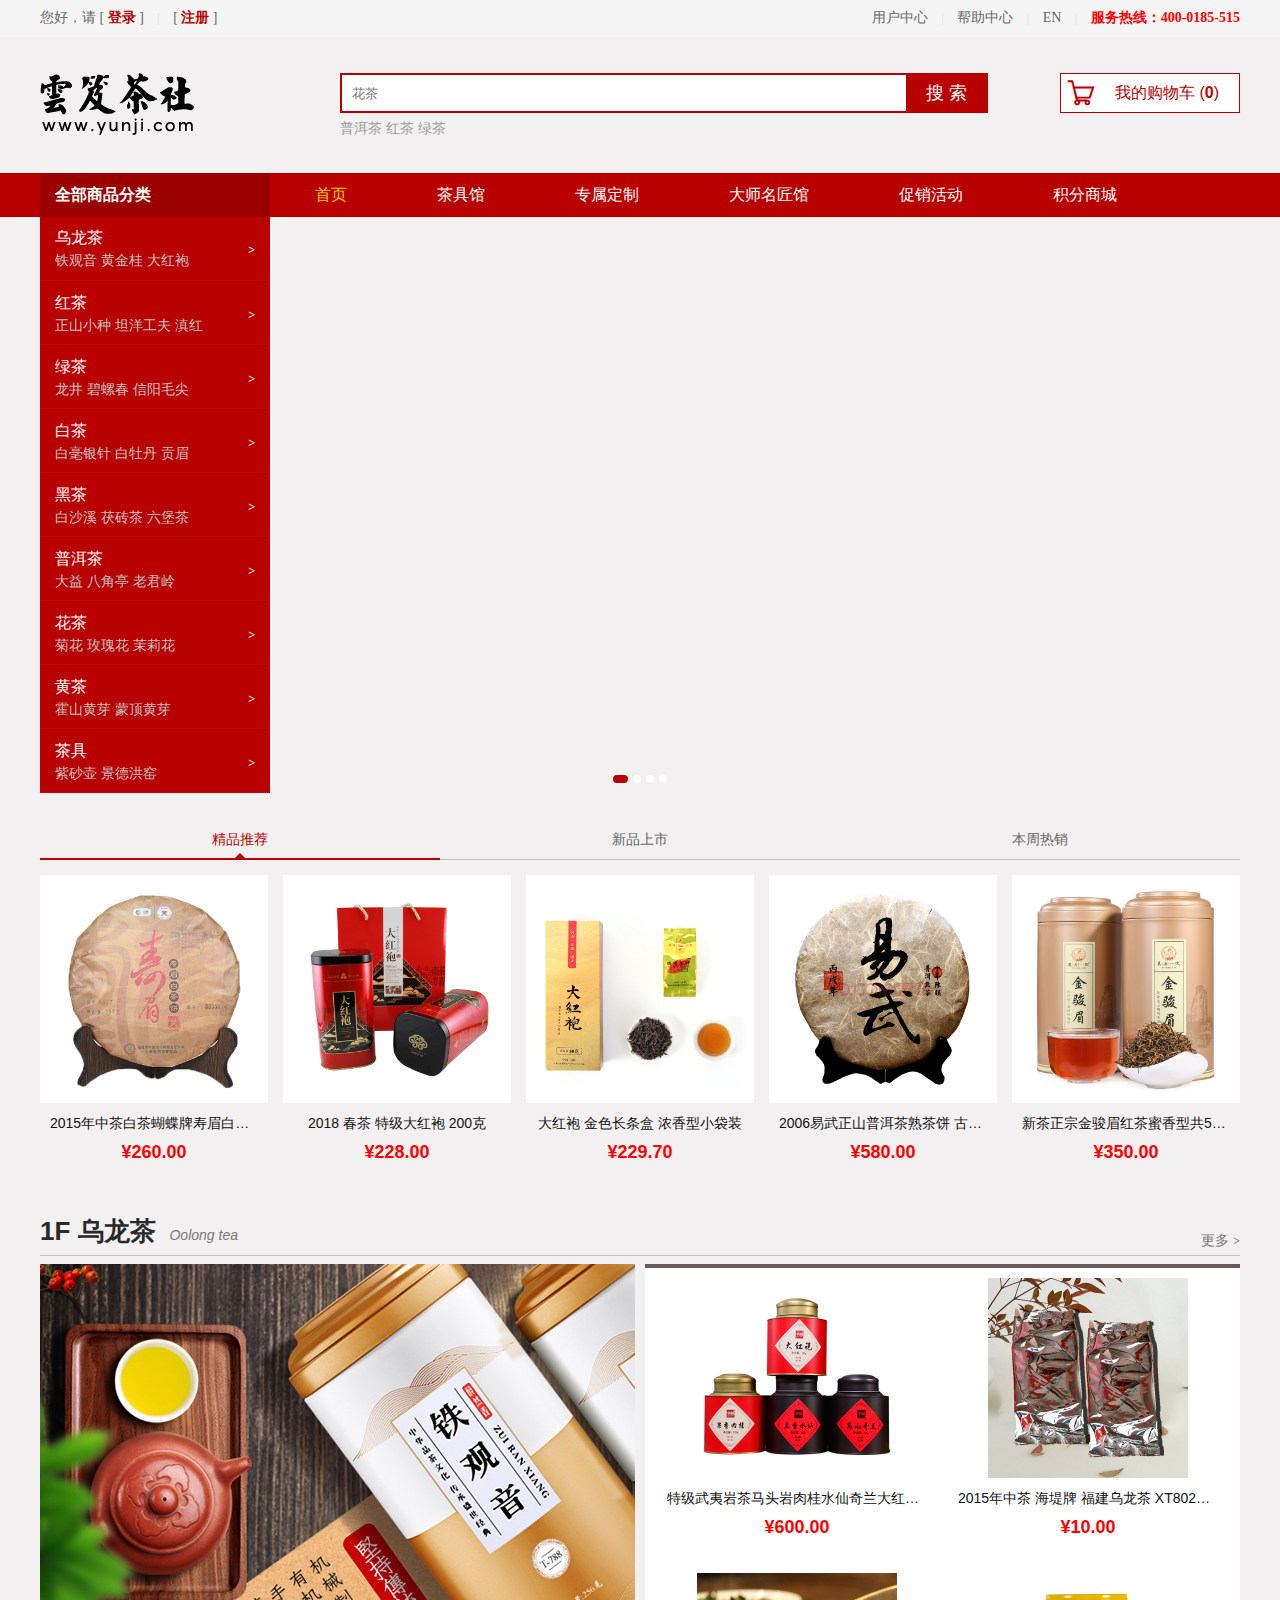
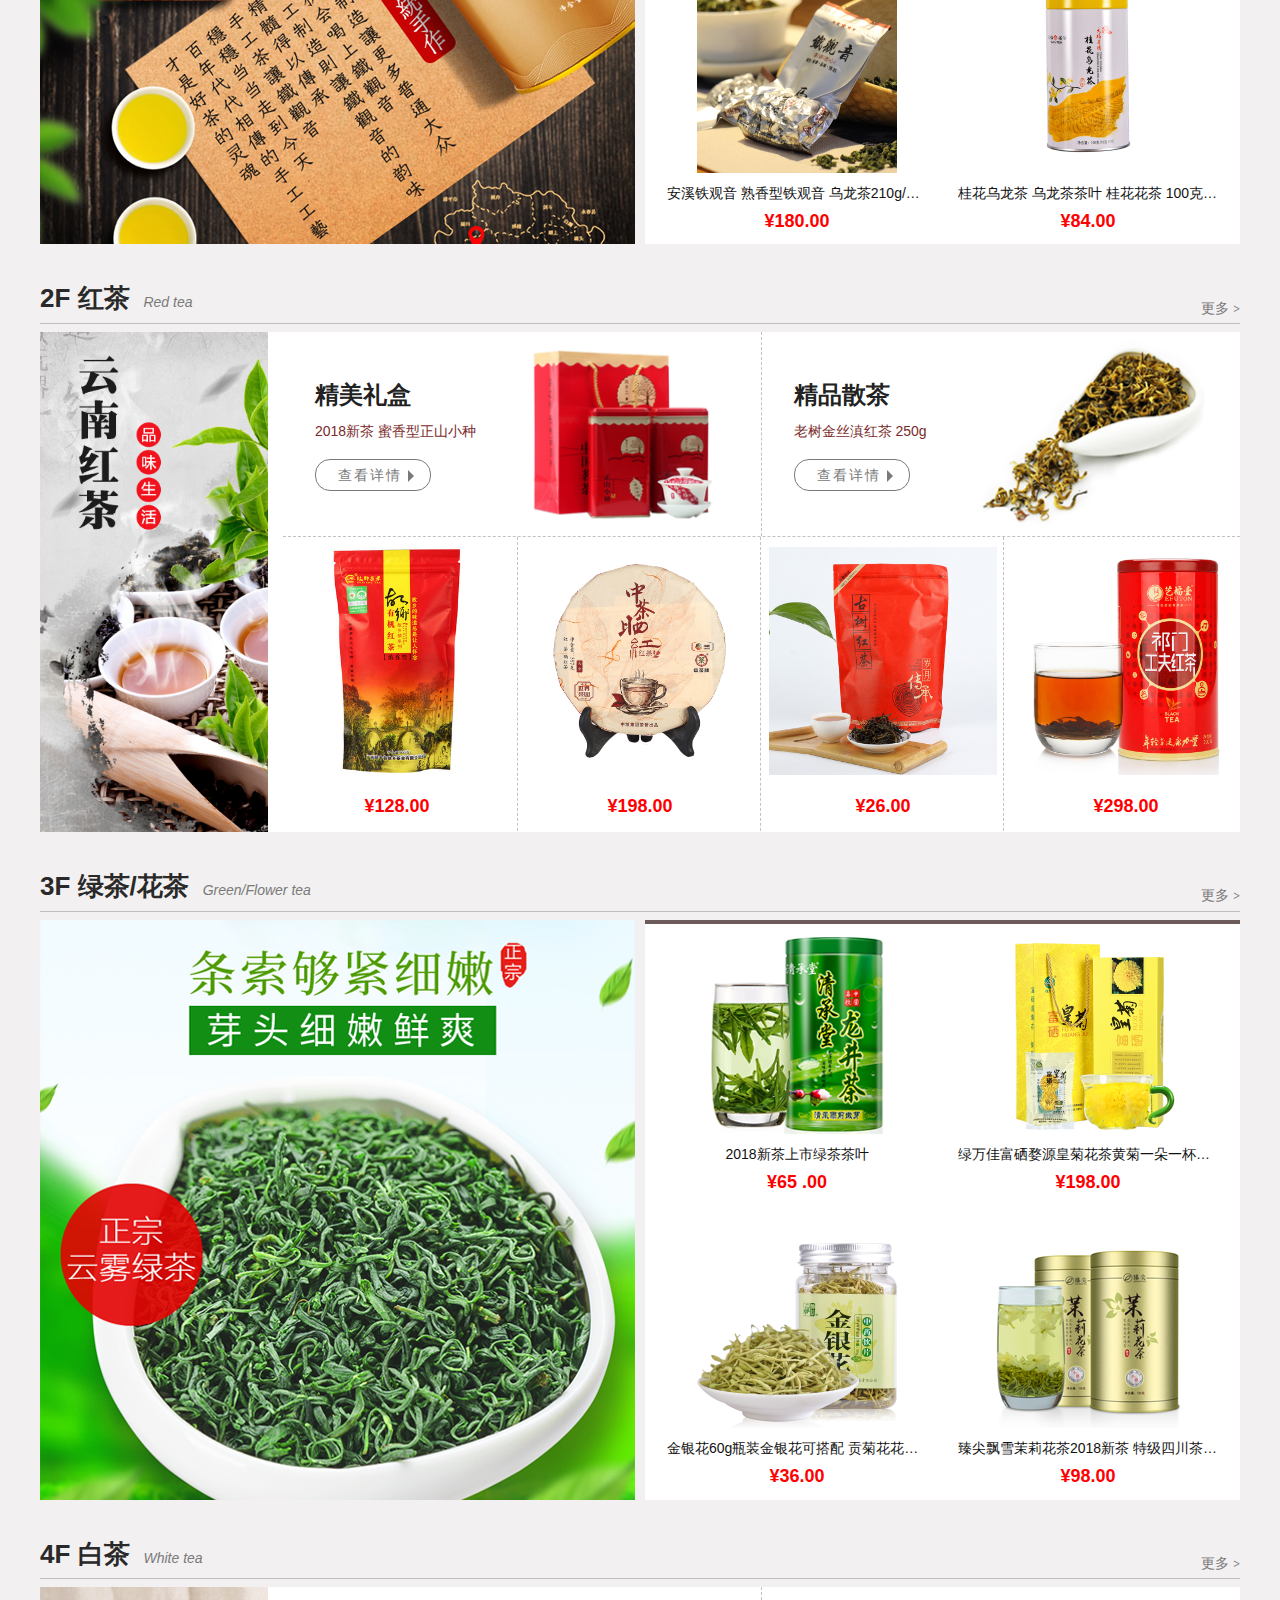
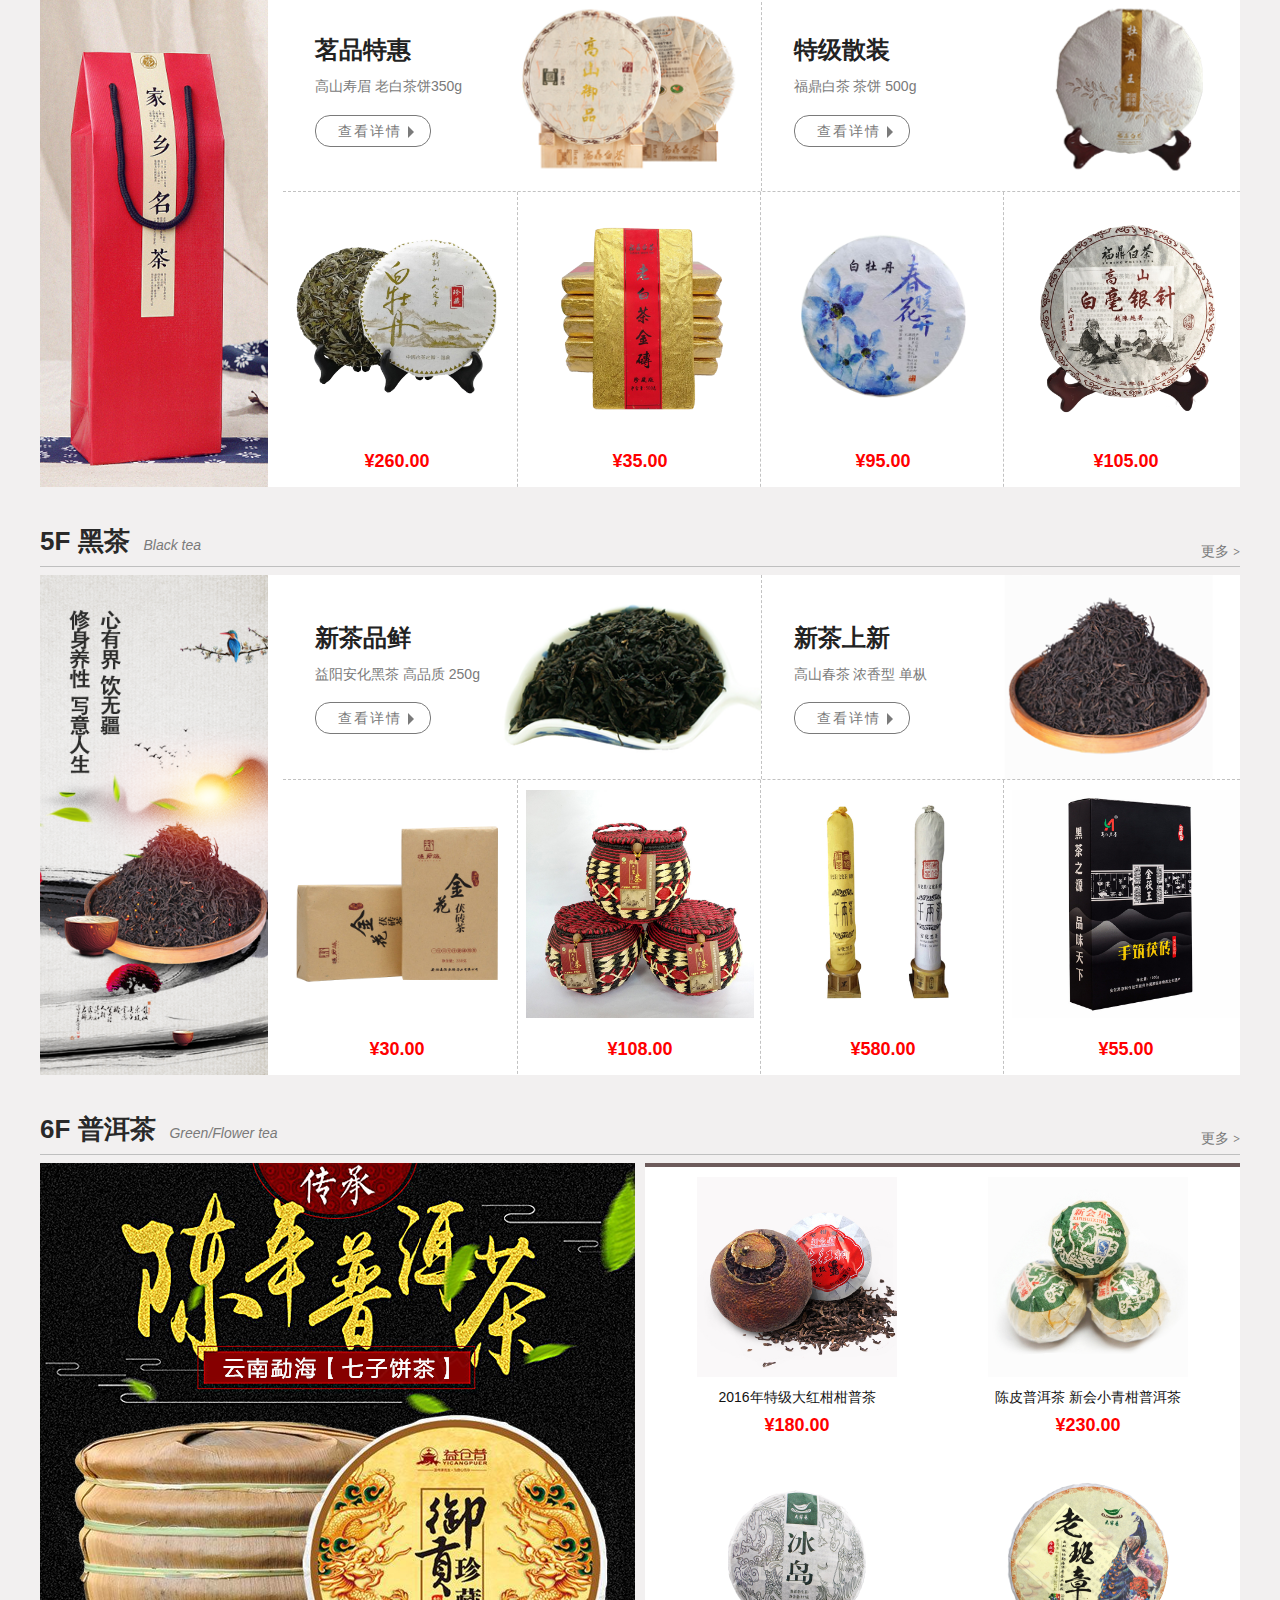
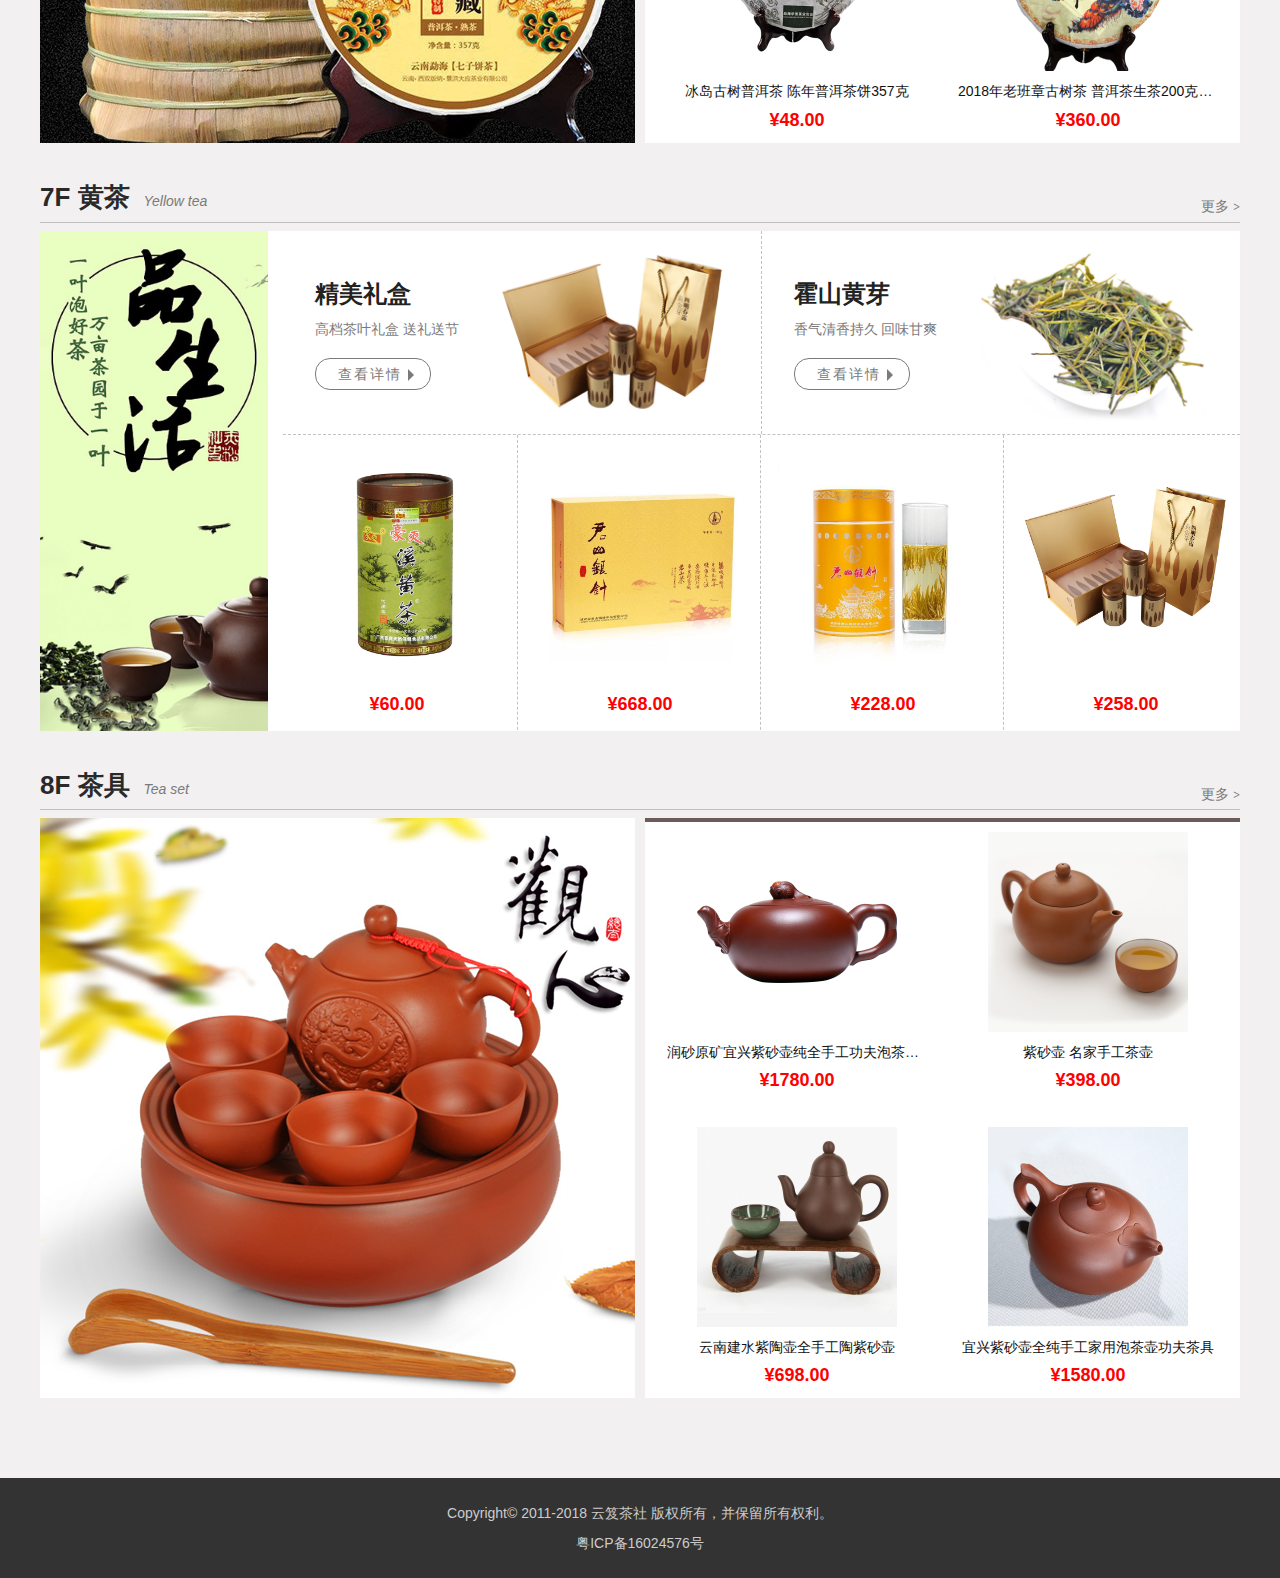
<file: teashop/index.html>
<!DOCTYPE html>
<html lang="zh-CH">
<head>
<meta charset="UTF-8"/>
<title>茶叶商城</title>
<link rel="stylesheet" href="css/reset.css"/>
<link rel="stylesheet" href="css/base.css" />
<link rel="stylesheet" href="css/home.css" />
<link rel="stylesheet" href="css/pe-icon-7-stroke.css" />
</head>
<body>

<div class="topNav">
	<div class="shop common">
		<div class="topLogin fl">
			<span>您好，请 [ <a href="login.html">登录</a> ] <small>|</small> [ <a href="">注册</a> ]</span>
			<span style="display: none;">您好，<strong>18213944620</strong>，[ 退出 ]</span>
		</div>
		<div class="innerShop fr">
			<a href="">用户中心</a>
			<small>|</small>
			<a href="">帮助中心</a>
			<small>|</small>
			<a href="">EN</a>
			<small>|</small>
			<a href="javascript:void(0);" class="hotLine">服务热线：400-0185-515</a>
		</div>
	</div>
</div>
<div class="header">
	<div class="common clearfix">
		<div class="logo fl"><img src="images/yunji.png" alt="logo" /></div>
		<div class="seachBox fl">
			<div class="search">
				<input class="key" type="text" placeholder="花茶"  />
				<input class="btn-search" type="button" value="搜 索"/>
			</div>
			<div class="keyword">
				<a href="">普洱茶</a>
				<a href="">红茶</a>
				<a href="">绿茶</a>
			</div>
		</div>
		<div class="topCart fr">
			<a href="cart.html" class="myCart">
				<i class="pe-7s-cart"></i>
				我的购物车
				(<strong>0</strong>)
			</a>
			<!--下拉窗口-->
			<div class="cart_txt">
				<div class="cart_empty">您的购物车空空的，赶紧选购吧！</div>
				<ul class="cart_list">
					<li>
						<a href="#" class="cart_pro">
							<div class="cart_img">
								<img src="images/tea/tea_04.png" alt="" />
							</div>
							<div class="cart_name">2006易武正山普洱茶熟茶饼 古树纯料 云南普洱茶古树茶 357g</div>
						</a>
						<div class="cart_info">
							<strong>¥580.00</strong>
							<span class="cart_delete">删除</span>
						</div>
					</li>
					<li>
						<a href="#" class="cart_pro">
							<div class="cart_img">
								<img src="images/tea/tea_02.png" alt="" />
							</div>
							<div class="cart_name">2018 春茶 特级大红袍 200克</div>
						</a>
						<div class="cart_info">
							<strong>¥228.00</strong>
							<span class="cart_delete">删除</span>
						</div>
					</li>
				</ul>
				<div class="cart_price">
					<p>共<strong>2</strong>件商品，合计<strong>¥580.00</strong></p>
					<a href="">去结算</a>
				</div>
			</div>
		</div>
	</div>
</div>
<div class="nav">
	<div class="navBox common">
		<ul class="mainNav">
			<li class="active"><a href="">首页</a></li>
			<li><a href="">茶具馆</a></li>
			<li><a href="">专属定制</a></li>
			<li><a href="">大师名匠馆</a></li>
			<li><a href="">促销活动</a></li>
			<li><a href="">积分商城</a></li>
		</ul>
		<div class="wrap_category">
			<h2 class="category_all">全部商品分类</h2>
			<dl class="category">
				<dd>
					<h3>乌龙茶</h3>
					<h4>
						<a href="search_product.html">铁观音</a>
						<a href="search_product.html">黄金桂</a>
						<a href="search_product.html">大红袍</a>
						<span class="arrowRight">&gt;</span>
					</h4>
					<div class="branch">
						<ul>
							<li>
								<span>品牌</span>
								<p>
									<a href="">铁观音</a>
	                                <a href="">黄金桂</a>                          
	                                <a href="">大红袍</a>                           
	                                <a href="">台湾冻顶乌龙</a>
	                            </p>
							</li>
							<li>
								<span>用途</span>
								<p>
									<a href="">经济自饮装</a>
	                                <a href="">精美礼品装</a>                          
	                            </p>
							</li>
							<li>
								<span>年份</span>
								<p>
									<a href="">2015</a>
	                                <a href="">2016</a>                          
	                                <a href="">2017</a>                           
	                                <a href="">2018</a>
	                            </p>
							</li>
							<li>
								<span>净重</span>
								<p>
									<a href="">0—100g</a>
	                                <a href="">101—300g</a>                          
	                                <a href="">301—500g</a>                           
	                                <a href="">501—1000g</a>
	                                <a href="">1000g以上</a>
	                            </p>
							</li>
							<li>
								<span>价格</span>
								<p>
									<a href="">0-99元</a>
	                                <a href="">100-199元</a>                          
	                                <a href="">200-299元</a>                           
	                                <a href="">300-500元</a>
	                                <a href="">501-1000元</a>
	                                <a href="">1000元以上</a>
	                            </p>
							</li>
							<li>
								<span>包装</span>
								<p>
									<a href="">铁盒装</a>
	                                <a href="">罐装</a>                          
	                                <a href="">精美礼盒装</a>                           
	                                <a href="">盒装</a>
	                                <a href="">袋装</a>
	                            </p>
							</li>
						</ul>
					</div>
				</dd>
				<dd>
					<h3>红茶</h3>
					<h4>
						<a href="">正山小种</a>
						<a href="">坦洋工夫</a>
						<a href="">滇红</a>
						<span class="arrowRight">&gt;</span>
					</h4>
					<div class="branch">
						<ul>
							<li>
								<span>品牌</span>
								<p>
									<a href="">正山小种</a>
	                                <a href="">坦洋工夫</a>                          
	                                <a href="">滇红</a>                           
	                                <a href="">中茶</a>
	                            </p>
							</li>
							<li>
								<span>用途</span>
								<p>
									<a href="">经济自饮装</a>
	                                <a href="">精美礼品装</a>                          
	                            </p>
							</li>
							<li>
								<span>年份</span>
								<p>
									<a href="">2012</a>
									<a href="">2013</a>
									<a href="">2014</a>
									<a href="">2015</a>
	                                <a href="">2016</a>                          
	                                <a href="">2018</a>
	                            </p>
							</li>
							<li>
								<span>净重</span>
								<p>
									<a href="">0—100g</a>
	                                <a href="">101—300g</a>                          
	                                <a href="">301—500g</a>                           
	                                <a href="">501—1000g</a>
	                                <a href="">1000g以上</a>
	                            </p>
							</li>
							<li>
								<span>价格</span>
								<p>
									<a href="">0-99元</a>
	                                <a href="">100-199元</a>                          
	                                <a href="">200-299元</a>                           
	                                <a href="">300-500元</a>
	                                <a href="">501-1000元</a>
	                                <a href="">1000元以上</a>
	                            </p>
							</li>
													<li>
								<span>包装</span>
								<p>
									<a href="">自封袋装</a>
	                                <a href="">罐装</a>                          
	                                <a href="">精美礼盒装</a>                           
	                                <a href="">盒装</a>
	                                <a href="">袋装</a>
	                            </p>
							</li>
						</ul>
					</div>
				</dd>
				<dd>
					<h3>绿茶</h3>
					<h4>
						<a href="">龙井</a>
						<a href="">碧螺春</a>
						<a href="">信阳毛尖</a>
						<span class="arrowRight">&gt;</span>
					</h4>
					<div class="branch">
						<ul>
							<li>
								<span>品牌</span>
								<p>
									<a href="">龙井</a>
	                                <a href="">碧螺春</a>                          
	                                <a href="">信阳毛巾</a>                           
	                                <a href="">黄山毛峰</a>
	                                <a href="">南京雨花</a>
	                                <a href="">庐山云雾</a>
	                                <a href="">六安瓜片</a>
	                                <a href="">峨眉峨蕊茶</a>
	                                <a href="">华顶云雾</a>
	                                <a href="">蒙顶茶</a>
	                            </p>
							</li>
							<li>
								<span>用途</span>
								<p>
									<a href="">经济自饮装</a>
	                                <a href="">精美礼品装</a>                          
	                            </p>
							</li>
							<li>
								<span>年份</span>
								<p>
									<a href="">2014</a>
									<a href="">2015</a>
	                                <a href="">2016</a>                          
	                                <a href="">2018</a>
	                            </p>
							</li>
							<li>
								<span>净重</span>
								<p>
									<a href="">0—100g</a>
	                                <a href="">101—300g</a>                          
	                                <a href="">301—500g</a>                           
	                                <a href="">501—1000g</a>
	                                <a href="">1000g以上</a>
	                            </p>
							</li>
							<li>
								<span>价格</span>
								<p>
									<a href="">0-99元</a>
	                                <a href="">100-199元</a>                          
	                                <a href="">200-299元</a>                           
	                                <a href="">300-500元</a>
	                                <a href="">501-1000元</a>
	                                <a href="">1000元以上</a>
	                            </p>
							</li>
													<li>
								<span>包装</span>
								<p>
									<a href="">自封袋装</a>
	                                <a href="">罐装</a>                          
	                                <a href="">袋装</a>
	                            </p>
							</li>
						</ul>
					</div>
				</dd>
				<dd>
					<h3>白茶</h3>
					<h4>
						<a href="">白毫银针</a>
						<a href="">白牡丹</a>
						<a href="">贡眉</a>
						<span class="arrowRight">&gt;</span>
					</h4>
					<div class="branch">
						<ul>
							<li>
								<span>品牌</span>
								<p>
									<a href="">白毫银针</a>
	                                <a href="">白牡丹</a>                          
	                                <a href="">贡眉</a>                           
	                                <a href="">寿眉</a>
	                            </p>
							</li>
							<li>
								<span>用途</span>
								<p>
									<a href="">经济自饮装</a>
	                                <a href="">精美礼品装</a>                          
	                            </p>
							</li>
							<li>
								<span>年份</span>
								<p>
									<a href="">2014</a>
									<a href="">2015</a>
	                                <a href="">2016</a>                          
	                                <a href="">2018</a>
	                            </p>
							</li>
							<li>
								<span>净重</span>
								<p>
									<a href="">0—100g</a>
	                                <a href="">101—300g</a>                          
	                                <a href="">301—500g</a>                           
	                                <a href="">501—1000g</a>
	                                <a href="">1000g以上</a>
	                            </p>
							</li>
							<li>
								<span>价格</span>
								<p>
									<a href="">0-99元</a>
	                                <a href="">100-199元</a>                          
	                                <a href="">200-299元</a>                           
	                                <a href="">300-500元</a>
	                                <a href="">501-1000元</a>
	                                <a href="">1000元以上</a>
	                            </p>
							</li>
							<li>
								<span>包装</span>
								<p>
									<a href="">铁盒装</a>
	                                <a href="">罐装</a>                          
	                                <a href="">精美礼盒装</a>                           
	                                <a href="">盒装</a>
	                                <a href="">袋装</a>
	                            </p>
							</li>
						</ul>
					</div>
				</dd>
				<dd>
					<h3>黑茶</h3>
					<h4>
						<a href="">白沙溪</a>
						<a href="">茯砖茶</a>
						<a href="">六堡茶</a>
						<span class="arrowRight">&gt;</span>
					</h4>
					<div class="branch">
						<ul>
							<li>
								<span>品牌</span>
								<p>
									<a href="">白沙溪</a>
	                                <a href="">茯砖茶</a>                          
	                                <a href="">六堡茶</a>                           
	                                <a href="">湘益</a>
	                                <a href="">安化</a>
	                            </p>
							</li>
							<li>
								<span>用途</span>
								<p>
									<a href="">经济自饮装</a>
	                                <a href="">精美礼品装</a>                          
	                            </p>
							</li>
							<li>
								<span>年份</span>
								<p>
									<a href="">2014</a>
									<a href="">2015</a>
	                                <a href="">2016</a>                          
	                                <a href="">2018</a>
	                            </p>
							</li>
							<li>
								<span>净重</span>
								<p>
									<a href="">0—100g</a>
	                                <a href="">101—300g</a>                          
	                                <a href="">301—500g</a>                           
	                                <a href="">501—1000g</a>
	                                <a href="">1000g以上</a>
	                            </p>
							</li>
							<li>
								<span>价格</span>
								<p>
									<a href="">0-99元</a>
	                                <a href="">100-199元</a>                          
	                                <a href="">200-299元</a>                           
	                                <a href="">300-500元</a>
	                                <a href="">501-1000元</a>
	                                <a href="">1000元以上</a>
	                            </p>
							</li>
							<li>
								<span>包装</span>
								<p>
									<a href="">铁盒装</a>
	                                <a href="">罐装</a>                          
	                                <a href="">精美礼盒装</a>                           
	                                <a href="">盒装</a>
	                                <a href="">袋装</a>
	                                <a href="">筒装</a>
	                            </p>
							</li>
						</ul>
					</div>
				</dd>
				<dd>
					<h3>普洱茶</h3>
					<h4>
						<a href="">大益</a>
						<a href="">八角亭</a>
						<a href="">老君岭</a>
						<span class="arrowRight">&gt;</span>
					</h4>
					<div class="branch">
						<ul>
							<li>
								<span>品牌</span>
								<p>
									<a href="">大益</a>
	                                <a href="">八角亭</a>
	                                <a href="">老君岭</a>
	                            	<a href="">龙生</a>                           
	                                <a href="">中茶</a>
	                                <a href="">龙园号</a>
	                                <a href="">老同志</a>
	                            </p>
							</li>
							<li>
								<span>用途</span>
								<p>
									<a href="">经济自饮装</a>
									<a href="">精美礼品装</a>
	                            </p>
							</li>
							<li>
								<span>年份</span>
								<p>
									<a href="">2006以前</a>
									<a href="">2007</a>
	                                <a href="">2008</a>                          
	                                <a href="">2009</a>
									<a href="">2010</a>
									<a href="">2011</a>
	                                <a href="">2012</a>                          
	                                <a href="">2013</a>
									<a href="">2014</a>
									<a href="">2015</a>
	                                <a href="">2016</a>                          
	                                <a href="">2018</a>
	                            </p>
							</li>
							<li>
								<span>净重</span>
								<p>
									<a href="">0—100g</a>
	                                <a href="">101—300g</a>                          
	                                <a href="">301—500g</a>                           
	                                <a href="">501—1000g</a>
	                                <a href="">1000g以上</a>
	                            </p>
							</li>
							<li>
								<span>价格</span>
								<p>
									<a href="">0-99元</a>
	                                <a href="">100-199元</a>                          
	                                <a href="">200-299元</a>                           
	                                <a href="">300-500元</a>
	                                <a href="">501-1000元</a>
	                                <a href="">1000元以上</a>
	                            </p>
							</li>
							<li>
								<span>包装</span>
								<p>
									<a href="">罐装</a>                          
	                                <a href="">自封袋装</a>
	                                <a href="">盒装</a>                          
	                                <a href="">袋装</a>
	                                <a href="">精美礼盒装</a>
	                                <a href="">竹筒装</a>
	                                <a href="">牛皮纸装</a>
	                            </p>
							</li>
						</ul>
					</div>
				</dd>
				<dd>
					<h3>花茶</h3>
					<h4>
						<a href="">菊花</a>
						<a href="">玫瑰花</a>
						<a href="">茉莉花</a>
						<span class="arrowRight">&gt;</span>
					</h4>
					<div class="branch">
						<ul>
							<li>
								<span>品牌</span>
								<p>
									<a href="">菊花</a>
	                                <a href="">玫瑰花</a>
	                                <a href="">茉莉花</a>
	                            	<a href="">金银花</a>                           
	                                <a href="">桂花茶</a>
	                                <a href="">兰花茶</a>
	                                <a href="">荷花茶</a>
	                            </p>
							</li>
							<li>
								<span>用途</span>
								<p>
									<a href="">经济自饮装</a>
	                            </p>
							</li>
							<li>
								<span>年份</span>
								<p>
									<a href="">2014</a>
									<a href="">2015</a>
	                                <a href="">2016</a>                          
	                                <a href="">2018</a>
	                            </p>
							</li>
							<li>
								<span>净重</span>
								<p>
									<a href="">0—100g</a>
	                                <a href="">101—300g</a>                          
	                                <a href="">301—500g</a>                           
	                                <a href="">501—1000g</a>
	                                <a href="">1000g以上</a>
	                            </p>
							</li>
							<li>
								<span>价格</span>
								<p>
									<a href="">0-99元</a>
	                                <a href="">100-199元</a>                          
	                                <a href="">200-299元</a>                           
	                                <a href="">300-500元</a>
	                                <a href="">501-1000元</a>
	                                <a href="">1000元以上</a>
	                            </p>
							</li>
							<li>
								<span>包装</span>
								<p>
									<a href="">罐装</a>                          
	                                <a href="">袋装</a>
	                                <a href="">自封袋装</a>
	                            </p>
							</li>
						</ul>
					</div>
				</dd>
				<dd>
					<h3>黄茶</h3>
					<h4>
						<a href="">霍山黄芽</a>
						<a href="">蒙顶黄芽</a>
						<span class="arrowRight">&gt;</span>
					</h4>
					<div class="branch">
						<ul>
							<li>
								<span>品牌</span>
								<p>
									<a href="">霍山黄牙</a>
	                                <a href="">蒙顶黄牙</a>
	                                <a href="">君山银针</a>
	                            	<a href="">北港毛尖</a>                           
	                                <a href="">远安黄茶</a>
	                                <a href="">沩江白毛尖</a>
	                                <a href="">平阳黄汤</a>
	                                <a href="">皖西黄大茶</a>
	                                <a href="">海马宫茶</a>
	                            </p>
							</li>
							<li>
								<span>用途</span>
								<p>
									<a href="">经济自饮装</a>
	                                <a href="">精美礼品装</a>                          
	                            </p>
							</li>
							<li>
								<span>年份</span>
								<p>
									<a href="">2015</a>
									<a href="">2016</a>
	                                <a href="">2017</a>                          
	                                <a href="">2018</a>
	                            </p>
							</li>
							<li>
								<span>净重</span>
								<p>
									<a href="">0—100g</a>
	                                <a href="">101—300g</a>                          
	                                <a href="">301—500g</a>                           
	                                <a href="">501—1000g</a>
	                                <a href="">1000g以上</a>
	                            </p>
							</li>
							<li>
								<span>价格</span>
								<p>
									<a href="">0-99元</a>
	                                <a href="">100-199元</a>                          
	                                <a href="">200-299元</a>                           
	                                <a href="">300-500元</a>
	                                <a href="">501-1000元</a>
	                                <a href="">1000元以上</a>
	                            </p>
							</li>
							<li>
								<span>包装</span>
								<p>
									<a href="">铁盒装</a>
	                                <a href="">罐装</a>                          
	                                <a href="">精美礼盒装</a>                           
	                                <a href="">盒装</a>
	                                <a href="">袋装</a>
	                            </p>
							</li>
						</ul>
					</div>
				</dd>
				<dd>
					<h3>茶具</h3>
					<h4>
						<a href="">紫砂壶</a>
						<a href="">景德洪窑</a>
						<span class="arrowRight">&gt;</span>
					</h4>
					<div class="branch">
						<ul>
							<li>
								<span>品牌</span>
								<p>
									<a href="">紫砂壶</a>
	                                <a href="">飘逸杯</a>
	                                <a href="">台湾黑彩</a>
	                            	<a href="">景德红窑</a>                           
	                            </p>
							</li>
							<li>
								<span>用途</span>
								<p>
									<a href="">日常自用</a>
									<a href="">精美礼品</a>
	                            </p>
							</li>
							<li>
								<span>价格</span>
								<p>
									<a href="">0-99元</a>
	                                <a href="">100-199元</a>                          
	                                <a href="">200-299元</a>                           
	                                <a href="">300-500元</a>
	                                <a href="">501-1000元</a>
	                                <a href="">1000元以上</a>
	                            </p>
							</li>
							<li>
								<span>包装</span>
								<p>
									<a href="">精美礼盒装</a>
	                            </p>
							</li>
						</ul>
					</div>
				</dd>
			</dl>
		</div>
	</div>
</div>
<!--slide-->
<div id="container" class="wrapper">
	<ul id="slideBox" class="slide">
		<li><a href="#"><img src="images/banner_04.png"/></a></li>
		<li><a href="#"><img src="images/banner_01.png"/></a></li>
		<li><a href="#"><img src="images/banner_02.png"/></a></li>
		<li><a href="#"><img src="images/banner_03.png"/></a></li>
		<li><a href="#"><img src="images/banner_04.png"/></a></li>
		<li><a href="#"><img src="images/banner_01.png"/></a></li>
	</ul>
	<div id="circle" class="pagination">
		<span class="active"></span>
		<span></span>
		<span></span>
		<span></span>
	</div>
	<div id="arrow" class="arrow">
		<a class="prev"></a>
		<a class="next"></a>
	</div>
</div>
<div class="newGroup common">
	<ul>
		<li	class="active">精品推荐</li>
		<li>新品上市</li>
		<li>本周热销</li>
	</ul>
	<div class="tab clearfix" style="display: block;">
		<div class="item">
			<div class="picBox">
				<a href="product.html">
					<img src="images/tea/tea_01.png" alt="寿眉" />
				</a>
				<div class="pro_action">
					<span class="animate_left" title="加入购物车">
						<i class="pe-7s-cart"></i>
					</span>
					<span class="animate_right" title="收藏">
						<i class="pe-7s-like"></i>
					</span>
				</div>
			</div>
			<div class="pro_title">
				<p>2015年中茶白茶蝴蝶牌寿眉白茶饼357g/饼 单饼</p>
				<span>¥260.00</span>
			</div>
		</div>
		<div class="item">
			<div class="picBox">
				<a href="product.html">
					<img src="images/tea/tea_02.png" alt="大红袍" />
				</a>
				<div class="pro_action">
					<span class="animate_left" title="加入购物车">
						<i class="pe-7s-cart"></i>
					</span>
					<span class="animate_right" title="收藏">
						<i class="pe-7s-like"></i>
					</span>
				</div>
			</div>
			<div class="pro_title">
				<p>2018 春茶 特级大红袍 200克</p>
				<span>¥228.00</span>
			</div>
		</div>
		<div class="item">
			<div class="picBox">
				<a href="product.html">
					<img src="images/tea/tea_03.png" alt="大红袍" />
				</a>
				<div class="pro_action">
					<span class="animate_left" title="加入购物车">
						<i class="pe-7s-cart"></i>
					</span>
					<span class="animate_right" title="收藏">
						<i class="pe-7s-like"></i>
					</span>
				</div>
			</div>
			<div class="pro_title">
				<p>大红袍 金色长条盒 浓香型小袋装</p>
				<span>¥229.70</span>
			</div>
		</div>
		<div class="item">
			<div class="picBox">
				<a href="">
					<img src="images/tea/tea_04.png" alt="普洱茶" />
				</a>
				<div class="pro_action">
					<span class="animate_left" title="加入购物车">
						<i class="pe-7s-cart"></i>
					</span>
					<span class="animate_right" title="收藏">
						<i class="pe-7s-like"></i>
					</span>
				</div>
			</div>
			<div class="pro_title">
				<p>2006易武正山普洱茶熟茶饼 古树纯料 云南普洱茶古树茶 357g</p>
				<span>¥580.00</span>
			</div>
		</div>
		<div class="item">
			<div class="picBox">
				<a href="">
					<img src="images/tea/tea_06.png" alt="金骏眉" />
				</a>
				<div class="pro_action">
					<span class="animate_left" title="加入购物车">
						<i class="pe-7s-cart"></i>
					</span>
					<span class="animate_right" title="收藏">
						<i class="pe-7s-like"></i>
					</span>
				</div>
			</div>
			<div class="pro_title">
				<p>新茶正宗金骏眉红茶蜜香型共500g 武夷山散装桐木关茶叶礼盒装</p>
				<span>¥350.00</span>
			</div>
		</div>
	</div>
	<div class="tab clearfix">
		<div class="item">
			<div class="picBox">
				<a href="">
					<img src="images/tea/tea_05.png" alt="金骏眉" />
				</a>
				<div class="pro_action">
					<span class="animate_left" title="加入购物车">
						<i class="pe-7s-cart"></i>
					</span>
					<span class="animate_right" title="收藏">
						<i class="pe-7s-like"></i>
					</span>
				</div>
			</div>
			<div class="pro_title">
				<p>新茶正宗金骏眉红茶蜜香型共500g 武夷山散装桐木关茶叶礼盒装</p>
				<span>¥350.00</span>
			</div>
		</div>
		<div class="item">
			<div class="picBox">
				<a href="">
					<img src="images/tea/tea_07.png" alt="碧螺春" />
				</a>
				<div class="pro_action">
					<span class="animate_left" title="加入购物车">
						<i class="pe-7s-cart"></i>
					</span>
					<span class="animate_right" title="收藏">
						<i class="pe-7s-like"></i>
					</span>
				</div>
			</div>
			<div class="pro_title">
				<p>清承堂明前茶叶春茶碧螺春2018新茶特级正宗散装礼盒绿茶浓香型</p>
				<span>¥138.00</span>
			</div>
		</div>
		<div class="item">
			<div class="picBox">
				<a href="">
					<img src="images/tea/tea_09.png" alt="普洱茶 中茶" />
				</a>
				<div class="pro_action">
					<span class="animate_left" title="加入购物车">
						<i class="pe-7s-cart"></i>
					</span>
					<span class="animate_right" title="收藏">
						<i class="pe-7s-like"></i>
					</span>
				</div>
			</div>
			<div class="pro_title">
				<p>中粮中茶 普洱茶 2007年中茶八八青饼普洱茶生茶七子饼357g茶叶</p>
				<span>¥250.00</span>
			</div>
		</div>
		<div class="item">
			<div class="picBox">
				<a href="">
					<img src="images/tea/tea_08.png" alt="金骏眉" />
				</a>
				<div class="pro_action">
					<span class="animate_left" title="加入购物车">
						<i class="pe-7s-cart"></i>
					</span>
					<span class="animate_right" title="收藏">
						<i class="pe-7s-like"></i>
					</span>
				</div>
			</div>
			<div class="pro_title">
				<p>金骏眉 武夷山正山小种茶叶礼盒装500g</p>
				<span>¥128.00</span>
			</div>
		</div>		
		<div class="item">
			<div class="picBox">
				<a href="">
					<img src="images/tea/tea_10.png" alt="小青柑湘浓黑茶" />
				</a>
				<div class="pro_action">
					<span class="animate_left" title="加入购物车">
						<i class="pe-7s-cart"></i>
					</span>
					<span class="animate_right" title="收藏">
						<i class="pe-7s-like"></i>
					</span>
				</div>
			</div>
			<div class="pro_title">
				<p>正宗小青柑湘浓黑茶湖南安化天尖茶新会陈皮普洱茶柑橘柑普茶500g</p>
				<span>¥256.00</span>
			</div>
		</div>
	</div>
	<div class="tab clearfix">
		<div class="item">
			<div class="picBox">
				<a href="">
					<img src="images/tea/tea_11.png" alt="大宋官茶" />
				</a>
				<div class="pro_action">
					<span class="animate_left" title="加入购物车">
						<i class="pe-7s-cart"></i>
					</span>
					<span class="animate_right" title="收藏">
						<i class="pe-7s-like"></i>
					</span>
				</div>
			</div>
			<div class="pro_title">
				<p>【大宋官茶】金花茯茶黑茶普洱 七子饼茶景迈山306g河南开封特产</p>
				<span>¥576.00</span>
			</div>
		</div>
		<div class="item">
			<div class="picBox">
				<a href="">
					<img src="images/tea/tea_12.png" alt="茉莉花" />
				</a>
				<div class="pro_action">
					<span class="animate_left" title="加入购物车">
						<i class="pe-7s-cart"></i>
					</span>
					<span class="animate_right" title="收藏">
						<i class="pe-7s-like"></i>
					</span>
				</div>
			</div>
			<div class="pro_title">
				<p>浓香型茉莉花茶2018新茶茉莉花茶罐装散装花茶茶叶200g</p>
				<span>¥136.00</span>
			</div>
		</div>
		<div class="item">
			<div class="picBox">
				<a href="">
					<img src="images/tea/tea_13.png" alt="绿茶" />
				</a>
				<div class="pro_action">
					<span class="animate_left" title="加入购物车">
						<i class="pe-7s-cart"></i>
					</span>
					<span class="animate_right" title="收藏">
						<i class="pe-7s-like"></i>
					</span>
				</div>
			</div>
			<div class="pro_title">
				<p>祁野2018新茶黄山毛峰明前特级绿茶250g春茶嫩芽毛尖雀舌开园茶叶</p>
				<span>¥598.00</span>
			</div>
		</div>
		<div class="item">
			<div class="picBox">
				<a href="">
					<img src="images/tea/tea_14.png" alt="大红袍" />
				</a>
				<div class="pro_action">
					<span class="animate_left" title="加入购物车">
						<i class="pe-7s-cart"></i>
					</span>
					<span class="animate_right" title="收藏">
						<i class="pe-7s-like"></i>
					</span>
				</div>
			</div>
			<div class="pro_title">
				<p>特级武夷岩茶马头岩肉桂水仙奇兰大红袍茶叶组合装茗枞礼盒装</p>
				<span>¥600.00</span>
			</div>
		</div>
		<div class="item">
			<div class="picBox">
				<a href="">
					<img src="images/tea/tea_15.png" alt="花茶" />
				</a>
				<div class="pro_action">
					<span class="animate_left" title="加入购物车">
						<i class="pe-7s-cart"></i>
					</span>
					<span class="animate_right" title="收藏">
						<i class="pe-7s-like"></i>
					</span>
				</div>
			</div>
			<div class="pro_title">
				<p>桂花乌龙茶 乌龙茶茶叶 桂花花茶 100克罐装</p>
				<span>¥84.00</span>
			</div>
		</div>
	</div>
</div>
<div class="f1 floorBox common">
	<div class="floor_title">
		<span class="tea_name">
			<strong>1F 乌龙茶</strong>
			<i>Oolong tea</i>
		</span>
		<a href="" class="more">
			<span>更多</span>
			<span class="arrowRight">&gt;</span>
		</a>
	</div>
	<div class="floor_content clearfix">
		<div class="tea_ad">
			<img src="images/banner_xs_03.png" />
		</div>
		<div class="tea_01 clearfix">
			<div class="item">
				<div class="picBox">
					<a href="">
						<img src="images/tea/tea_14.png" alt="大红袍" />
					</a>
					<div class="pro_action">
						<span class="animate_left" title="加入购物车">
							<i class="pe-7s-cart"></i>
						</span>
						<span class="animate_right" title="收藏">
							<i class="pe-7s-like"></i>
						</span>
					</div>
				</div>
				<div class="pro_title">
					<p>特级武夷岩茶马头岩肉桂水仙奇兰大红袍茶叶组合装茗枞礼盒装</p>
					<span>¥600.00</span>
				</div>
			</div>
			<div class="item">
				<div class="picBox">
					<a href="">
						<img src="images/tea/tea_02.jpg" alt="铁观音" />
					</a>
					<div class="pro_action">
						<span class="animate_left" title="加入购物车">
							<i class="pe-7s-cart"></i>
						</span>
						<span class="animate_right" title="收藏">
							<i class="pe-7s-like"></i>
						</span>
					</div>
				</div>
				<div class="pro_title">
					<p>2015年中茶 海堤牌 福建乌龙茶 XT802铁观音 125g/盒</p>
					<span>¥10.00</span>
				</div>						
			</div>
			<div class="item">
				<div class="picBox">
					<a href="">
						<img src="images/tea/tea_01.jpg" alt="铁观音" />
					</a>
					<div class="pro_action">
						<span class="animate_left" title="加入购物车">
							<i class="pe-7s-cart"></i>
						</span>
						<span class="animate_right" title="收藏">
							<i class="pe-7s-like"></i>
						</span>
					</div>
				</div>
				<div class="pro_title">
					<p>安溪铁观音 熟香型铁观音 乌龙茶210g/盒简易装</p>
					<span>¥180.00</span>
				</div>
			</div>
			<div class="item">
				<div class="picBox">
					<a href="">
						<img src="images/tea/tea_15.png" alt="花茶" />
					</a>
					<div class="pro_action">
						<span class="animate_left" title="加入购物车">
							<i class="pe-7s-cart"></i>
						</span>
						<span class="animate_right" title="收藏">
							<i class="pe-7s-like"></i>
						</span>
					</div>
				</div>
				<div class="pro_title">
					<p>桂花乌龙茶 乌龙茶茶叶 桂花花茶 100克罐装</p>
					<span>¥84.00</span>
				</div>
			</div>				
		</div>
	</div>
</div>
<div class="f2 floorBox common">
	<div class="floor_title">
		<span class="tea_name">
			<strong>2F 红茶</strong>
			<i>Red tea</i>
		</span>
		<a href="" class="more">
			<span>更多</span>
			<span class="arrowRight">&gt;</span>
		</a>
	</div>
	<div class="floor_content clearfix">
		<div class="tea_ad w2">
			<img src="images/banner_xxs_05.png" />
		</div>
		<div class="tea_02">
			<div class="tea_top clearfix">
				<div class="tea_wrap">
					<img src="images/banner_tp_10.png" />
					<div class="tea_title">
						<h4>精美礼盒</h4>
						<p>2018新茶 蜜香型正山小种</p>
						<a href="">查看详情</a>
					</div>
				</div>
				<div class="tea_wrap">
					<img src="images/banner_tp_01.png" />
					<div class="tea_title">
						<h4>精品散茶</h4>
						<p>老树金丝滇红茶 250g</p>
						<a href="">查看详情</a>
					</div>
				</div>
			</div>
			<div class="tea_down clearfix">
				<a href="#">
					<img src="images/tea/tea_04.jpg" alt="祁门红茶" />
					<div class="pro_title">
						<span>¥128.00</span>
						<p>祁门红茶2018新茶特级原产地春茶红毛峰浓香茶叶共500克</p>
					</div>
				</a>
				<a href="#">
					<img src="images/tea/tea_23.png" alt="中茶红茶" />
					<div class="pro_title">
						<span>¥198.00</span>
						<p>云南红茶中茶晒红茶饼357g 中粮出品</p>
					</div>						
				</a>
				<a href="#">
					<img src="images/tea/tea_06.jpg" alt="滇红茶" />
					<div class="pro_title">
						<span>¥26.00</span>
						<p>凤庆野生古树滇红茶散装</p>
					</div>
				</a>
				<a href="#">
					<img src="images/tea/tea_07.jpg" alt="红茶" />
					<div class="pro_title">
						<span>¥298.00</span>
						<p>正宗安徽祁门红茶 祁红特级工夫红茶浓香型200g</p>
					</div>
				</a>				
			</div>
		</div>
	</div>
</div>
<div class="f3 floorBox common">
	<div class="floor_title">
		<span class="tea_name">
			<strong>3F 绿茶/花茶</strong>
			<i>Green/Flower tea</i>
		</span>
		<a href="" class="more">
			<span>更多</span>
			<span class="arrowRight">&gt;</span>
		</a>
	</div>
	<div class="floor_content clearfix">
		<div class="tea_ad">
			<img src="images/banner_xs_02.png" />
		</div>
		<div class="tea_01 clearfix">
			<div class="item">
				<div class="picBox">
					<a href="">
						<img src="images/tea/tea_18.png" alt="龙井" />
					</a>
					<div class="pro_action">
						<span class="animate_left" title="加入购物车">
							<i class="pe-7s-cart"></i>
						</span>
						<span class="animate_right" title="收藏">
							<i class="pe-7s-like"></i>
						</span>
					</div>
				</div>
				<div class="pro_title">
					<p>2018新茶上市绿茶茶叶</p>
					<span>¥65 .00</span>
				</div>
			</div>
			<div class="item">
				<div class="picBox">
					<a href="">
						<img src="images/tea/tea_19.png" alt="菊花" />
					</a>
					<div class="pro_action">
						<span class="animate_left" title="加入购物车">
							<i class="pe-7s-cart"></i>
						</span>
						<span class="animate_right" title="收藏">
							<i class="pe-7s-like"></i>
						</span>
					</div>
				</div>
				<div class="pro_title">
					<p>绿万佳富硒婺源皇菊花茶黄菊一朵一杯贡菊茶叶礼品盒装送礼送长辈</p>
					<span>¥198.00</span>
				</div>						
			</div>
			<div class="item">
				<div class="picBox">
					<a href="">
						<img src="images/tea/tea_03.jpg" alt="金银花" />
					</a>
					<div class="pro_action">
						<span class="animate_left" title="加入购物车">
							<i class="pe-7s-cart"></i>
						</span>
						<span class="animate_right" title="收藏">
							<i class="pe-7s-like"></i>
						</span>
					</div>
				</div>
				<div class="pro_title">
					<p>金银花60g瓶装金银花可搭配 贡菊花花河南金银花</p>
					<span>¥36.00</span>
				</div>
			</div>
			<div class="item">
				<div class="picBox">
					<a href="">
						<img src="images/tea/tea_21.png" alt="茉莉花茶" />
					</a>
					<div class="pro_action">
						<span class="animate_left" title="加入购物车">
							<i class="pe-7s-cart"></i>
						</span>
						<span class="animate_right" title="收藏">
							<i class="pe-7s-like"></i>
						</span>
					</div>
				</div>
				<div class="pro_title">
					<p>臻尖飘雪茉莉花茶2018新茶 特级四川茶叶 浓香型茉莉绿茶250g罐装</p>
					<span>¥98.00</span>
				</div>
			</div>				
		</div>
	</div>
</div>
<div class="f4 floorBox common">
	<div class="floor_title">
		<span class="tea_name">
			<strong>4F 白茶</strong>
			<i>White tea</i>
		</span>
		<a href="" class="more">
			<span>更多</span>
			<span class="arrowRight">&gt;</span>
		</a>
	</div>
	<div class="floor_content clearfix">
		<div class="tea_ad w2">
			<img src="images/banner_xxs_06.png" />
		</div>
		<div class="tea_02">
			<div class="tea_top clearfix">
				<div class="tea_wrap">
					<img src="images/banner_tp_05.png" />
					<div class="tea_title">
						<h4>茗品特惠</h4>
						<p>高山寿眉 老白茶饼350g</p>
						<a href="">查看详情</a>
					</div>
				</div>
				<div class="tea_wrap">
					<img src="images/banner_tp_04.png" />
					<div class="tea_title">
						<h4>特级散装</h4>
						<p>福鼎白茶 茶饼 500g</p>
						<a href="">查看详情</a>
					</div>
				</div>
			</div>
			<div class="tea_down clearfix">
				<a href="#">
					<img src="images/tea/tea_22.png" alt="白牡丹" />
					<div class="pro_title">
						<span>¥260.00</span>
						<p>福鼎白茶 高山日晒白牡丹茶饼350g</p>
					</div>
				</a>
				<a href="#">
					<img src="images/tea/tea_25.png" alt="老白茶" />
					<div class="pro_title">
						<span>¥35.00</span>
						<p>500克金砖老白茶 口感甘醇老白茶金砖</p>
					</div>						
				</a>
				<a href="#">
					<img src="images/tea/tea_26.png" alt="滇红茶" />
					<div class="pro_title">
						<span>¥95.00</span>
						<p>福鼎白茶 2014年白牡丹茶饼</p>
					</div>
				</a>
				<a href="#">
					<img src="images/tea/tea_24.png" alt="白毫银针" />
					<div class="pro_title">
						<span>¥105.00</span>
						<p>白毫银针茶饼 福鼎白茶2015年秋茶银针陈香原生态 高山茶</p>
					</div>
				</a>				
			</div>
		</div>
	</div>
</div>
<div class="f5 floorBox common">
	<div class="floor_title">
		<span class="tea_name">
			<strong>5F 黑茶</strong>
			<i>Black tea</i>
		</span>
		<a href="" class="more">
			<span>更多</span>
			<span class="arrowRight">&gt;</span>
		</a>
	</div>
	<div class="floor_content clearfix">
		<div class="tea_ad w2">
			<img src="images/banner_xxs_03.png" />
		</div>
		<div class="tea_02">
			<div class="tea_top clearfix">
				<div class="tea_wrap">
					<img src="images/banner_tp_07.png" />
					<div class="tea_title">
						<h4>新茶品鲜</h4>
						<p>益阳安化黑茶 高品质 250g</p>
						<a href="">查看详情</a>
					</div>
				</div>
				<div class="tea_wrap">
					<img src="images/banner_tp_06.png" />
					<div class="tea_title">
						<h4>新茶上新</h4>
						<p>高山春茶 浓香型 单枞</p>
						<a href="">查看详情</a>
					</div>
				</div>
			</div>
			<div class="tea_down clearfix">
				<a href="#">
					<img src="images/tea/tea_29.png" alt="茯砖茶" />
					<div class="pro_title">
						<span>¥30.00</span>
						<p>安化金花茯砖茶叶安华黑茶德萂缘安化黑茶</p>
					</div>
				</a>
				<a href="#">
					<img src="images/tea/tea_10.jpg" alt="六堡茶" />
					<div class="pro_title">
						<span>¥108.00</span>
						<p>广西梧州特产2010年陈年六堡茶</p>
					</div>						
				</a>
				<a href="#">
					<img src="images/tea/tea_13.jpg" alt="安华黑茶" />
					<div class="pro_title">
						<span>¥580.00</span>
						<p>安化黑茶千两茶36.25kg</p>
					</div>
				</a>
				<a href="#">
					<img src="images/tea/tea_14.jpg" alt="茯砖" />
					<div class="pro_title">
						<span>¥55.00</span>
						<p>安化黑茶金花茯砖正宗天尖茯茶</p>
					</div>
				</a>				
			</div>
		</div>
	</div>
</div>
<div class="f6 floorBox common">
	<div class="floor_title">
		<span class="tea_name">
			<strong>6F 普洱茶</strong>
			<i>Green/Flower tea</i>
		</span>
		<a href="" class="more">
			<span>更多</span>
			<span class="arrowRight">&gt;</span>
		</a>
	</div>
	<div class="floor_content clearfix">
		<div class="tea_ad">
			<img src="images/banner_xs_04.png" />
		</div>
		<div class="tea_01 clearfix">
			<div class="item">
				<div class="picBox">
					<a href="">
						<img src="images/tea/tea_11.jpg" alt="普洱茶" />
					</a>
					<div class="pro_action">
						<span class="animate_left" title="加入购物车">
							<i class="pe-7s-cart"></i>
						</span>
						<span class="animate_right" title="收藏">
							<i class="pe-7s-like"></i>
						</span>
					</div>
				</div>
				<div class="pro_title">
					<p>2016年特级大红柑柑普茶</p>
					<span>¥180.00</span>
				</div>
			</div>
			<div class="item">
				<div class="picBox">
					<a href="">
						<img src="images/tea/tea_12.jpg" alt="普洱茶" />
					</a>
					<div class="pro_action">
						<span class="animate_left" title="加入购物车">
							<i class="pe-7s-cart"></i>
						</span>
						<span class="animate_right" title="收藏">
							<i class="pe-7s-like"></i>
						</span>
					</div>
				</div>
				<div class="pro_title">
					<p>陈皮普洱茶 新会小青柑普洱茶</p>
					<span>¥230.00</span>
				</div>						
			</div>
			<div class="item">
				<div class="picBox">
					<a href="">
						<img src="images/tea/tea_31.png" alt="普洱茶" />
					</a>
					<div class="pro_action">
						<span class="animate_left" title="加入购物车">
							<i class="pe-7s-cart"></i>
						</span>
						<span class="animate_right" title="收藏">
							<i class="pe-7s-like"></i>
						</span>
					</div>
				</div>
				<div class="pro_title">
					<p>冰岛古树普洱茶 陈年普洱茶饼357克</p>
					<span>¥48.00</span>
				</div>
			</div>
			<div class="item">
				<div class="picBox">
					<a href="">
						<img src="images/tea/tea_32.png" alt="普洱茶" />
					</a>
					<div class="pro_action">
						<span class="animate_left" title="加入购物车">
							<i class="pe-7s-cart"></i>
						</span>
						<span class="animate_right" title="收藏">
							<i class="pe-7s-like"></i>
						</span>
					</div>
				</div>
				<div class="pro_title">
					<p>2018年老班章古树茶 普洱茶生茶200克饼 头春茶 周翁普洱茶叶 </p>
					<span>¥360.00</span>
				</div>
			</div>				
		</div>
	</div>
</div>
<div class="f7 floorBox common">
	<div class="floor_title">
		<span class="tea_name">
			<strong>7F 黄茶</strong>
			<i>Yellow tea</i>
		</span>
		<a href="" class="more">
			<span>更多</span>
			<span class="arrowRight">&gt;</span>
		</a>
	</div>
	<div class="floor_content clearfix">
		<div class="tea_ad w2">
			<img src="images/banner_xxs_04.png" />
		</div>
		<div class="tea_02">
			<div class="tea_top clearfix">
				<div class="tea_wrap">
					<img src="images/banner_tp_09.png" />
					<div class="tea_title">
						<h4>精美礼盒</h4>
						<p>高档茶叶礼盒 送礼送节</p>
						<a href="">查看详情</a>
					</div>
				</div>
				<div class="tea_wrap">
					<img src="images/banner_tp_08.png" />
					<div class="tea_title">
						<h4>霍山黄芽</h4>
						<p>香气清香持久 回味甘爽</p>
						<a href="">查看详情</a>
					</div>
				</div>
			</div>
			<div class="tea_down clearfix">
				<a href="#">
					<img src="images/tea/tea_17.jpg" alt="黄茶" />
					<div class="pro_title">
						<span>¥60.00</span>
						<p>豪爽溪黄茶 代用茶袋泡茶 100克</p>
					</div>
				</a>
				<a href="#">
					<img src="images/tea/tea_18.jpg" alt="君山银针" />
					<div class="pro_title">
						<span>¥668.00</span>
						<p>君山银针2018明前新茶黄茶茶叶嫩芽 送礼礼盒装100g</p>
					</div>						
				</a>
				<a href="#">
					<img src="images/tea/tea_19.jpg" alt="君山银针" />
					<div class="pro_title">
						<span>¥228.00</span>
						<p>2018年明前新茶嫩芽 君山银针黄茶特级</p>
					</div>
				</a>
				<a href="#">
					<img src="images/tea/tea_34.png" alt="春露黄茶" />
					<div class="pro_title">
						<span>¥258.00</span>
						<p>四明春露（黄金芽）茶叶礼品盒装</p>
					</div>
				</a>				
			</div>
		</div>
	</div>
</div>
<div class="f8 floorBox common">
	<div class="floor_title">
		<span class="tea_name">
			<strong>8F 茶具</strong>
			<i>Tea set </i>
		</span>
		<a href="" class="more">
			<span>更多</span>
			<span class="arrowRight">&gt;</span>
		</a>
	</div>
	<div class="floor_content clearfix">
		<div class="tea_ad">
			<img src="images/banner_xs_05.png" />
		</div>
		<div class="tea_01 clearfix">
			<div class="item">
				<div class="picBox">
					<a href="">
						<img src="images/tea-set/hu_05.jpg" alt="茶壶" />
					</a>
					<div class="pro_action">
						<span class="animate_left" title="加入购物车">
							<i class="pe-7s-cart"></i>
						</span>
						<span class="animate_right" title="收藏">
							<i class="pe-7s-like"></i>
						</span>
					</div>
				</div>
				<div class="pro_title">
					<p>润砂原矿宜兴紫砂壶纯全手工功夫泡茶壶礼品底槽清紫泥年年有鱼</p>
					<span>¥1780.00</span>
				</div>
			</div>
			<div class="item">
				<div class="picBox">
					<a href="">
						<img src="images/tea-set/hu_02.jpg" alt="紫砂壶" />
					</a>
					<div class="pro_action">
						<span class="animate_left" title="加入购物车">
							<i class="pe-7s-cart"></i>
						</span>
						<span class="animate_right" title="收藏">
							<i class="pe-7s-like"></i>
						</span>
					</div>
				</div>
				<div class="pro_title">
					<p>紫砂壶 名家手工茶壶</p>
					<span>¥398.00</span>
				</div>						
			</div>
			<div class="item">
				<div class="picBox">
					<a href="">
						<img src="images/tea-set/hu_03.jpg" alt="紫砂壶" />
					</a>
					<div class="pro_action">
						<span class="animate_left" title="加入购物车">
							<i class="pe-7s-cart"></i>
						</span>
						<span class="animate_right" title="收藏">
							<i class="pe-7s-like"></i>
						</span>
					</div>
				</div>
				<div class="pro_title">
					<p>云南建水紫陶壶全手工陶紫砂壶</p>
					<span>¥698.00</span>
				</div>
			</div>
			<div class="item">
				<div class="picBox">
					<a href="">
						<img src="images/tea-set/hu_04.jpg" alt="紫砂壶" />
					</a>
					<div class="pro_action">
						<span class="animate_left" title="加入购物车">
							<i class="pe-7s-cart"></i>
						</span>
						<span class="animate_right" title="收藏">
							<i class="pe-7s-like"></i>
						</span>
					</div>
				</div>
				<div class="pro_title">
					<p>宜兴紫砂壶全纯手工家用泡茶壶功夫茶具</p>
					<span>¥1580.00</span>
				</div>
			</div>				
		</div>
	</div>
</div>
<div class="footer">
	<div class="copyRight">
		<p>Copyright© 2011-2018 云笈茶社 版权所有，并保留所有权利。</p>
		<p>粤ICP备16024576号</p>
	</div>
</div>
<div class="fix-left">
	<ul class="lift">
		<li class="current">1F<span>乌龙茶</span></li>
		<li>2F<span>红 茶</span></li>
		<li>3F<span>绿茶/花茶</span></li>
		<li>4F<span>白 茶</span></li>
		<li>5F<span>黑 茶</span></li>
		<li>6F<span>普洱茶</span></li>
		<li>7F<span>黄 茶</span></li>
		<li>8F<span>茶 具</span></li>
	</ul>
	<ul>
		<li class="returnTop">^<span>回顶部</span></li>
	</ul>
</div>
<script src="js/jquery.js"></script>
<script src="js/slide.js"></script>
<script>
	$(function () {
		$(".newGroup li").mouseenter(function () {
			n = $(this).index();
			$(".newGroup .tab").hide().eq(n).show();
			$(this).addClass("active");
			$(this).siblings().removeClass("active");
		});
		
		//楼层
		LiftEffect({
			"control1": ".fix-left", //侧栏电梯的容器
			"control2": ".lift", //需要遍历的电梯的父元素
			"target": [".f1",".f2",".f3",".f4",".f5",".f6",".f7",".f8"], 
			//监听内容，须由小到大输入
			"current": "current" //选中的样式
		});
		
		//返回顶部
		$(".returnTop").click(function () {
			$("html,body").animate({scrollTop: 0},500);
		})
		
		//焦点图宽度
		$(".slide li").css({
			"width": + $(".wrapper").outerWidth()
		})
		$(".slide").css({
			"width": + $(".wrapper").outerWidth()*6,
			"left": + $(".wrapper").outerWidth()
		})
		
	})
</script>
</body>
</html>
</file>
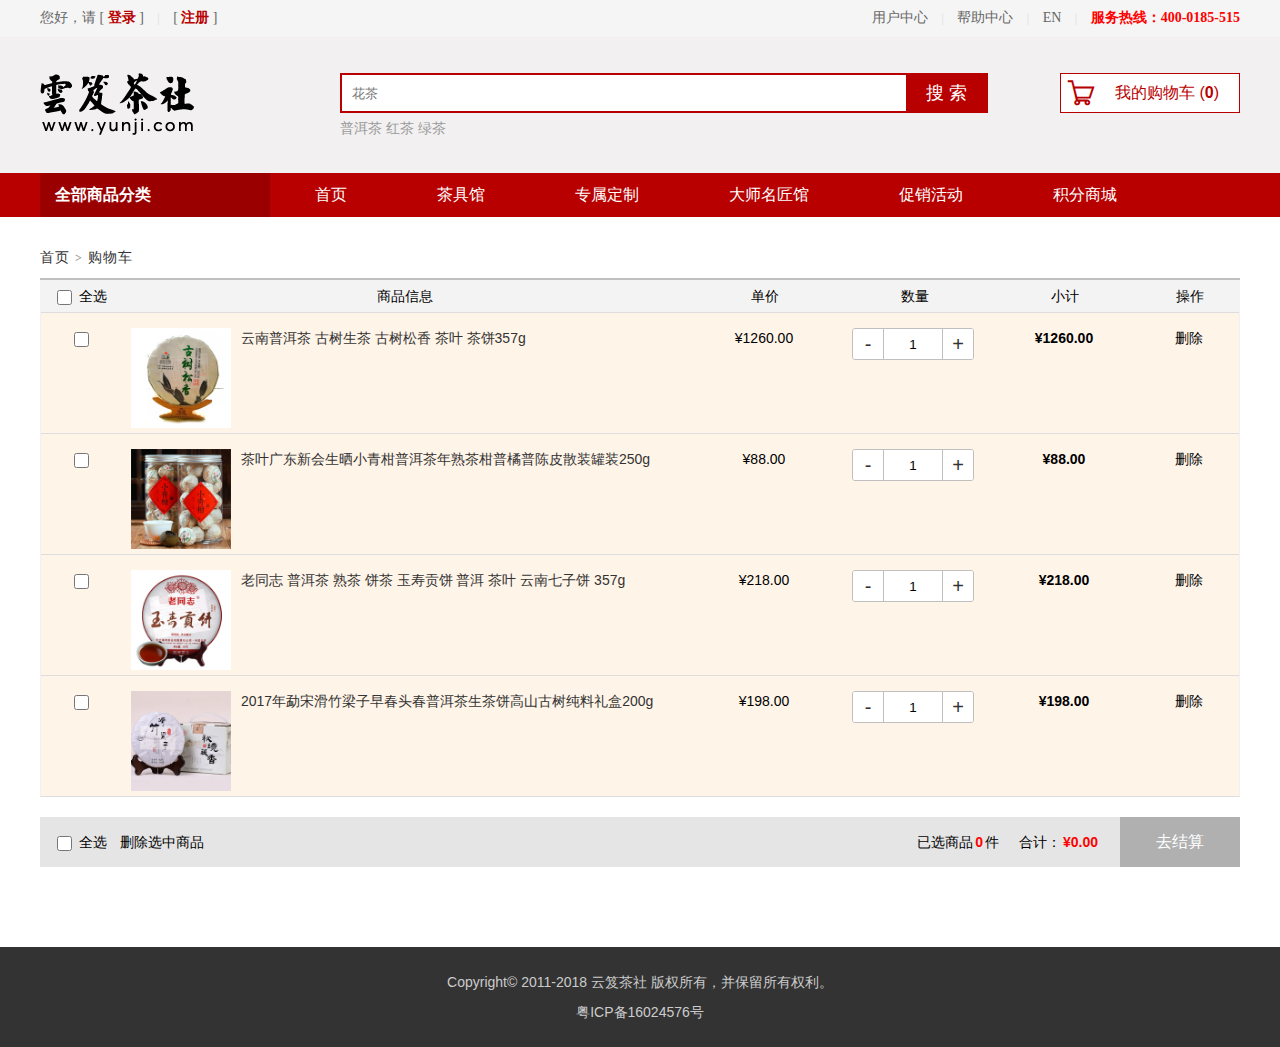
<file: teashop/cart.html>
<!DOCTYPE html>
<html lang="zh-CH">
<head>
<meta charset="UTF-8"/>
<title>茶叶商城</title>
<link rel="stylesheet" href="css/reset.css"/>
<link rel="stylesheet" href="css/base.css" />
<link rel="stylesheet" href="css/product.css" />
<link rel="stylesheet" href="css/pe-icon-7-stroke.css" />
</head>
<body>

<div class="topNav">
	<div class="shop common">
		<div class="topLogin fl">
			<span>您好，请 [ <a href="login.html">登录</a> ] <small>|</small> [ <a href="">注册</a> ]</span>
			<span style="display: none;">您好，<strong>18213944620</strong>，[ 退出 ]</span>
		</div>
		<div class="innerShop fr">
			<a href="">用户中心</a>
			<small>|</small>
			<a href="">帮助中心</a>
			<small>|</small>
			<a href="">EN</a>
			<small>|</small>
			<a href="javascript:void(0);" class="hotLine">服务热线：400-0185-515</a>
		</div>
	</div>
</div>
<div class="header">
	<div class="common clearfix">
		<div class="logo fl"><img src="images/yunji.png" alt="logo" /></div>
		<div class="seachBox fl">
			<div class="search">
				<input class="key" type="text" placeholder="花茶"  />
				<input class="btn-search" type="button" value="搜 索"/>
			</div>
			<div class="keyword">
				<a href="">普洱茶</a>
				<a href="">红茶</a>
				<a href="">绿茶</a>
			</div>
		</div>
		<div class="topCart fr">
			<a href="cart.html" class="myCart">
				<i class="pe-7s-cart"></i>
				我的购物车
				(<strong>0</strong>)
			</a>
			<!--下拉窗口-->
			<div class="cart_txt">
				<div class="cart_empty">您的购物车空空的，赶紧选购吧！</div>
				<ul class="cart_list">
					<li>
						<a href="#" class="cart_pro">
							<div class="cart_img">
								<img src="images/tea/tea_04.png" alt="" />
							</div>
							<div class="cart_name">2006易武正山普洱茶熟茶饼 古树纯料 云南普洱茶古树茶 357g</div>
						</a>
						<div class="cart_info">
							<strong>¥580.00</strong>
							<span class="cart_delete">删除</span>
						</div>
					</li>
					<li>
						<a href="#" class="cart_pro">
							<div class="cart_img">
								<img src="images/tea/tea_02.png" alt="" />
							</div>
							<div class="cart_name">2018 春茶 特级大红袍 200克</div>
						</a>
						<div class="cart_info">
							<strong>¥228.00</strong>
							<span class="cart_delete">删除</span>
						</div>
					</li>
				</ul>
				<div class="cart_price">
					<p>共<strong>2</strong>件商品，合计<strong>¥580.00</strong></p>
					<a href="">去结算</a>
				</div>
			</div>
		</div>
	</div>
</div>
<div class="nav">
	<div class="navBox common">
		<ul class="mainNav">
			<li><a href="index.html">首页</a></li>
			<li><a href="">茶具馆</a></li>
			<li><a href="">专属定制</a></li>
			<li><a href="">大师名匠馆</a></li>
			<li><a href="">促销活动</a></li>
			<li><a href="">积分商城</a></li>
		</ul>
		<div class="wrap_category">
			<h2 class="category_all">全部商品分类</h2>
			<dl class="category" id="category_pro">
				<dd>
					<h3>乌龙茶</h3>
					<h4>
						<a href="search_product.html">铁观音</a>
						<a href="search_product.html">黄金桂</a>
						<a href="search_product.html">大红袍</a>
						<span class="arrowRight">&gt;</span>
					</h4>
					<div class="branch">
						<ul>
							<li>
								<span>品牌</span>
								<p>
									<a href="">铁观音</a>
	                                <a href="">黄金桂</a>                          
	                                <a href="">大红袍</a>                           
	                                <a href="">台湾冻顶乌龙</a>
	                            </p>
							</li>
							<li>
								<span>用途</span>
								<p>
									<a href="">经济自饮装</a>
	                                <a href="">精美礼品装</a>                          
	                            </p>
							</li>
							<li>
								<span>年份</span>
								<p>
									<a href="">2015</a>
	                                <a href="">2016</a>                          
	                                <a href="">2017</a>                           
	                                <a href="">2018</a>
	                            </p>
							</li>
							<li>
								<span>净重</span>
								<p>
									<a href="">0—100g</a>
	                                <a href="">101—300g</a>                          
	                                <a href="">301—500g</a>                           
	                                <a href="">501—1000g</a>
	                                <a href="">1000g以上</a>
	                            </p>
							</li>
							<li>
								<span>价格</span>
								<p>
									<a href="">0-99元</a>
	                                <a href="">100-199元</a>                          
	                                <a href="">200-299元</a>                           
	                                <a href="">300-500元</a>
	                                <a href="">501-1000元</a>
	                                <a href="">1000元以上</a>
	                            </p>
							</li>
							<li>
								<span>包装</span>
								<p>
									<a href="">铁盒装</a>
	                                <a href="">罐装</a>                          
	                                <a href="">精美礼盒装</a>                           
	                                <a href="">盒装</a>
	                                <a href="">袋装</a>
	                            </p>
							</li>
						</ul>
					</div>
				</dd>
				<dd>
					<h3>红茶</h3>
					<h4>
						<a href="">正山小种</a>
						<a href="">坦洋工夫</a>
						<a href="">滇红</a>
						<span class="arrowRight">&gt;</span>
					</h4>
					<div class="branch">
						<ul>
							<li>
								<span>品牌</span>
								<p>
									<a href="">正山小种</a>
	                                <a href="">坦洋工夫</a>                          
	                                <a href="">滇红</a>                           
	                                <a href="">中茶</a>
	                            </p>
							</li>
							<li>
								<span>用途</span>
								<p>
									<a href="">经济自饮装</a>
	                                <a href="">精美礼品装</a>                          
	                            </p>
							</li>
							<li>
								<span>年份</span>
								<p>
									<a href="">2012</a>
									<a href="">2013</a>
									<a href="">2014</a>
									<a href="">2015</a>
	                                <a href="">2016</a>                          
	                                <a href="">2018</a>
	                            </p>
							</li>
							<li>
								<span>净重</span>
								<p>
									<a href="">0—100g</a>
	                                <a href="">101—300g</a>                          
	                                <a href="">301—500g</a>                           
	                                <a href="">501—1000g</a>
	                                <a href="">1000g以上</a>
	                            </p>
							</li>
							<li>
								<span>价格</span>
								<p>
									<a href="">0-99元</a>
	                                <a href="">100-199元</a>                          
	                                <a href="">200-299元</a>                           
	                                <a href="">300-500元</a>
	                                <a href="">501-1000元</a>
	                                <a href="">1000元以上</a>
	                            </p>
							</li>
													<li>
								<span>包装</span>
								<p>
									<a href="">自封袋装</a>
	                                <a href="">罐装</a>                          
	                                <a href="">精美礼盒装</a>                           
	                                <a href="">盒装</a>
	                                <a href="">袋装</a>
	                            </p>
							</li>
						</ul>
					</div>
				</dd>
				<dd>
					<h3>绿茶</h3>
					<h4>
						<a href="">龙井</a>
						<a href="">碧螺春</a>
						<a href="">信阳毛尖</a>
						<span class="arrowRight">&gt;</span>
					</h4>
					<div class="branch">
						<ul>
							<li>
								<span>品牌</span>
								<p>
									<a href="">龙井</a>
	                                <a href="">碧螺春</a>                          
	                                <a href="">信阳毛巾</a>                           
	                                <a href="">黄山毛峰</a>
	                                <a href="">南京雨花</a>
	                                <a href="">庐山云雾</a>
	                                <a href="">六安瓜片</a>
	                                <a href="">峨眉峨蕊茶</a>
	                                <a href="">华顶云雾</a>
	                                <a href="">蒙顶茶</a>
	                            </p>
							</li>
							<li>
								<span>用途</span>
								<p>
									<a href="">经济自饮装</a>
	                                <a href="">精美礼品装</a>                          
	                            </p>
							</li>
							<li>
								<span>年份</span>
								<p>
									<a href="">2014</a>
									<a href="">2015</a>
	                                <a href="">2016</a>                          
	                                <a href="">2018</a>
	                            </p>
							</li>
							<li>
								<span>净重</span>
								<p>
									<a href="">0—100g</a>
	                                <a href="">101—300g</a>                          
	                                <a href="">301—500g</a>                           
	                                <a href="">501—1000g</a>
	                                <a href="">1000g以上</a>
	                            </p>
							</li>
							<li>
								<span>价格</span>
								<p>
									<a href="">0-99元</a>
	                                <a href="">100-199元</a>                          
	                                <a href="">200-299元</a>                           
	                                <a href="">300-500元</a>
	                                <a href="">501-1000元</a>
	                                <a href="">1000元以上</a>
	                            </p>
							</li>
													<li>
								<span>包装</span>
								<p>
									<a href="">自封袋装</a>
	                                <a href="">罐装</a>                          
	                                <a href="">袋装</a>
	                            </p>
							</li>
						</ul>
					</div>
				</dd>
				<dd>
					<h3>白茶</h3>
					<h4>
						<a href="">白毫银针</a>
						<a href="">白牡丹</a>
						<a href="">贡眉</a>
						<span class="arrowRight">&gt;</span>
					</h4>
					<div class="branch">
						<ul>
							<li>
								<span>品牌</span>
								<p>
									<a href="">白毫银针</a>
	                                <a href="">白牡丹</a>                          
	                                <a href="">贡眉</a>                           
	                                <a href="">寿眉</a>
	                            </p>
							</li>
							<li>
								<span>用途</span>
								<p>
									<a href="">经济自饮装</a>
	                                <a href="">精美礼品装</a>                          
	                            </p>
							</li>
							<li>
								<span>年份</span>
								<p>
									<a href="">2014</a>
									<a href="">2015</a>
	                                <a href="">2016</a>                          
	                                <a href="">2018</a>
	                            </p>
							</li>
							<li>
								<span>净重</span>
								<p>
									<a href="">0—100g</a>
	                                <a href="">101—300g</a>                          
	                                <a href="">301—500g</a>                           
	                                <a href="">501—1000g</a>
	                                <a href="">1000g以上</a>
	                            </p>
							</li>
							<li>
								<span>价格</span>
								<p>
									<a href="">0-99元</a>
	                                <a href="">100-199元</a>                          
	                                <a href="">200-299元</a>                           
	                                <a href="">300-500元</a>
	                                <a href="">501-1000元</a>
	                                <a href="">1000元以上</a>
	                            </p>
							</li>
							<li>
								<span>包装</span>
								<p>
									<a href="">铁盒装</a>
	                                <a href="">罐装</a>                          
	                                <a href="">精美礼盒装</a>                           
	                                <a href="">盒装</a>
	                                <a href="">袋装</a>
	                            </p>
							</li>
						</ul>
					</div>
				</dd>
				<dd>
					<h3>黑茶</h3>
					<h4>
						<a href="">白沙溪</a>
						<a href="">茯砖茶</a>
						<a href="">六堡茶</a>
						<span class="arrowRight">&gt;</span>
					</h4>
					<div class="branch">
						<ul>
							<li>
								<span>品牌</span>
								<p>
									<a href="">白沙溪</a>
	                                <a href="">茯砖茶</a>                          
	                                <a href="">六堡茶</a>                           
	                                <a href="">湘益</a>
	                                <a href="">安化</a>
	                            </p>
							</li>
							<li>
								<span>用途</span>
								<p>
									<a href="">经济自饮装</a>
	                                <a href="">精美礼品装</a>                          
	                            </p>
							</li>
							<li>
								<span>年份</span>
								<p>
									<a href="">2014</a>
									<a href="">2015</a>
	                                <a href="">2016</a>                          
	                                <a href="">2018</a>
	                            </p>
							</li>
							<li>
								<span>净重</span>
								<p>
									<a href="">0—100g</a>
	                                <a href="">101—300g</a>                          
	                                <a href="">301—500g</a>                           
	                                <a href="">501—1000g</a>
	                                <a href="">1000g以上</a>
	                            </p>
							</li>
							<li>
								<span>价格</span>
								<p>
									<a href="">0-99元</a>
	                                <a href="">100-199元</a>                          
	                                <a href="">200-299元</a>                           
	                                <a href="">300-500元</a>
	                                <a href="">501-1000元</a>
	                                <a href="">1000元以上</a>
	                            </p>
							</li>
							<li>
								<span>包装</span>
								<p>
									<a href="">铁盒装</a>
	                                <a href="">罐装</a>                          
	                                <a href="">精美礼盒装</a>                           
	                                <a href="">盒装</a>
	                                <a href="">袋装</a>
	                                <a href="">筒装</a>
	                            </p>
							</li>
						</ul>
					</div>
				</dd>
				<dd>
					<h3>普洱茶</h3>
					<h4>
						<a href="">大益</a>
						<a href="">八角亭</a>
						<a href="">老君岭</a>
						<span class="arrowRight">&gt;</span>
					</h4>
					<div class="branch">
						<ul>
							<li>
								<span>品牌</span>
								<p>
									<a href="">大益</a>
	                                <a href="">八角亭</a>
	                                <a href="">老君岭</a>
	                            	<a href="">龙生</a>                           
	                                <a href="">中茶</a>
	                                <a href="">龙园号</a>
	                                <a href="">老同志</a>
	                            </p>
							</li>
							<li>
								<span>用途</span>
								<p>
									<a href="">经济自饮装</a>
									<a href="">精美礼品装</a>
	                            </p>
							</li>
							<li>
								<span>年份</span>
								<p>
									<a href="">2006以前</a>
									<a href="">2007</a>
	                                <a href="">2008</a>                          
	                                <a href="">2009</a>
									<a href="">2010</a>
									<a href="">2011</a>
	                                <a href="">2012</a>                          
	                                <a href="">2013</a>
									<a href="">2014</a>
									<a href="">2015</a>
	                                <a href="">2016</a>                          
	                                <a href="">2018</a>
	                            </p>
							</li>
							<li>
								<span>净重</span>
								<p>
									<a href="">0—100g</a>
	                                <a href="">101—300g</a>                          
	                                <a href="">301—500g</a>                           
	                                <a href="">501—1000g</a>
	                                <a href="">1000g以上</a>
	                            </p>
							</li>
							<li>
								<span>价格</span>
								<p>
									<a href="">0-99元</a>
	                                <a href="">100-199元</a>                          
	                                <a href="">200-299元</a>                           
	                                <a href="">300-500元</a>
	                                <a href="">501-1000元</a>
	                                <a href="">1000元以上</a>
	                            </p>
							</li>
							<li>
								<span>包装</span>
								<p>
									<a href="">罐装</a>                          
	                                <a href="">自封袋装</a>
	                                <a href="">盒装</a>                          
	                                <a href="">袋装</a>
	                                <a href="">精美礼盒装</a>
	                                <a href="">竹筒装</a>
	                                <a href="">牛皮纸装</a>
	                            </p>
							</li>
						</ul>
					</div>
				</dd>
				<dd>
					<h3>花茶</h3>
					<h4>
						<a href="">菊花</a>
						<a href="">玫瑰花</a>
						<a href="">茉莉花</a>
						<span class="arrowRight">&gt;</span>
					</h4>
					<div class="branch">
						<ul>
							<li>
								<span>品牌</span>
								<p>
									<a href="">菊花</a>
	                                <a href="">玫瑰花</a>
	                                <a href="">茉莉花</a>
	                            	<a href="">金银花</a>                           
	                                <a href="">桂花茶</a>
	                                <a href="">兰花茶</a>
	                                <a href="">荷花茶</a>
	                            </p>
							</li>
							<li>
								<span>用途</span>
								<p>
									<a href="">经济自饮装</a>
	                            </p>
							</li>
							<li>
								<span>年份</span>
								<p>
									<a href="">2014</a>
									<a href="">2015</a>
	                                <a href="">2016</a>                          
	                                <a href="">2018</a>
	                            </p>
							</li>
							<li>
								<span>净重</span>
								<p>
									<a href="">0—100g</a>
	                                <a href="">101—300g</a>                          
	                                <a href="">301—500g</a>                           
	                                <a href="">501—1000g</a>
	                                <a href="">1000g以上</a>
	                            </p>
							</li>
							<li>
								<span>价格</span>
								<p>
									<a href="">0-99元</a>
	                                <a href="">100-199元</a>                          
	                                <a href="">200-299元</a>                           
	                                <a href="">300-500元</a>
	                                <a href="">501-1000元</a>
	                                <a href="">1000元以上</a>
	                            </p>
							</li>
							<li>
								<span>包装</span>
								<p>
									<a href="">罐装</a>                          
	                                <a href="">袋装</a>
	                                <a href="">自封袋装</a>
	                            </p>
							</li>
						</ul>
					</div>
				</dd>
				<dd>
					<h3>黄茶</h3>
					<h4>
						<a href="">霍山黄芽</a>
						<a href="">蒙顶黄芽</a>
						<span class="arrowRight">&gt;</span>
					</h4>
					<div class="branch">
						<ul>
							<li>
								<span>品牌</span>
								<p>
									<a href="">霍山黄牙</a>
	                                <a href="">蒙顶黄牙</a>
	                                <a href="">君山银针</a>
	                            	<a href="">北港毛尖</a>                           
	                                <a href="">远安黄茶</a>
	                                <a href="">沩江白毛尖</a>
	                                <a href="">平阳黄汤</a>
	                                <a href="">皖西黄大茶</a>
	                                <a href="">海马宫茶</a>
	                            </p>
							</li>
							<li>
								<span>用途</span>
								<p>
									<a href="">经济自饮装</a>
	                                <a href="">精美礼品装</a>                          
	                            </p>
							</li>
							<li>
								<span>年份</span>
								<p>
									<a href="">2015</a>
									<a href="">2016</a>
	                                <a href="">2017</a>                          
	                                <a href="">2018</a>
	                            </p>
							</li>
							<li>
								<span>净重</span>
								<p>
									<a href="">0—100g</a>
	                                <a href="">101—300g</a>                          
	                                <a href="">301—500g</a>                           
	                                <a href="">501—1000g</a>
	                                <a href="">1000g以上</a>
	                            </p>
							</li>
							<li>
								<span>价格</span>
								<p>
									<a href="">0-99元</a>
	                                <a href="">100-199元</a>                          
	                                <a href="">200-299元</a>                           
	                                <a href="">300-500元</a>
	                                <a href="">501-1000元</a>
	                                <a href="">1000元以上</a>
	                            </p>
							</li>
							<li>
								<span>包装</span>
								<p>
									<a href="">铁盒装</a>
	                                <a href="">罐装</a>                          
	                                <a href="">精美礼盒装</a>                           
	                                <a href="">盒装</a>
	                                <a href="">袋装</a>
	                            </p>
							</li>
						</ul>
					</div>
				</dd>
				<dd>
					<h3>茶具</h3>
					<h4>
						<a href="">紫砂壶</a>
						<a href="">景德洪窑</a>
						<span class="arrowRight">&gt;</span>
					</h4>
					<div class="branch">
						<ul>
							<li>
								<span>品牌</span>
								<p>
									<a href="">紫砂壶</a>
	                                <a href="">飘逸杯</a>
	                                <a href="">台湾黑彩</a>
	                            	<a href="">景德红窑</a>                           
	                            </p>
							</li>
							<li>
								<span>用途</span>
								<p>
									<a href="">日常自用</a>
									<a href="">精美礼品</a>
	                            </p>
							</li>
							<li>
								<span>价格</span>
								<p>
									<a href="">0-99元</a>
	                                <a href="">100-199元</a>                          
	                                <a href="">200-299元</a>                           
	                                <a href="">300-500元</a>
	                                <a href="">501-1000元</a>
	                                <a href="">1000元以上</a>
	                            </p>
							</li>
							<li>
								<span>包装</span>
								<p>
									<a href="">精美礼盒装</a>
	                            </p>
							</li>
						</ul>
					</div>
				</dd>
			</dl>
		</div>
	</div>
</div>
<!--商品图片展示-->
<div class="pro_wrap common">
	<div class="pro_head">
		<a href="index.html">首页</a>
		<em class="arrowRight">&gt;</em>
		<a href="">购物车</a>
	</div>
	<div id="cart_container" class="cart_container">
		<div class="c_head ">
			<div class="th h_checkBox">
				<input id="selectAll1" class="check-all" type="checkbox" />
				<label for="selectAll1">全选</label>
			</div>
			<div class="th h_goods">商品信息</div>
			<div class="th h_price">单价</div>
			<div class="th h_count">数量</div>
			<div class="th h_total">小计</div>
			<div class="th h_action">操作</div>
		</div>
		<div class="c_content">
			<div class="goods_list">
				<div class="td p_checkBox">
					<input class="check" type="checkbox" />
				</div>
				<div class="td p_goods">
					<img src="images/tea/p_001.png" />
					<a href="">云南普洱茶 古树生茶 古树松香 茶叶 茶饼357g</a>
				</div>
				<div class="td p_price">¥1260.00</div>
				<div class="td p_count">
					<div class="count clearfix">
						<a href="javascript:void(0);" class="minus">-</a>
						<input type="text" value="1" class="num" />
						<a href="javascript:void(0);" class="plus">+</a>
					</div>
				</div>
				<div class="td p_total">¥1260.00</div>
				<div class="td p_action"><span class="delete">删除</span></div>
			</div>
			<div class="goods_list">
				<div class="td p_checkBox">
					<input class="check" type="checkbox" />
				</div>
				<div class="td p_goods">
					<img src="images/tea/p_021.jpg" />
					<a href="">茶叶广东新会生晒小青柑普洱茶年熟茶柑普橘普陈皮散装罐装250g</a>
				</div>
				<div class="td p_price">¥88.00</div>
				<div class="td p_count">
					<div class="count">
						<a href="javascript:void(0);" class="minus">-</a>
						<input type="text" value="1" class="num" />
						<a href="javascript:void(0);" class="plus">+</a>
					</div>
				</div>
				<div class="td p_total">¥88.00</div>
				<div class="td p_action"><span class="delete">删除</span></div>
			</div>
			<div class="goods_list">
				<div class="td p_checkBox">
					<input class="check" type="checkbox" />
				</div>
				<div class="td p_goods">
					<img src="images/tea/p_009.jpg" />
					<a href="">老同志 普洱茶 熟茶 饼茶 玉寿贡饼 普洱 茶叶 云南七子饼 357g</a>
				</div>
				<div class="td p_price">¥218.00</div>
				<div class="td p_count">
					<div class="count">
						<a href="javascript:void(0);" class="minus">-</a>
						<input type="text" value="1" class="num" />
						<a href="javascript:void(0);" class="plus">+</a>
					</div>
				</div>
				<div class="td p_total">¥218.00</div>
				<div class="td p_action"><span class="delete">删除</span></div>
			</div>
			<div class="goods_list">
				<div class="td p_checkBox">
					<input class="check" type="checkbox" />
				</div>
				<div class="td p_goods">
					<img src="images/tea/p_023.jpg" />
					<a href="">2017年勐宋滑竹梁子早春头春普洱茶生茶饼高山古树纯料礼盒200g</a>
				</div>
				<div class="td p_price">¥198.00</div>
				<div class="td p_count">
					<div class="count">
						<a href="javascript:void(0);" class="minus">-</a>
						<input type="text" value="1" class="num" />
						<a href="javascript:void(0);" class="plus">+</a>
					</div>
				</div>
				<div class="td p_total">¥198.00</div>
				<div class="td p_action"><span class="delete">删除</span></div>
			</div>
		</div>
		<div id="c_foot" class="c_foot">
			<div class="f_checkBox h_checkBox">
				<input id="selectAll2" class="check-all" type="checkbox" />
				<label for="selectAll2">全选</label>
			</div>
			<div class="operation">
				<span id="deleteAll" class="delete">删除选中商品</span>
			</div>
			<div class="toolbar">
				<div id="selected" class="amount-sum">已选商品<strong id="selectedTotal" class="piece_num">0</strong>件</div>
				<div class="price-sum">合计：<strong id="priceTotal" class="total_text">¥0.00</strong></div>
				<div class="btn-area"><a href="" class="disabled">去结算</a></div>
				<div class="selected-view">
					<div id="selected-view"></div>
					<span></span>
				</div>
			</div>
		</div>
	</div>
	<!--空车-->
	<div class="shoppingcart_empty">
		<div class="inner_empty">
			<h4>您的购物车还是空的，赶紧行动吧~</h4>
			<p>如果您还未登录，可能导致购物车为空，请<a href="login.html">马上登录</a>
				<br />如果您已是会员，马上去<a href="index.html">挑选产品</a>
			</p>
		</div>
	</div>
</div>
<div class="footer">
	<div class="copyRight">
		<p>Copyright© 2011-2018 云笈茶社 版权所有，并保留所有权利。</p>
		<p>粤ICP备16024576号</p>
		<!---->
	</div>
</div>
<div class="coverBg"></div>
<div class="pop-up">
	<div class="popup-inner">
		<h3>删除宝贝</h3>
		<p>确定要删除该宝贝吗？</p>
		<div class="btn-operate">
			<a href="javascript:void(0);" class="btn-confirm">确定</a>
			<a href="javascript:void(0);" class="btn-cancel">取消</a>
		</div>
	</div>
	<div class="close-popup">
		<i class="pe-7s-close"></i>
	</div>
</div>
<script src="js/jquery.js"></script>
<script src="js/cart.js"></script>
<script>
	$(function () {
		//商品分类
		$(".wrap_category").hover(function () {
			$(".category").toggle();
		});
		
	})
</script>
</body>
</html>
</file>
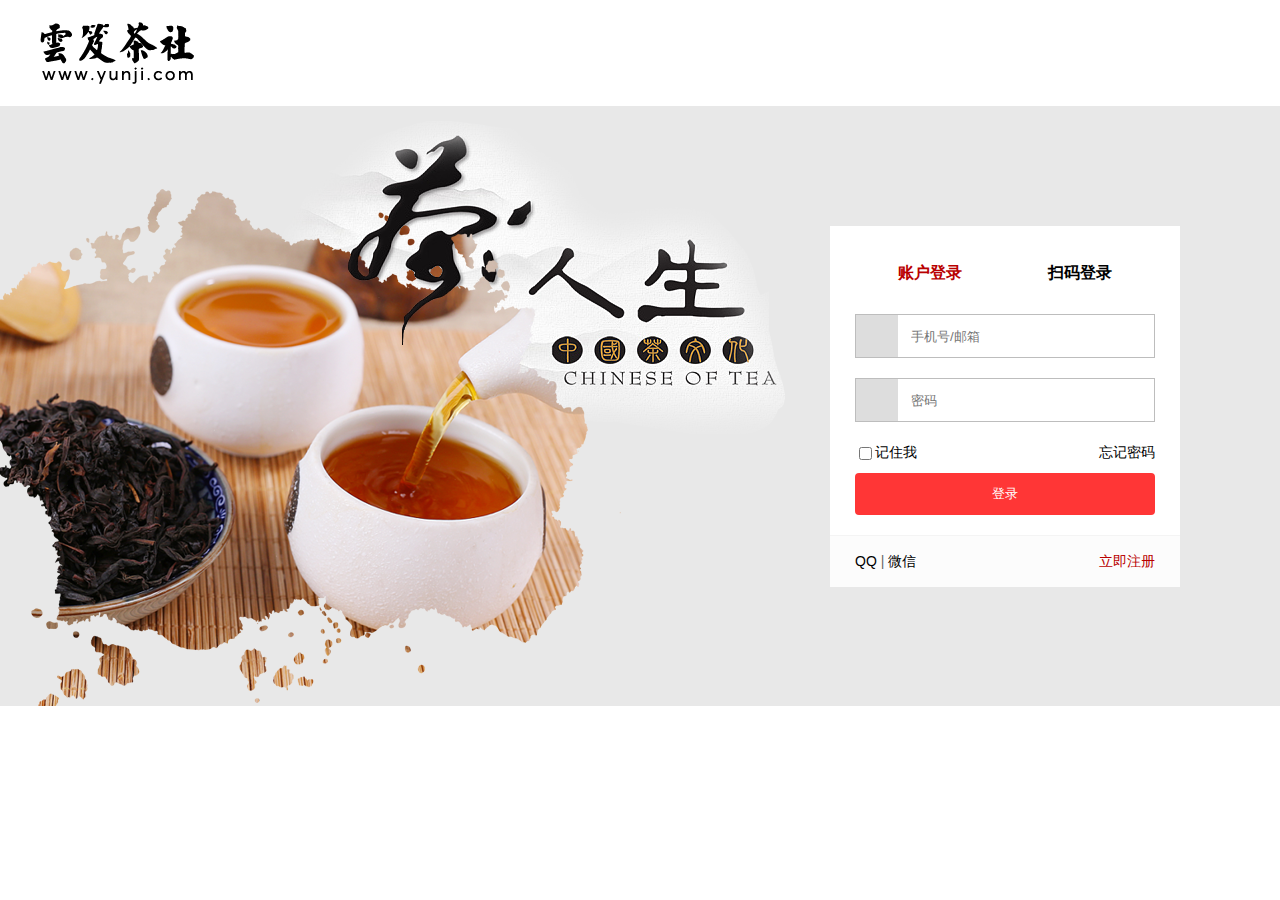
<file: teashop/login.html>
<!DOCTYPE html>
<html>
<head>
<meta charset="UTF-8">
<title>登录</title>
<link rel="stylesheet" href="css/reset.css" />
<link rel="stylesheet" href="css/base.css" />
<link rel="stylesheet" href="css/product.css" />
<link rel="stylesheet" href="css/pe-icon-7-stroke.css" />
<link rel="stylesheet" href="http://at.alicdn.com/t/font_270265_h5mpr9iy1zw.css" />
</head>

<body>
<div class="logoBox common">
	<img src="images/yunji.png" alt="logo" />
</div>
<div class="login_wrapper">
	<div class="common" style="position: relative;">
		<div class="login_wrap">
			<div class="innerBox">
				<div class="login_tab">
					<a href="javascript:void(0);" class="selected">账户登录</a>
					<a href="javascript:void(0);">扫码登录</a>
				</div>
				<div class="login">
					<ul>
						<li class="userInfo">
							<i class="iconfont icon-user1"></i>
							<input id="userName" class="form-control" type="text" placeholder="手机号/邮箱" />
						</li>
						<li class="userInfo">
							<i class="iconfont icon-mima"></i>
							<input id="password" class="form-control" type="password" placeholder="密码" />
						</li>
						<li class="error" style="display: none;">
							<i class="pe-7s-close"></i>
							<em>账号或密码错误</em>
						</li>
						<li class="login_link">
							<label><input type="checkbox" style="vertical-align: middle;" />记住我</label>
							<a href="">忘记密码</a>
						</li>
						<li class="submit"><button>登录</button></li>
					</ul>
				</div>
				<div class="login" style="display: none;">
					<div class="code">
						<img src="images/ema.png" alt="扫码登录" />
					</div>
				</div>
			</div>
			<div class="anotherLogin">
				<a href="javascript:void(0);">
					<i class="iconfont icon-qq1"></i>
					<span>QQ</span>
				</a> |
				<a href="javascript:void(0);">
					<i class="iconfont icon-weixin"></i>
					<span>微信</span>
				</a>
				<a href="javascript:void(0);" class="register fr">
					<i class="iconfont icon-register"></i>
					<span>立即注册</span>
				</a>
			</div>
		</div>
	</div>
</div>
<script src="js/jquery.js"></script>
<script>
	$(function () {
		$(".login_tab a").click(function () {
			var n = $(this).index();
			$(this).addClass("selected").siblings().removeClass("selected");
			$(".login").hide().eq(n).show();
		})
	})
</script>
</body>
</html>
</file>
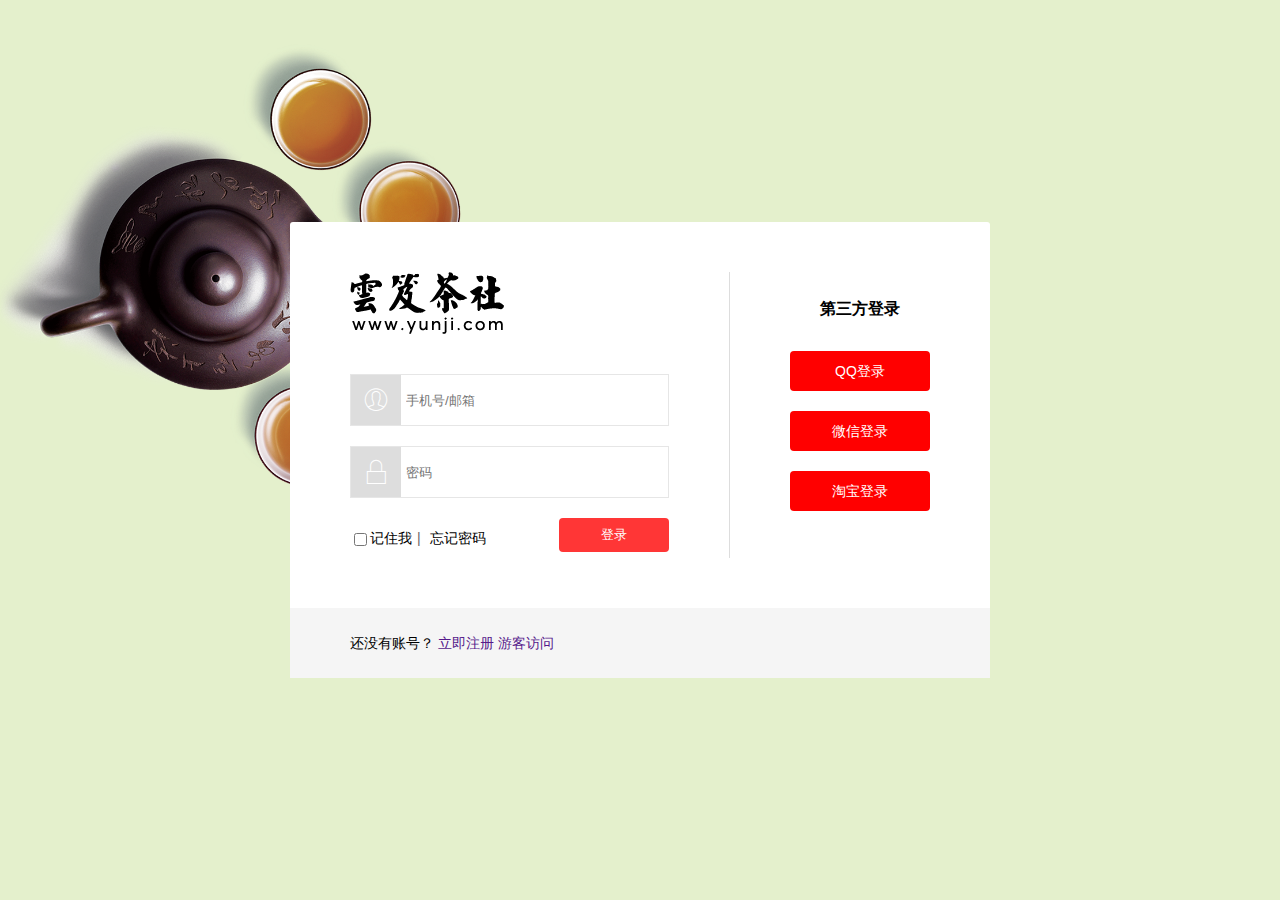
<file: teashop/login_x.html>
<!DOCTYPE html>
<html>
<head>
<meta charset="UTF-8">
<title>登录</title>
<link rel="stylesheet" href="css/reset.css" />
<link rel="stylesheet" href="css/base.css" />
<link rel="stylesheet" href="css/pe-icon-7-stroke.css" />
<style>
	body {
		background: #e4f0cc url(images/login-bg.png) no-repeat left top;
		background-size: 36%;
	}
	.login_wrapper {
	position: absolute;
	top: 50%;
	left: 50%;
	width: 700px;
	transform: translate(-50%,-50%);
	background: #fff;
	border-radius: 3px;
}
.login_wrap {
	padding: 50px 60px;
	overflow: hidden;
}
.login {
	width: 380px;
	padding-right: 60px;
	border-right: #ddd 1px solid;
}
.login ul {
	margin: 40px 0 0;
}
.login li + li {
	margin-top: 20px;
}
.userInfo {
	position: relative;
	padding-left: 50px;
	border: #e6e6e6 1px solid;
	overflow: hidden;
}
.userInfo i {
	display: inline-block;
	position: absolute;
	top: 0;
	left: 0;
	width: 50px;
	height: 50px;
	line-height: 50px;
	text-align: center;
	font-size: 28px;
	background: #ddd;
	color: #fff;
}
.form-control {
	padding-left: 5px;
	width: 100%;
	height: 50px;
	border: 0;
	background: transparent;
}
.login_link {
	position: relative;
	line-height: 40px;
	color: #666;
}
.login_link label {
	margin-right: 5px;
	cursor: pointer;
	color: #000;
}
.login_link a {
	margin-left: 5px;
	color: #000;
}
.submit {
	position: absolute;
	right: 0;
	top: 0;
	width: 110px;
	height: 34px;
	border: transparent 1px solid;
	border-radius: 4px;
	background: #ff3636;
	color: #fff;
	cursor: pointer;
}
.submit:hover {
	background: #f00;
}
.login_link a:hover {
	color: #b90000;
	text-decoration: underline;
}
.anotherLogin {
	padding: 25px 0 0 60px;
	width: 200px;
}
.anotherLogin h3 {
	text-align: center;
	margin-bottom: 30px;
}
.anotherLogin a {
 	display: block;
 	margin-top: 20px;
 	text-align: center;
 	line-height: 40px;
 	background: #f00;
 	color: #fff;
 	border-radius: 4px;
 }
.register_wrap {
	padding: 0 60px;
	line-height: 70px;
	background: #f5f5f5;
}
</style>
</head>

<body>
	<div class="login_wrapper">
		<div class="login_wrap">
			<div class="login fl">
				<h1><img src="images/yunji.png" alt="" /></h1>
				<ul>
					<li class="userInfo">
						<i class="pe-7s-user"></i>
						<input id="userName" class="form-control" type="text" placeholder="手机号/邮箱" />
					</li>
					<li class="userInfo">
						<i class="pe-7s-lock"></i>
						<input id="password" class="form-control" type="password" placeholder="密码" />
					</li>
					<li class="error" style="display: none;">
						<i class="pe-7s-close"></i>
						<em>账号或密码错误</em>
					</li>
					<li class="login_link">
						<label><input type="checkbox" style="vertical-align: middle;" />记住我</label>|
						<a href="">忘记密码</a>
						<button class="submit">登录</button>
					</li>
				</ul>
			</div>
			<div class="anotherLogin fl">
				<h3>第三方登录</h3>
				<a href="javascript:void(0);">QQ登录</a>
				<a href="javascript:void(0);">微信登录</a>
				<a href="javascript:void(0);">淘宝登录</a>
			</div>
		</div>
		<div class="register_wrap">
			<span>还没有账号？</span>
			<a href="">立即注册</a>
			<a href="">游客访问</a>
		</div>
	</div>
</body>
</html>
</file>
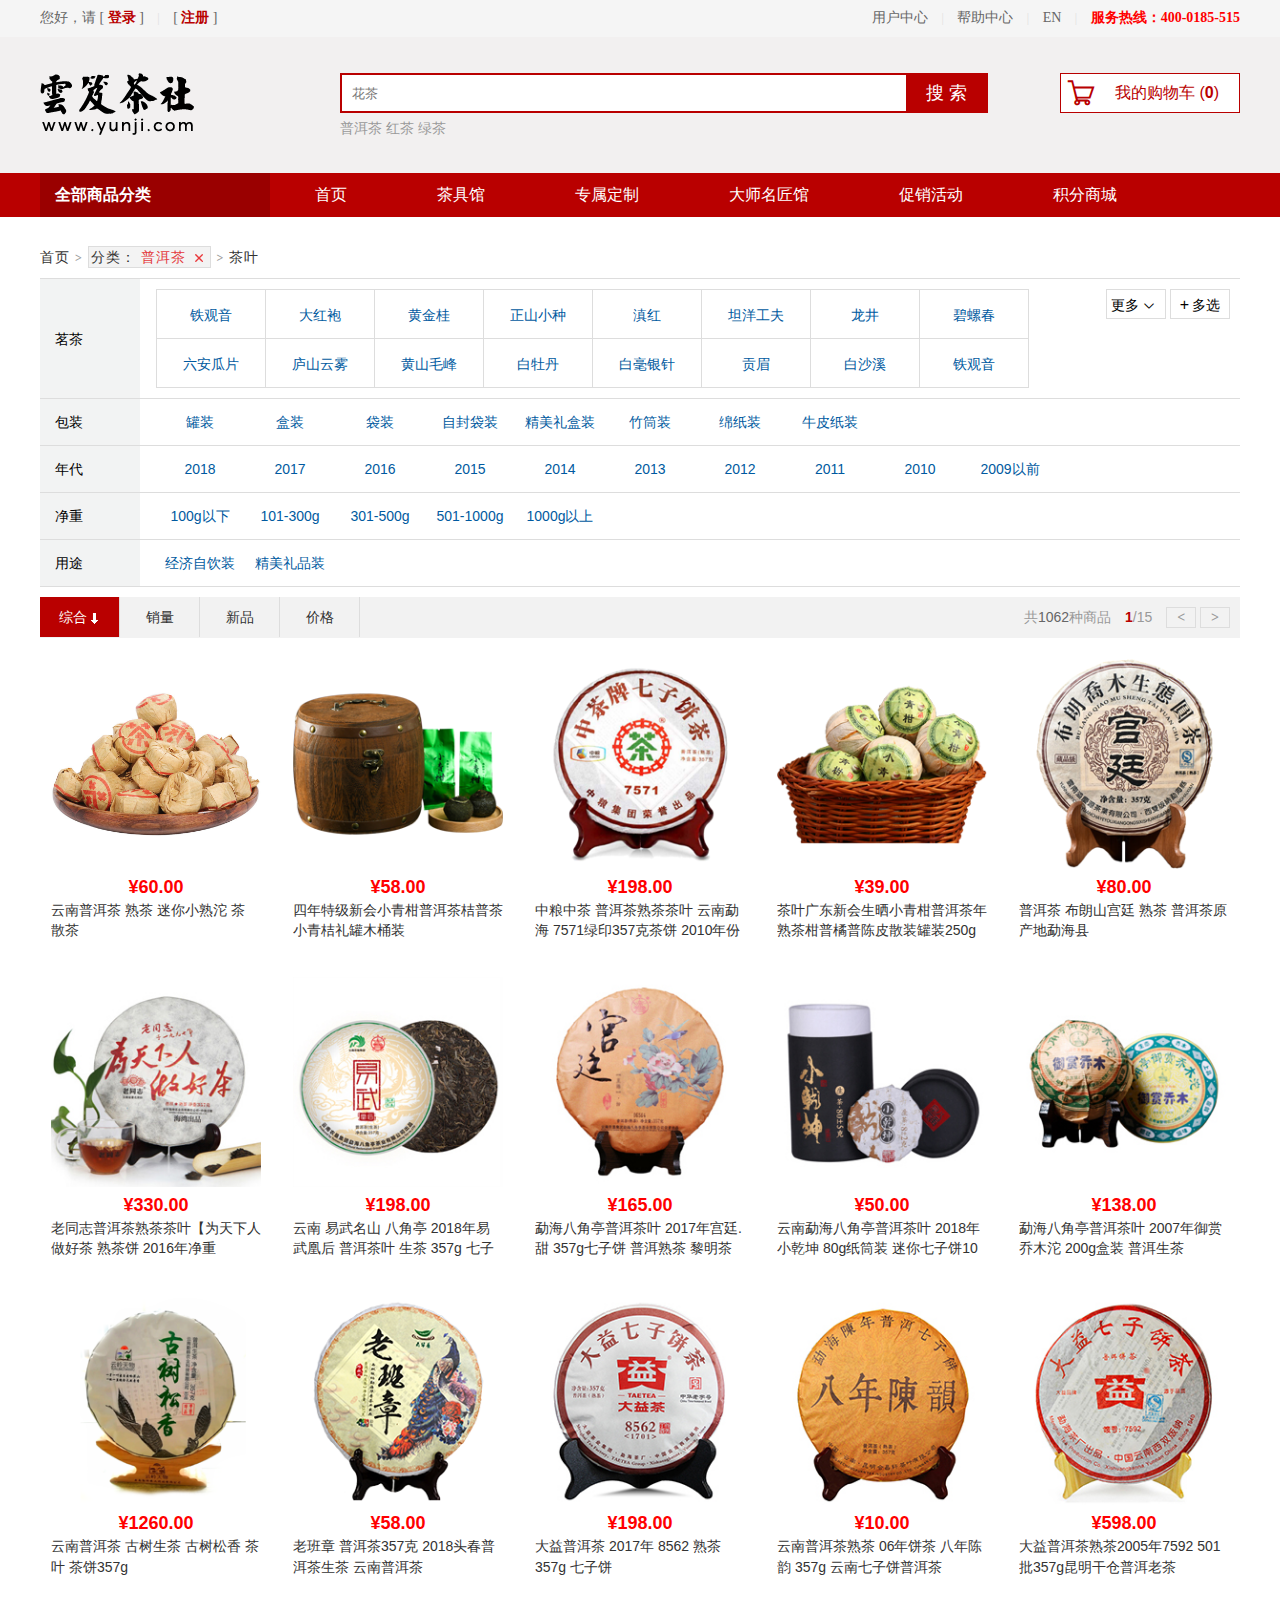
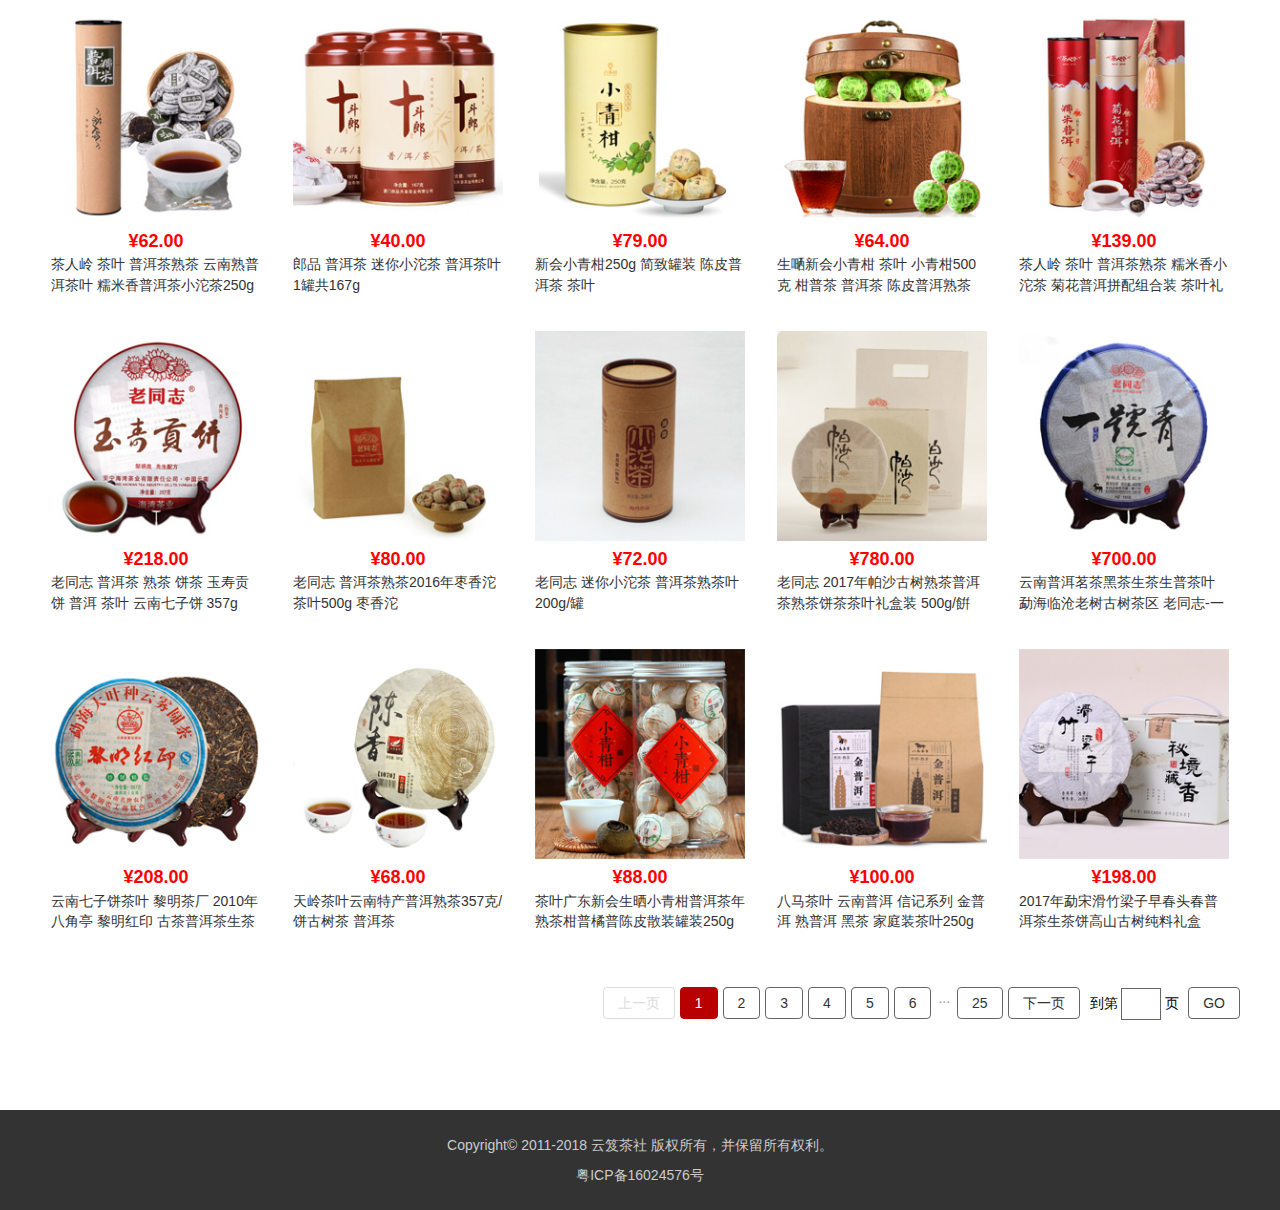
<file: teashop/search_product.html>
<!DOCTYPE html>
<html lang="zh-CH">
<head>
<meta charset="UTF-8"/>
<title>茶叶商城</title>
<link rel="stylesheet" href="css/reset.css"/>
<link rel="stylesheet" href="css/base.css" />
<link rel="stylesheet" href="css/product.css" />
<link rel="stylesheet" href="css/pe-icon-7-stroke.css" />
</head>
<body>

<div class="topNav">
	<div class="shop common">
		<div class="topLogin fl">
			<span>您好，请 [ <a href="login.html">登录</a> ] <small>|</small> [ <a href="">注册</a> ]</span>
			<span style="display: none;">您好，<strong>18213944620</strong>，[ 退出 ]</span>
		</div>
		<div class="innerShop fr">
			<a href="">用户中心</a>
			<small>|</small>
			<a href="">帮助中心</a>
			<small>|</small>
			<a href="">EN</a>
			<small>|</small>
			<a href="javascript:void(0);" class="hotLine">服务热线：400-0185-515</a>
		</div>
	</div>
</div>
<div class="header">
	<div class="common clearfix">
		<div class="logo fl"><img src="images/yunji.png" alt="logo" /></div>
		<div class="seachBox fl">
			<div class="search">
				<input class="key" type="text" placeholder="花茶"  />
				<input class="btn-search" type="button" value="搜 索"/>
			</div>
			<div class="keyword">
				<a href="">普洱茶</a>
				<a href="">红茶</a>
				<a href="">绿茶</a>
			</div>
		</div>
		<div class="topCart fr">
			<a href="cart.html" class="myCart">
				<i class="pe-7s-cart"></i>
				我的购物车
				(<strong>0</strong>)
			</a>
			<!--下拉窗口-->
			<div class="cart_txt">
				<div class="cart_empty">您的购物车空空的，赶紧选购吧！</div>
				<ul class="cart_list">
					<li>
						<a href="#" class="cart_pro">
							<div class="cart_img">
								<img src="images/tea/tea_04.png" alt="" />
							</div>
							<div class="cart_name">2006易武正山普洱茶熟茶饼 古树纯料 云南普洱茶古树茶 357g</div>
						</a>
						<div class="cart_info">
							<strong>¥580.00</strong>
							<span class="cart_delete">删除</span>
						</div>
					</li>
					<li>
						<a href="#" class="cart_pro">
							<div class="cart_img">
								<img src="images/tea/tea_02.png" alt="" />
							</div>
							<div class="cart_name">2018 春茶 特级大红袍 200克</div>
						</a>
						<div class="cart_info">
							<strong>¥228.00</strong>
							<span class="cart_delete">删除</span>
						</div>
					</li>
				</ul>
				<div class="cart_price">
					<p>共<strong>2</strong>件商品，合计<strong>¥580.00</strong></p>
					<a href="">去结算</a>
				</div>
			</div>
		</div>
	</div>
</div>
<div class="nav">
	<div class="navBox common">
		<ul class="mainNav">
			<li><a href="index.html">首页</a></li>
			<li><a href="">茶具馆</a></li>
			<li><a href="">专属定制</a></li>
			<li><a href="">大师名匠馆</a></li>
			<li><a href="">促销活动</a></li>
			<li><a href="">积分商城</a></li>
		</ul>
		<div class="wrap_category">
			<h2 class="category_all">全部商品分类</h2>
			<dl class="category" id="category_pro">
				<dd>
					<h3>乌龙茶</h3>
					<h4>
						<a href="search_product.html">铁观音</a>
						<a href="search_product.html">黄金桂</a>
						<a href="search_product.html">大红袍</a>
						<span class="arrowRight">&gt;</span>
					</h4>
					<div class="branch">
						<ul>
							<li>
								<span>品牌</span>
								<p>
									<a href="">铁观音</a>
	                                <a href="">黄金桂</a>                          
	                                <a href="">大红袍</a>                           
	                                <a href="">台湾冻顶乌龙</a>
	                            </p>
							</li>
							<li>
								<span>用途</span>
								<p>
									<a href="">经济自饮装</a>
	                                <a href="">精美礼品装</a>                          
	                            </p>
							</li>
							<li>
								<span>年份</span>
								<p>
									<a href="">2015</a>
	                                <a href="">2016</a>                          
	                                <a href="">2017</a>                           
	                                <a href="">2018</a>
	                            </p>
							</li>
							<li>
								<span>净重</span>
								<p>
									<a href="">0—100g</a>
	                                <a href="">101—300g</a>                          
	                                <a href="">301—500g</a>                           
	                                <a href="">501—1000g</a>
	                                <a href="">1000g以上</a>
	                            </p>
							</li>
							<li>
								<span>价格</span>
								<p>
									<a href="">0-99元</a>
	                                <a href="">100-199元</a>                          
	                                <a href="">200-299元</a>                           
	                                <a href="">300-500元</a>
	                                <a href="">501-1000元</a>
	                                <a href="">1000元以上</a>
	                            </p>
							</li>
							<li>
								<span>包装</span>
								<p>
									<a href="">铁盒装</a>
	                                <a href="">罐装</a>                          
	                                <a href="">精美礼盒装</a>                           
	                                <a href="">盒装</a>
	                                <a href="">袋装</a>
	                            </p>
							</li>
						</ul>
					</div>
				</dd>
				<dd>
					<h3>红茶</h3>
					<h4>
						<a href="">正山小种</a>
						<a href="">坦洋工夫</a>
						<a href="">滇红</a>
						<span class="arrowRight">&gt;</span>
					</h4>
					<div class="branch">
						<ul>
							<li>
								<span>品牌</span>
								<p>
									<a href="">正山小种</a>
	                                <a href="">坦洋工夫</a>                          
	                                <a href="">滇红</a>                           
	                                <a href="">中茶</a>
	                            </p>
							</li>
							<li>
								<span>用途</span>
								<p>
									<a href="">经济自饮装</a>
	                                <a href="">精美礼品装</a>                          
	                            </p>
							</li>
							<li>
								<span>年份</span>
								<p>
									<a href="">2012</a>
									<a href="">2013</a>
									<a href="">2014</a>
									<a href="">2015</a>
	                                <a href="">2016</a>                          
	                                <a href="">2018</a>
	                            </p>
							</li>
							<li>
								<span>净重</span>
								<p>
									<a href="">0—100g</a>
	                                <a href="">101—300g</a>                          
	                                <a href="">301—500g</a>                           
	                                <a href="">501—1000g</a>
	                                <a href="">1000g以上</a>
	                            </p>
							</li>
							<li>
								<span>价格</span>
								<p>
									<a href="">0-99元</a>
	                                <a href="">100-199元</a>                          
	                                <a href="">200-299元</a>                           
	                                <a href="">300-500元</a>
	                                <a href="">501-1000元</a>
	                                <a href="">1000元以上</a>
	                            </p>
							</li>
													<li>
								<span>包装</span>
								<p>
									<a href="">自封袋装</a>
	                                <a href="">罐装</a>                          
	                                <a href="">精美礼盒装</a>                           
	                                <a href="">盒装</a>
	                                <a href="">袋装</a>
	                            </p>
							</li>
						</ul>
					</div>
				</dd>
				<dd>
					<h3>绿茶</h3>
					<h4>
						<a href="">龙井</a>
						<a href="">碧螺春</a>
						<a href="">信阳毛尖</a>
						<span class="arrowRight">&gt;</span>
					</h4>
					<div class="branch">
						<ul>
							<li>
								<span>品牌</span>
								<p>
									<a href="">龙井</a>
	                                <a href="">碧螺春</a>                          
	                                <a href="">信阳毛巾</a>                           
	                                <a href="">黄山毛峰</a>
	                                <a href="">南京雨花</a>
	                                <a href="">庐山云雾</a>
	                                <a href="">六安瓜片</a>
	                                <a href="">峨眉峨蕊茶</a>
	                                <a href="">华顶云雾</a>
	                                <a href="">蒙顶茶</a>
	                            </p>
							</li>
							<li>
								<span>用途</span>
								<p>
									<a href="">经济自饮装</a>
	                                <a href="">精美礼品装</a>                          
	                            </p>
							</li>
							<li>
								<span>年份</span>
								<p>
									<a href="">2014</a>
									<a href="">2015</a>
	                                <a href="">2016</a>                          
	                                <a href="">2018</a>
	                            </p>
							</li>
							<li>
								<span>净重</span>
								<p>
									<a href="">0—100g</a>
	                                <a href="">101—300g</a>                          
	                                <a href="">301—500g</a>                           
	                                <a href="">501—1000g</a>
	                                <a href="">1000g以上</a>
	                            </p>
							</li>
							<li>
								<span>价格</span>
								<p>
									<a href="">0-99元</a>
	                                <a href="">100-199元</a>                          
	                                <a href="">200-299元</a>                           
	                                <a href="">300-500元</a>
	                                <a href="">501-1000元</a>
	                                <a href="">1000元以上</a>
	                            </p>
							</li>
													<li>
								<span>包装</span>
								<p>
									<a href="">自封袋装</a>
	                                <a href="">罐装</a>                          
	                                <a href="">袋装</a>
	                            </p>
							</li>
						</ul>
					</div>
				</dd>
				<dd>
					<h3>白茶</h3>
					<h4>
						<a href="">白毫银针</a>
						<a href="">白牡丹</a>
						<a href="">贡眉</a>
						<span class="arrowRight">&gt;</span>
					</h4>
					<div class="branch">
						<ul>
							<li>
								<span>品牌</span>
								<p>
									<a href="">白毫银针</a>
	                                <a href="">白牡丹</a>                          
	                                <a href="">贡眉</a>                           
	                                <a href="">寿眉</a>
	                            </p>
							</li>
							<li>
								<span>用途</span>
								<p>
									<a href="">经济自饮装</a>
	                                <a href="">精美礼品装</a>                          
	                            </p>
							</li>
							<li>
								<span>年份</span>
								<p>
									<a href="">2014</a>
									<a href="">2015</a>
	                                <a href="">2016</a>                          
	                                <a href="">2018</a>
	                            </p>
							</li>
							<li>
								<span>净重</span>
								<p>
									<a href="">0—100g</a>
	                                <a href="">101—300g</a>                          
	                                <a href="">301—500g</a>                           
	                                <a href="">501—1000g</a>
	                                <a href="">1000g以上</a>
	                            </p>
							</li>
							<li>
								<span>价格</span>
								<p>
									<a href="">0-99元</a>
	                                <a href="">100-199元</a>                          
	                                <a href="">200-299元</a>                           
	                                <a href="">300-500元</a>
	                                <a href="">501-1000元</a>
	                                <a href="">1000元以上</a>
	                            </p>
							</li>
							<li>
								<span>包装</span>
								<p>
									<a href="">铁盒装</a>
	                                <a href="">罐装</a>                          
	                                <a href="">精美礼盒装</a>                           
	                                <a href="">盒装</a>
	                                <a href="">袋装</a>
	                            </p>
							</li>
						</ul>
					</div>
				</dd>
				<dd>
					<h3>黑茶</h3>
					<h4>
						<a href="">白沙溪</a>
						<a href="">茯砖茶</a>
						<a href="">六堡茶</a>
						<span class="arrowRight">&gt;</span>
					</h4>
					<div class="branch">
						<ul>
							<li>
								<span>品牌</span>
								<p>
									<a href="">白沙溪</a>
	                                <a href="">茯砖茶</a>                          
	                                <a href="">六堡茶</a>                           
	                                <a href="">湘益</a>
	                                <a href="">安化</a>
	                            </p>
							</li>
							<li>
								<span>用途</span>
								<p>
									<a href="">经济自饮装</a>
	                                <a href="">精美礼品装</a>                          
	                            </p>
							</li>
							<li>
								<span>年份</span>
								<p>
									<a href="">2014</a>
									<a href="">2015</a>
	                                <a href="">2016</a>                          
	                                <a href="">2018</a>
	                            </p>
							</li>
							<li>
								<span>净重</span>
								<p>
									<a href="">0—100g</a>
	                                <a href="">101—300g</a>                          
	                                <a href="">301—500g</a>                           
	                                <a href="">501—1000g</a>
	                                <a href="">1000g以上</a>
	                            </p>
							</li>
							<li>
								<span>价格</span>
								<p>
									<a href="">0-99元</a>
	                                <a href="">100-199元</a>                          
	                                <a href="">200-299元</a>                           
	                                <a href="">300-500元</a>
	                                <a href="">501-1000元</a>
	                                <a href="">1000元以上</a>
	                            </p>
							</li>
							<li>
								<span>包装</span>
								<p>
									<a href="">铁盒装</a>
	                                <a href="">罐装</a>                          
	                                <a href="">精美礼盒装</a>                           
	                                <a href="">盒装</a>
	                                <a href="">袋装</a>
	                                <a href="">筒装</a>
	                            </p>
							</li>
						</ul>
					</div>
				</dd>
				<dd>
					<h3>普洱茶</h3>
					<h4>
						<a href="">大益</a>
						<a href="">八角亭</a>
						<a href="">老君岭</a>
						<span class="arrowRight">&gt;</span>
					</h4>
					<div class="branch">
						<ul>
							<li>
								<span>品牌</span>
								<p>
									<a href="">大益</a>
	                                <a href="">八角亭</a>
	                                <a href="">老君岭</a>
	                            	<a href="">龙生</a>                           
	                                <a href="">中茶</a>
	                                <a href="">龙园号</a>
	                                <a href="">老同志</a>
	                            </p>
							</li>
							<li>
								<span>用途</span>
								<p>
									<a href="">经济自饮装</a>
									<a href="">精美礼品装</a>
	                            </p>
							</li>
							<li>
								<span>年份</span>
								<p>
									<a href="">2006以前</a>
									<a href="">2007</a>
	                                <a href="">2008</a>                          
	                                <a href="">2009</a>
									<a href="">2010</a>
									<a href="">2011</a>
	                                <a href="">2012</a>                          
	                                <a href="">2013</a>
									<a href="">2014</a>
									<a href="">2015</a>
	                                <a href="">2016</a>                          
	                                <a href="">2018</a>
	                            </p>
							</li>
							<li>
								<span>净重</span>
								<p>
									<a href="">0—100g</a>
	                                <a href="">101—300g</a>                          
	                                <a href="">301—500g</a>                           
	                                <a href="">501—1000g</a>
	                                <a href="">1000g以上</a>
	                            </p>
							</li>
							<li>
								<span>价格</span>
								<p>
									<a href="">0-99元</a>
	                                <a href="">100-199元</a>                          
	                                <a href="">200-299元</a>                           
	                                <a href="">300-500元</a>
	                                <a href="">501-1000元</a>
	                                <a href="">1000元以上</a>
	                            </p>
							</li>
							<li>
								<span>包装</span>
								<p>
									<a href="">罐装</a>                          
	                                <a href="">自封袋装</a>
	                                <a href="">盒装</a>                          
	                                <a href="">袋装</a>
	                                <a href="">精美礼盒装</a>
	                                <a href="">竹筒装</a>
	                                <a href="">牛皮纸装</a>
	                            </p>
							</li>
						</ul>
					</div>
				</dd>
				<dd>
					<h3>花茶</h3>
					<h4>
						<a href="">菊花</a>
						<a href="">玫瑰花</a>
						<a href="">茉莉花</a>
						<span class="arrowRight">&gt;</span>
					</h4>
					<div class="branch">
						<ul>
							<li>
								<span>品牌</span>
								<p>
									<a href="">菊花</a>
	                                <a href="">玫瑰花</a>
	                                <a href="">茉莉花</a>
	                            	<a href="">金银花</a>                           
	                                <a href="">桂花茶</a>
	                                <a href="">兰花茶</a>
	                                <a href="">荷花茶</a>
	                            </p>
							</li>
							<li>
								<span>用途</span>
								<p>
									<a href="">经济自饮装</a>
	                            </p>
							</li>
							<li>
								<span>年份</span>
								<p>
									<a href="">2014</a>
									<a href="">2015</a>
	                                <a href="">2016</a>                          
	                                <a href="">2018</a>
	                            </p>
							</li>
							<li>
								<span>净重</span>
								<p>
									<a href="">0—100g</a>
	                                <a href="">101—300g</a>                          
	                                <a href="">301—500g</a>                           
	                                <a href="">501—1000g</a>
	                                <a href="">1000g以上</a>
	                            </p>
							</li>
							<li>
								<span>价格</span>
								<p>
									<a href="">0-99元</a>
	                                <a href="">100-199元</a>                          
	                                <a href="">200-299元</a>                           
	                                <a href="">300-500元</a>
	                                <a href="">501-1000元</a>
	                                <a href="">1000元以上</a>
	                            </p>
							</li>
							<li>
								<span>包装</span>
								<p>
									<a href="">罐装</a>                          
	                                <a href="">袋装</a>
	                                <a href="">自封袋装</a>
	                            </p>
							</li>
						</ul>
					</div>
				</dd>
				<dd>
					<h3>黄茶</h3>
					<h4>
						<a href="">霍山黄芽</a>
						<a href="">蒙顶黄芽</a>
						<span class="arrowRight">&gt;</span>
					</h4>
					<div class="branch">
						<ul>
							<li>
								<span>品牌</span>
								<p>
									<a href="">霍山黄牙</a>
	                                <a href="">蒙顶黄牙</a>
	                                <a href="">君山银针</a>
	                            	<a href="">北港毛尖</a>                           
	                                <a href="">远安黄茶</a>
	                                <a href="">沩江白毛尖</a>
	                                <a href="">平阳黄汤</a>
	                                <a href="">皖西黄大茶</a>
	                                <a href="">海马宫茶</a>
	                            </p>
							</li>
							<li>
								<span>用途</span>
								<p>
									<a href="">经济自饮装</a>
	                                <a href="">精美礼品装</a>                          
	                            </p>
							</li>
							<li>
								<span>年份</span>
								<p>
									<a href="">2015</a>
									<a href="">2016</a>
	                                <a href="">2017</a>                          
	                                <a href="">2018</a>
	                            </p>
							</li>
							<li>
								<span>净重</span>
								<p>
									<a href="">0—100g</a>
	                                <a href="">101—300g</a>                          
	                                <a href="">301—500g</a>                           
	                                <a href="">501—1000g</a>
	                                <a href="">1000g以上</a>
	                            </p>
							</li>
							<li>
								<span>价格</span>
								<p>
									<a href="">0-99元</a>
	                                <a href="">100-199元</a>                          
	                                <a href="">200-299元</a>                           
	                                <a href="">300-500元</a>
	                                <a href="">501-1000元</a>
	                                <a href="">1000元以上</a>
	                            </p>
							</li>
							<li>
								<span>包装</span>
								<p>
									<a href="">铁盒装</a>
	                                <a href="">罐装</a>                          
	                                <a href="">精美礼盒装</a>                           
	                                <a href="">盒装</a>
	                                <a href="">袋装</a>
	                            </p>
							</li>
						</ul>
					</div>
				</dd>
				<dd>
					<h3>茶具</h3>
					<h4>
						<a href="">紫砂壶</a>
						<a href="">景德洪窑</a>
						<span class="arrowRight">&gt;</span>
					</h4>
					<div class="branch">
						<ul>
							<li>
								<span>品牌</span>
								<p>
									<a href="">紫砂壶</a>
	                                <a href="">飘逸杯</a>
	                                <a href="">台湾黑彩</a>
	                            	<a href="">景德红窑</a>                           
	                            </p>
							</li>
							<li>
								<span>用途</span>
								<p>
									<a href="">日常自用</a>
									<a href="">精美礼品</a>
	                            </p>
							</li>
							<li>
								<span>价格</span>
								<p>
									<a href="">0-99元</a>
	                                <a href="">100-199元</a>                          
	                                <a href="">200-299元</a>                           
	                                <a href="">300-500元</a>
	                                <a href="">501-1000元</a>
	                                <a href="">1000元以上</a>
	                            </p>
							</li>
							<li>
								<span>包装</span>
								<p>
									<a href="">精美礼盒装</a>
	                            </p>
							</li>
						</ul>
					</div>
				</dd>
			</dl>
		</div>
	</div>
</div>
<!--商品图片展示-->
<div class="pro_wrap common">
	<div class="pro_head">
		<a href="index.html">首页</a>
		<em class="arrowRight">&gt;</em>
		<a href="javascript:(void);" class="selected-item">
			<span>分类：</span>
			<em>普洱茶</em>
			<i></i>
		</a>
		<em class="arrowRight">&gt;</em>
		<a href="">茶叶</a>
	</div>
	<div id="s_container" class="container">
		<div class="selector">
			<div class="s_brand">
				<div class="s_key">茗茶</div>
				<div class="s_value">
					<ul class="s_valueList clearfix">
						<li><a href="javascript:(void);">铁观音</a></li>
						<li><a href="javascript:(void);">大红袍</a><i></i></li>
						<li><a href="javascript:(void);">黄金桂</a></li>
						<li><a href="javascript:(void);">正山小种</a></li>
						<li><a href="javascript:(void);">滇红</a></li>
						<li><a href="javascript:(void);">坦洋工夫</a></li>
						<li><a href="javascript:(void);">龙井</a></li>
						<li><a href="javascript:(void);">碧螺春</a></li>
						<li><a href="javascript:(void);">六安瓜片</a></li>
						<li><a href="javascript:(void);">庐山云雾</a></li>
						<li><a href="javascript:(void);">黄山毛峰</a></li>
						<li><a href="javascript:(void);">白牡丹</a></li>
						<li><a href="javascript:(void);">白毫银针</a></li>
						<li><a href="javascript:(void);">贡眉</a></li>
						<li><a href="javascript:(void);">白沙溪</a></li>
						<li><a href="javascript:(void);">铁观音</a></li>
						<li><a href="javascript:(void);">大红袍</a></li>
						<li><a href="javascript:(void);">黄金桂</a></li>
						<li><a href="javascript:(void);">正山小种</a></li>
						<li><a href="javascript:(void);">滇红</a></li>
						<li><a href="javascript:(void);">坦洋工夫</a></li>
						<li><a href="javascript:(void);">龙井</a></li>
						<li><a href="javascript:(void);">碧螺春</a></li>
						<li><a href="javascript:(void);">六安瓜片</a></li>
						<li><a href="javascript:(void);">庐山云雾</a></li>
						<li><a href="javascript:(void);">黄山毛峰</a></li>
						<li><a href="javascript:(void);">白牡丹</a></li>
						<li><a href="javascript:(void);">白毫银针</a></li>
						<li><a href="javascript:(void);">贡眉</a></li>
						<li><a href="javascript:(void);">白沙溪</a></li>
					</ul>
					<div class="s_tab">
						<span class="s_more">更多<i class="pe-7s-angle-down"></i></span>
						<span class="s_multiple"><i>+</i>多选</span>
					</div>
				</div>
			</div>
			<div class="s_category" style="display: none;">
				<div class="s_key">分类</div>
				<div class="s_value">
					<ul class="s_valueList clearfix">
						<li><a href="javascript:(void);">乌龙茶</a></li>
						<li><a href="javascript:(void);">红茶</a></li>
						<li><a href="javascript:(void);">绿茶</a></li>
						<li><a href="javascript:(void);">白茶</a></li>
						<li><a href="javascript:(void);">黑茶</a> </li>
						<li><a href="javascript:(void);">普洱茶 </a></li>
						<li><a href="javascript:(void);">花茶 </a></li>
						<li><a href="javascript:(void);">黑茶 </a></li>
					</ul>
				</div>
			</div>
			<div class="s_package">
				<div class="s_key">包装</div>
				<div class="s_value">
					<ul class="s_valueList clearfix">
						<li><a href="javascript:(void);">罐装</a></li>
						<li><a href="javascript:(void);">盒装</a></li>
						<li><a href="javascript:(void);">袋装</a></li>
						<li><a href="javascript:(void);">自封袋装</a></li>
						<li><a href="javascript:(void);">精美礼盒装</a></li>
						<li><a href="javascript:(void);">竹筒装</a></li>
						<li><a href="javascript:(void);">绵纸装</a></li>
						<li><a href="javascript:(void);">牛皮纸装</a></li>
					</ul>
				</div>
			</div>
			<div class="s_year">
				<div class="s_key">年代</div>
				<div class="s_value">
					<ul class="s_valueList clearfix">
						<li><a href="javascript:(void);">2018</a></li>
						<li><a href="javascript:(void);">2017</a></li>
						<li><a href="javascript:(void);">2016</a></li>
						<li><a href="javascript:(void);">2015</a></li>
						<li><a href="javascript:(void);">2014</a></li>
						<li><a href="javascript:(void);">2013</a></li>
						<li><a href="javascript:(void);">2012</a></li>
						<li><a href="javascript:(void);">2011</a></li>
						<li><a href="javascript:(void);">2010</a></li>
						<li><a href="javascript:(void);">2009以前</a></li>
					</ul>
				</div>
			</div>
			<div class="">
				<div class="s_key">净重</div>
				<div class="s_value">
					<ul class="s_valueList clearfix">
						<li><a href="javascript:(void);">100g以下</a></li>
						<li><a href="javascript:(void);">101-300g</a></li>
						<li><a href="javascript:(void);">301-500g</a></li>
						<li><a href="javascript:(void);">501-1000g</a></li>
						<li><a href="javascript:(void);">1000g以上</a></li>
					</ul>					
				</div>
			</div>
			<div class="">
				<div class="s_key">用途</div>
				<div class="s_value">
					<ul class="s_valueList clearfix">
						<li><a href="javascript:(void);">经济自饮装</a></li>
						<li><a href="javascript:(void);">精美礼品装</a></li>
					</ul>								
				</div>
			</div>
		</div>
			
		<!--搜索结果-->
		<div class="s_main clearfix">
			<aside class="aside fl" style="display: none;">
				<div class="p_title">精选商品</div>
				<dl>
					<dt><a href=""><img src="images/tea/tea_10.png"/></a></dt>
					<dd>
						<p class="price">¥256.00</p>
						<a href="">正宗小青柑湘浓黑茶湖南安化天尖茶新会陈皮普洱茶柑橘柑普茶500g</a>
					</dd>
				</dl>
				<dl>
					<dt><a href=""><img src="images/tea/tea_31.png"/></a></dt>
					<dd>
						<p class="price">¥48.00</p>
						<a href="">冰岛古树普洱茶 陈年普洱茶饼357克</a>
					</dd>
				</dl>
				<dl>
					<dt><a href=""><img src="images/tea/tea_32.png"/></a></dt>
					<dd>
						<p class="price">¥360.00</p>
						<a href="">2018年老班章古树茶 普洱茶生茶200克饼 头春茶 周翁普洱茶叶</a>
					</dd>
				</dl>
			</aside>
			<div class="s_result fl">
				<div class="p_title clearfix">
					<ul class="s_sort fl">
						<li class="active">综合</li>
						<li>销量</li>
						<li>新品</li>
						<li class="t_price">价格</li>
					</ul>
					<ul class="top-pagination fr">
						<li>共<span class="num">1062</span>种商品 </li>
						<li><strong>1</strong>/<em>15</em></li>
						<li>
							<span class="top_pre">&lt;</span>
							<span class="top_next">&gt;</span>
						</li>
					</ul>
				</div>
				<div class="s_content">
					<ul class="productList clearfix">
						<li>
							<div class="iwrap">
								<div class="p-img">
									<a href="">
										<img src="images/tea/p_024.jpg" />
									</a>
								</div>
								<div class="p-price">¥60.00</div>
								<div class="p-name"><a href="">云南普洱茶 熟茶 迷你小熟沱 茶 散茶</a></div>
							</div>
						</li>
						<li>
							<div class="iwrap">
								<div class="p-img">
									<a href="">
										<img src="images/tea/p_004.png" />
									</a>
								</div>
								<div class="p-price">¥58.00</div>
								<div class="p-name"><a href="">四年特级新会小青柑普洱茶桔普茶小青桔礼罐木桶装</a></div>
							</div>
						</li>
						<li>
							<div class="iwrap">
								<div class="p-img">
									<a href="">
										<img src="images/tea/p_003.png" />
									</a>
								</div>
								<div class="p-price">¥198.00</div>
								<div class="p-name"><a href="">中粮中茶 普洱茶熟茶茶叶 云南勐海 7571绿印357克茶饼 2010年份</a></div>
							</div>
						</li>
						<li>
							<div class="iwrap">
								<div class="p-img">
									<a href="">
										<img src="images/tea/p_005.png" />
									</a>
								</div>
								<div class="p-price">¥39.00</div>
								<div class="p-name"><a href="">茶叶广东新会生晒小青柑普洱茶年熟茶柑普橘普陈皮散装罐装250g</a></div>
							</div>
						</li>
						<li>
							<div class="iwrap">
								<div class="p-img">
									<a href="">
										<img src="images/tea/p_006.png" />
									</a>
								</div>
								<div class="p-price">¥80.00</div>
								<div class="p-name"><a href="">普洱茶 布朗山宫廷 熟茶 普洱茶原产地勐海县</a></div>
							</div>
						</li>
						<li>
							<div class="iwrap">
								<div class="p-img">
									<a href="">
										<img src="images/tea/p_014.jpg" />
									</a>
								</div>
								<div class="p-price">¥330.00</div>
								<div class="p-name"><a href="">老同志普洱茶熟茶茶叶【为天下人做好茶 熟茶饼 2016年净重357g】 一饼</a></div>
							</div>
						</li>
						<li>
							<div class="iwrap">
								<div class="p-img">
									<a href="">
										<img src="images/tea/p_015.jpg" />
									</a>
								</div>
								<div class="p-price">¥198.00</div>
								<div class="p-name"><a href="">云南 易武名山 八角亭 2018年易武凰后 普洱茶叶 生茶 357g 七子饼茶 黎明茶厂 御茗门</a></div>
							</div>
						</li>
						<li>
							<div class="iwrap">
								<div class="p-img">
									<a href="">
										<img src="images/tea/p_016.jpg" />
									</a>
								</div>
								<div class="p-price">¥165.00</div>
								<div class="p-name"><a href="">勐海八角亭普洱茶叶 2017年宫廷.甜 357g七子饼 普洱熟茶 黎明茶厂</a></div>
							</div>
						</li>
						<li>
							<div class="iwrap">
								<div class="p-img">
									<a href="">
										<img src="images/tea/p_017.jpg" />
									</a>
								</div>
								<div class="p-price">¥50.00</div>
								<div class="p-name"><a href="">云南勐海八角亭普洱茶叶 2018年小乾坤 80g纸筒装 迷你七子饼10片 普洱生茶 黎明茶厂</a></div>
							</div>
						</li>
						<li>
							<div class="iwrap">
								<div class="p-img">
									<a href="">
										<img src="images/tea/p_018.jpg" />
									</a>
								</div>
								<div class="p-price">¥138.00</div>
								<div class="p-name"><a href="">勐海八角亭普洱茶叶 2007年御赏乔木沱 200g盒装 普洱生茶</a></div>
							</div>
						</li>
						<li>
							<div class="iwrap">
								<div class="p-img">
									<a href="">
										<img src="images/tea/p_001.png" />
									</a>
								</div>
								<div class="p-price">¥1260.00</div>
								<div class="p-name"><a href="">云南普洱茶 古树生茶 古树松香 茶叶 茶饼357g</a></div>
							</div>
						</li>
						<li>
							<div class="iwrap">
								<div class="p-img">
									<a href="">
										<img src="images/tea/p_002.png" />
									</a>
								</div>
								<div class="p-price">¥58.00</div>
								<div class="p-name"><a href="">老班章 普洱茶357克 2018头春普洱茶生茶 云南普洱茶</a></div>
							</div>
						</li>
						<li>
							<div class="iwrap">
								<div class="p-img">
									<a href="">
										<img src="images/tea/p_002.jpg" />
									</a>
								</div>
								<div class="p-price">¥198.00</div>
								<div class="p-name"><a href="">大益普洱茶 2017年 8562 熟茶 357g 七子饼</a></div>
							</div>
						</li>
						<li>
							<div class="iwrap">
								<div class="p-img">
									<a href="">
										<img src="images/tea/p_003.jpg" />
									</a>
								</div>
								<div class="p-price">¥10.00</div>
								<div class="p-name"><a href="">云南普洱茶熟茶 06年饼茶 八年陈韵 357g 云南七子饼普洱茶</a></div>
							</div>
						</li>
						<li>
							<div class="iwrap">
								<div class="p-img">
									<a href="">
										<img src="images/tea/p_001.jpg" />
									</a>
								</div>
								<div class="p-price">¥598.00</div>
								<div class="p-name"><a href="">大益普洱茶熟茶2005年7592 501批357g昆明干仓普洱老茶</a></div>
							</div>
						</li>
						<li>
							<div class="iwrap">
								<div class="p-img">
									<a href="">
										<img src="images/tea/p_004.jpg" />
									</a>
								</div>
								<div class="p-price">¥62.00</div>
								<div class="p-name"><a href="">茶人岭 茶叶 普洱茶熟茶 云南熟普洱茶叶 糯米香普洱茶小沱茶250g</a></div>
							</div>
						</li>
						<li>
							<div class="iwrap">
								<div class="p-img">
									<a href="">
										<img src="images/tea/p_005.jpg" />
									</a>
								</div>
								<div class="p-price">¥40.00</div>
								<div class="p-name"><a href="">郎品 普洱茶 迷你小沱茶 普洱茶叶 1罐共167g</a></div>
							</div>
						</li>
						<li>
							<div class="iwrap">
								<div class="p-img">
									<a href="">
										<img src="images/tea/p_006.jpg" />
									</a>
								</div>
								<div class="p-price">¥79.00</div>
								<div class="p-name"><a href="">新会小青柑250g 简致罐装 陈皮普洱茶 茶叶</a></div>
							</div>
						</li>
						<li>
							<div class="iwrap">
								<div class="p-img">
									<a href="">
										<img src="images/tea/p_007.jpg" />
									</a>
								</div>
								<div class="p-price">¥64.00</div>
								<div class="p-name">
									<a href="">生嗮新会小青柑 茶叶 小青柑500克 柑普茶 普洱茶 陈皮普洱熟茶 配礼袋</a>
								</div>
							</div>
						</li>
						<li>
							<div class="iwrap">
								<div class="p-img">
									<a href="">
										<img src="images/tea/p_008.jpg" />
									</a>
								</div>
								<div class="p-price">¥139.00</div>
								<div class="p-name"><a href="">茶人岭 茶叶 普洱茶熟茶 糯米香小沱茶 菊花普洱拼配组合装 茶叶礼盒共500g</a></div>
							</div>
						</li>
						<li>
							<div class="iwrap">
								<div class="p-img">
									<a href="">
										<img src="images/tea/p_009.jpg" />
									</a>
								</div>
								<div class="p-price">¥218.00</div>
								<div class="p-name"><a href="">老同志 普洱茶 熟茶 饼茶 玉寿贡饼 普洱 茶叶 云南七子饼 357g</a></div>
							</div>
						</li>
						<li>
							<div class="iwrap">
								<div class="p-img">
									<a href="">
										<img src="images/tea/p_010.jpg" />
									</a>
								</div>
								<div class="p-price">¥80.00</div>
								<div class="p-name"><a href="">老同志 普洱茶熟茶2016年枣香沱茶叶500g 枣香沱</a></div>
							</div>
						</li>
						<li>
							<div class="iwrap">
								<div class="p-img">
									<a href="">
										<img src="images/tea/p_011.jpg" />
									</a>
								</div>
								<div class="p-price">¥72.00</div>
								<div class="p-name"><a href="">老同志 迷你小沱茶 普洱茶熟茶叶 200g/罐</a></div>
							</div>
						</li>
						<li>
							<div class="iwrap">
								<div class="p-img">
									<a href="">
										<img src="images/tea/p_012.jpg" />
									</a>
								</div>
								<div class="p-price">¥780.00</div>
								<div class="p-name"><a href="">老同志 2017年帕沙古树熟茶普洱茶熟茶饼茶茶叶礼盒装 500g/餠 单餠</a></div>
							</div>
						</li>
						<li>
							<div class="iwrap">
								<div class="p-img">
									<a href="">
										<img src="images/tea/p_013.jpg" />
									</a>
								</div>
								<div class="p-price">¥700.00</div>
								<div class="p-name"><a href="">云南普洱茗茶黑茶生茶生普茶叶 勐海临沧老树古树茶区 老同志-一号青 2015羊年-400g</a></div>
							</div>
						</li>
						<li>
							<div class="iwrap">
								<div class="p-img">
									<a href="">
										<img src="images/tea/p_019.jpg" />
									</a>
								</div>
								<div class="p-price">¥208.00</div>
								<div class="p-name"><a href="">云南七子饼茶叶 黎明茶厂 2010年 八角亭 黎明红印 古茶普洱茶生茶 老茶357g 厂家授权 布朗</a></div>
							</div>
						</li>
						<li>
							<div class="iwrap">
								<div class="p-img">
									<a href="">
										<img src="images/tea/p_020.jpg" />
									</a>
								</div>
								<div class="p-price">¥68.00</div>
								<div class="p-name"><a href="">天岭茶叶云南特产普洱熟茶357克/饼古树茶 普洱茶</a></div>
							</div>
						</li>
						<li>
							<div class="iwrap">
								<div class="p-img">
									<a href="">
										<img src="images/tea/p_021.jpg" />
									</a>
								</div>
								<div class="p-price">¥88.00</div>
								<div class="p-name"><a href="">茶叶广东新会生晒小青柑普洱茶年熟茶柑普橘普陈皮散装罐装250g</a></div>
							</div>
						</li>
						<li>
							<div class="iwrap">
								<div class="p-img">
									<a href="">
										<img src="images/tea/p_022.jpg" />
									</a>
								</div>
								<div class="p-price">¥100.00</div>
								<div class="p-name"><a href="">八马茶叶 云南普洱 信记系列 金普洱 熟普洱 黑茶 家庭装茶叶250g</a></div>
							</div>
						</li>
						<li>
							<div class="iwrap">
								<div class="p-img">
									<a href="">
										<img src="images/tea/p_023.jpg" />
									</a>
								</div>
								<div class="p-price">¥198.00</div>
								<div class="p-name"><a href="">2017年勐宋滑竹梁子早春头春普洱茶生茶饼高山古树纯料礼盒200g</a></div>
							</div>
						</li>
					</ul>
					<div class="pagination" id="pagination"></div>
				</div>
			</div>
		</div>
	</div>
</div>
<div class="footer">
	<div class="copyRight">
		<p>Copyright© 2011-2018 云笈茶社 版权所有，并保留所有权利。</p>
		<p>粤ICP备16024576号</p>
		<!---->
	</div>
</div>
<script src="js/jquery.js"></script>
<script src="js/pagination.js"></script>
<script>
	$(function () {
		//商品分类
		$(".wrap_category").hover(function () {
			$(".category").toggle();
		});
		//筛选
		$(".selected-item i").click(function () {
			$(this).parent().hide().next("em").hide()
			$(".s_category").show()
		})
		//排序项(综合销量)
		$(".s_sort li").click(function () {
			$(this).addClass("active").siblings().removeClass("active")
		})
		$(".s_sort .t_price").click(function () {
			if (!$(".s_sort").hasClass("on")) {
				$(".s_sort").addClass("on");
			}else {
				$(".s_sort").removeClass("on")
			}
		});
		
		//页码
		var onPagechange = function(page){
			console.log('当前点击页码', page);
		}
		var obj = {
		    wrapid:'pagination', //页面显示分页器容器id
		    total:250,//总条数
		    pagesize:10,//每页显示10条
		    currentPage:1,//当前页
		    onPagechange:onPagechange,
		    //btnCount:7 //页数过多时，显示省略号的边界页码按钮数量，可省略，且值是大于5的奇数
		}
		pagination.init(obj);
	})
</script>
</body>
</html>
</file>
<file: teashop/css/base.css>
body {
	background: #f2f0f0;
	font: 14px/1.45 Microsoft YaHei,Hiragino Sans GB,"\u5b8b\u4f53",sans-serif;
}
* { 
	-webkit-tap-highlight-color: rgba(0, 0, 0, 0);
	box-sizing: border-box;
}
.fl { float: left;}
.fr { float: right;}
.clearfix:after {
	content:'';
	display:block;
	clear:both;
	height:0;
	overflow:hidden;
	visibility:hidden;
}
.clearfix{ zoom:1;}

.topNav {
    background: #f5f5f5;
    font-family: "Microsoft YaHei";
    font-size: 14px;
}
.common {
    width: 1200px;
    margin: 0 auto;
}
.shop {
	line-height: 36px;
	overflow: hidden;
}
.topLogin a {
	color: #b90000;
	font-weight: 700;
}
.topLogin span {
	color: #666;
}

.innerShop a:not(.hotLine) {
	color: #666;
}
.topNav small {
	color: #dfdfdf;
	padding: 0 10px;
}
.hotLine {
	color: #f00;
	font-weight: 700;
}

/*header*/
.header {
	background: #f2f0f0;
	height: 136px;
	padding-top: 36px;
}
.logo {
	width: 300px;
	height: 62px;
}
.search {
	position: relative;
	width: 648px;
	height: 40px;
	border: #b90000 2px solid;
	background: #fff;
	font-size: 16px;
	margin-bottom: 5px;
	overflow: hidden;
}
.key {
	border: 0;
	width: 100%;
	height: 36px;
	background-color: transparent;
	padding-left: 10px;
}
.btn-search {
	position: absolute;
	top: 0;
	right: 0;
	border: 0;
	width: 80px;
	height: 100%;
	padding: 0 20px;
	background: #b90000;
	color: #fff;
	font-size: 18px;
	cursor: pointer;
}
.keyword a {
	color: #999;
}

/*顶部购物车*/
.topCart {
	position: relative;
}
.myCart {
	display: block;
	z-index: 999;
	position: relative;
	width: 180px;
	border: #b90000 1px solid;
	padding-left: 54px;
	line-height: 38px;
	background: #fff;
	color: #b90000;
	font-size: 16px;
}
.topCart i {
	display: block;
	position: absolute;
	top: 0;
	left: 0;
	width: 40px;
	line-height: 38px;
	text-align: center;
	/*background: #fff;*/
	font-size: 28px;
	font-weight: 700;
	color: #b90000;
}
.cart_txt {
	z-index: 888;
	position: absolute;
	top: 38px;
	right: 0;
	width: 300px;
	border: #b90000 1px solid;
	background: #fff;
	color: #666;
	display: none;
}
.cart_empty {
	padding: 10px;
	color: #666;
}
.cart_list {
	max-height: 200px;
	overflow-y: auto;
	display: none;
}
.cart_list li {
	display: flex;
	padding: 10px;
	border-bottom: #bfbfbf 1px solid;
}
.cart_list li:last-child {
	border-bottom: 0;
}
.cart_pro {
	display: -webkit-flex;
	display: flex;
	align-items: center;
	margin-right: 10px;
}
.cart_img {
	width: 50px;
	height: 50px;
	margin-right: 10px;
	border: #bfbfbf 1px solid;
}
.cart_img img {
	width: 100%;
}
.cart_name {
	flex: 1;
	height: 56px;
	font-size: 14px;
	color: #666;
	overflow: hidden;
}
.cart_info {
	text-align: right;
}
.cart_price {
	display: flex;
	align-items: center;
	padding: 10px;
	background: #f5f5f5;
	font-size: 14px;
	display: none;
}
.cart_price p {
	flex: 1;
}
.cart_price a {
	width: 80px;
	line-height: 30px;
	border-radius: 6px;
	text-align: center;
	background: #f00;
	color: #fff;
}
.cart_name:hover,
.cart_delete:hover {
	color: #b90000;
}
.topCart:hover .myCart {
	border-bottom: none;
}
.topCart:hover .cart_txt {
	display: block;
}


/*nav*/
.nav {
	background: #b90000;
}
.navBox {
	position: relative;
}
.mainNav {
	padding-left: 230px;
	line-height: 44px;
	font-size: 16px;
	overflow: hidden;
}
.mainNav li {
	float: left;
}
.mainNav a {
	padding: 0 45px;
	color: #fff;
}
.mainNav .active a,
.mainNav li:hover a {
	color: #efcd12;
}
.wrap_category {
	z-index: 999;
	position: absolute;
	top: 0;
	left: 0;
	width: 230px;
	background: #b90000;
	color: #fff;
}
#category_pro {
	display: none;
}
.category_all {
	line-height: 44px;
	background: #9a0000;
	padding-left: 15px;
	font-size: 16px;
}
.category dd {
	height: 64px;
	line-height: 22px;
	padding-left: 15px;
	padding: 10px 15px;
	border-bottom: #d40000 1px solid;
	cursor: pointer;
}
.category dd + dd {
	border-top: #900 1px solid;
}
.category h3 {
	font-size: 16px;
	font-weight: normal;
}
.category h4 {
	position: relative;
	font-size: 14px;
	font-weight: normal;
}
.category h4 a {
	color: #c2c0c0;
}
.arrowRight {
	font-family: "\5b8b\4f53";
	font-weight: 700;
	font-size: 12px;
}
.category .arrowRight {
	position: absolute;
	top: -10px;
	right: 0;
}
.branch {
	position: absolute;
	top: 44px;
	left: 230px;
	border: #f4f4f4 1px solid;
	padding: 20px;
	width: 850px;
	height: 576px;
	background: #fff;
	color: #333;
	line-height: 28px;
	box-shadow: 1px 0px 15px rgba(0,0,0,.2);
	display: none;
}
.branch li {
	padding: 10px;
	border-bottom: #eee 1px solid;
}
.branch span {
	display: block;
	float: left;
	font-weight: 700;
	color: #333;
}
.branch p {
	padding-left: 60px;
}
.branch p a {
	color: #333;
	margin-right: 7px;
}
.branch a + a:before {
	content: "|";
	margin-right: 10px;
	color: #c7c7c7;
}
.category dd:hover {
	background: #fff;
}
.category dd:hover h3{
	font-weight: 700;
	color: #b90000;
}
.category dd:hover h4 a,
.category dd:hover .arrowRight,
.branch p a:hover {
	color: #9a0000;
}
.category dd:hover .branch {
	display: block;
}

/*footer*/
.footer {
	margin-top: 80px;
}
.copyRight {
	line-height: 30px;
	padding: 20px;
	text-align: center;
	background: #333;
	color: #ccc;
}
</file>
<file: teashop/css/home.css>
@charset "utf-8";
/*轮播*/
.wrapper {
	position: relative;
	margin-bottom: 36px;
	height: 576px;
	overflow: hidden;
	cursor: pointer;
}
.slide {
	position: relative;
	/*left: -1920px;
	width: 11520px;*/
	height: 100%;
}
.slide li {
	/*width: 1920px;*/
	height: 576px;
	float: left;
}
.slide img {
	display: block;
	width: 100%;
	height: 100%;
}
.pagination {
	position: absolute;
	left: 0;
	bottom: 10px;
	width: 100%;
	text-align: center;
	font-size: 0;
}
.pagination span {
	display: inline-block;
	width: 8px;
	height: 8px;
	background: #fff;
	border-radius: 100%;
}
.pagination span + span { margin-left: 5px;}
.pagination span.active {
	width: 15px;
	background: #b90000;
	border-radius: 6px;
}
.arrow {
	position: absolute;
	top: calc(50% - 40px);
	left: 0;
	width: 100%;
	opacity: 0;
	transition: opacity .5s;
}
.wrapper:hover .arrow{ 
	opacity: 1;
}
.arrow a {
	display: block;
	position: relative;
	float: left;
	width: 40px;
	height: 80px;
	background: rgba(255, 255, 255, .2);
	transition: background-color .5s;
}
.arrow a.next {
	float: right;
}
.arrow a:before {
	position: absolute;
	top: 30px;
	left: 15px;
	display: block;
	width: 15px;
	height: 15px;
	content: "";
	border-top: 3px solid #fff;
	border-left: 3px solid #fff;
	transform: rotate(-45deg);
	transition: all .5s;
}
.arrow a.next:before {
	left: auto;
	right: 15px;
	transform: rotate(135deg);
}
.arrow a:hover { 
	background: rgba(0, 0, 0, .5);
}

/*newGroup*/
.newGroup ul {
	width: 100%;
	display: -webkit-flex;
    display: flex;
    border-bottom: #bfbfbf 1px solid;
    margin-bottom: 15px;
}
.newGroup li {
	position: relative;
	flex: 1;
	text-align: center;
	padding-bottom: 10px;
	color: #666;
}
.newGroup li:before {
	position: absolute;
	bottom: -1px;
	left: 50%;
	width: 0;
	height: 2px;
	content: "";
	background: #b90000;
	transition: all .3s;
}
.newGroup .active {
	color: #b90000;
}
.newGroup .active:before {
	left: 0;
	width: 100%;
}
.newGroup .active:after {
	position: absolute;
	bottom: 0;
	left: 50%;
	margin-left: -6px;
	content: "";
	border: transparent 6px solid;
	border-bottom-color: #b90000;
}
.newGroup .tab {
	display: none;
}
.item {
	width: 228px;
	float: left;
	transition: all .3s;
}
.item + .item {
	margin-left: 15px;
}
.picBox {
	position: relative;
}
.picBox a {
	display: block;
	width: 228px;
	height: 228px;
	overflow: hidden;
}
.picBox img {
	width: 100%;
}
.pro_action {
    display: flex;
	position: absolute;
	bottom: 0;
    left: 0;
    right: 0;
    opacity: 0;
    justify-content: space-between;
    overflow: hidden;
    transition: all 0.4s ease 0s;
    cursor: pointer;
}
.pro_action span {
    width: 66px;
    height: 40px;
    line-height: 42px;
    text-align: center;
	background-color: #333;
    color: #fff;
    font-size: 24px;
    transition: all 0.4s;
}
.animate_left {
	transform: translateX(-20px);
    border-radius: 0 50px 50px 0;;
}
.animate_right {
	transform: translateX(20px);
    border-radius: 50px 0px 0px 50px;
}
.pro_title {
	padding: 10px 10px 12px;
	text-align: center;
	color: #121212;
	transition: all .3s;
}
.pro_title p {
	margin-bottom: 5px;
	white-space: nowrap;
	overflow: hidden;
	text-overflow: ellipsis;
}
.pro_title span {
	font-size: 18px;
	color: #f00;
	font-weight: 700;
}
.item:hover {
	box-shadow: 0 0 25px rgba(0, 0, 0, 0.15);
}
.item:hover .pro_action { 
	opacity: 1;
}
.item:hover .animate_left,
.item:hover .animate_right {
	transform: translateX(0);
}
.item:hover .pro_title {
	background: #fff;
}
.pro_action span:hover {
	background: #b90000;
}

/*floor 1*/
.floorBox {
	margin: 36px auto;
}
.floor_title {
	display: flex;
	padding-bottom: 5px;
	color: #7a7a7a;
	justify-content: space-between;
	border-bottom: #bfbfbf 1px solid;
}
.floor_title strong {
	margin-right: 10px;
	font-size: 26px;
	color: #292929;
}
.floor_title a.more {
	align-self: flex-end;
	color: #7a7a7a;
}
.floor_content {
	padding-top: 8px;
}
.tea_ad {
	width: 595px;
	height: 580px;
	overflow: hidden;
	float: left;
}
.tea_ad img {
	width: 100%;
	height: 100%;
}
.tea_01 {
	width: 595px;
	height: 580px;
	float: left;
	border-top: #6d5b5b 4px solid;
	margin-left: 10px;
	padding: 0 12px;
	background: #fff;
}
.tea_01 .item {
	width: 280px;
	margin-left: 11px;
	margin-bottom: 11px;
}
.tea_01 .item:nth-child(2n-1) {
	margin-left: 0;
}
.tea_01 .item:nth-child(n+3) {
	margin-bottom: 0;
}
.tea_01 .picBox {
	width: 200px;
	margin: 10px auto 0;
}
.tea_01 .picBox a {
	width: 200px;
	height: 200px;
}

/*floor 2*/
.w2 {
	width: 228px; 
	height: 500px;
}
.tea_02 {
	width: 972px;
	height: 500px;
	padding-left: 15px;
	background: #fff;
	float: left;
	overflow: hidden;
}
.tea_wrap {
	position: relative;
	width: 50%;
	float: left;
	overflow: hidden;
}
.tea_wrap:first-child {
	border-right: #c2c2c2 1px dashed;
}
.tea_wrap img {
	width: 100%;
	transition: all .3s;
}
.tea_title {
	position: absolute;
	top: 46px;
	left: 32px;
}
.tea_title h4 {
	font-size: 24px;
	color: #222;
}
.tea_title p {
	color: #7a7a7a;
	margin: 8px 0 18px;
}
.f2 .tea_top p {
	color: #7a2a2a;
}
.tea_title a {
	display: block;
	z-index: 1;
	position: relative;
	width: 116px;
	line-height: 30px;
	text-align: center;
	padding-right: 6px;
	border-radius: 15px;
	letter-spacing: 2px;
	color: #7a7a7a;
	border: #7a7a7a 1px solid;
}
.tea_title a:before {
	z-index: -1;
    position: absolute;
    top: 0;
    right: 0;
    bottom: 0;
    left: 0;
	background: #f00;
    content: "";
    transform: scaleX(0);
    transition: all .3s ease-out;
}
.tea_title a:after {
	position: absolute;
	top: 10px;
	right: 10px;
	content: "";
	border: 6px solid transparent;
	border-left-color: #7a7a7a;
}
.tea_wrap:hover img {
	transform: scale(1.1);
}
.tea_wrap:hover h4,
.tea_wrap:hover p,
.tea_wrap:hover a {
	animation: fadeInUp 700ms ease-in-out 1;
}
.tea_wrap a:hover { 
	color: #fff;
	border: 0;
}
.tea_wrap a:hover:before {
	transform: scaleX(1);
	border-radius: 15px;
}
.tea_wrap a:hover:after {
	border-left-color: #fff;
}
@keyframes fadeInUp{
	0% {
	    opacity: 0;
	    -webkit-transform: translate3d(0, 100%, 0);
	    transform: translate3d(0, 100%, 0);
	}
	100% {
	    opacity: 1;
	    -webkit-transform: none;
	    transform: none;
	}
}
.tea_down {
	border-top: #c2c2c2 1px dashed;
}
.tea_down a {
	position: relative;
	width: 228px;
	float: left;
	margin-left: 15px;
	padding-top: 10px;
}
.tea_down a:first-child{
	margin-left: 0;
}
.tea_down a:before {
	position: absolute;
	top: 0;
	left: -9px;
	height: 100%;
	content: "";
	border-left: #c2c2c2 1px dashed;;
}
.tea_down a:first-child:before {
	border: 0;
}
.tea_down img {
	width: 228px;
	height: 228px;
}
.tea_down .pro_title {
	background: #fff;
	padding-top: 18px;
	transition: all .3s;
}
.tea_down p {
	margin-top: 5px;
	transition: all .2s;
	transform: translateY(100px);
}
.tea_down a:hover .pro_title {
	padding-top: 12px;
	transform: translateY(-20px);
}
.tea_down a:hover p {
	transform: translateY(0);
}

/*lift*/
.fix-left {
	position: fixed;
	left: 50%;
	top: 50%;
	margin-left: -700px;
	transform: translateY(-50%);
	display: none;
}
.fix-left li {
	position: relative;
    width: 30px;
    line-height: 30px;
    text-align: center;
    margin-bottom: 5px;
    background-color: #999;
    color: #fff;
    border-radius: 50%;
    cursor: pointer;
}
.fix-left span {
	position: absolute;
	top: 0;
	left: 0;
	width: 30px;
	height: 30px;
	background: #b90000;
	border-radius: 15px;
	transition: all .3s;
	opacity: 0;
}
.fix-left .current {
	background: #b90000;
}
.fix-left li:hover span {
	width: 90px;
	opacity: 1;
}
</file>
<file: teashop/css/pe-icon-7-stroke.css>
@font-face {
	font-family: 'Pe-icon-7-stroke';
	src:url('../fonts/Pe-icon-7-stroke.eot?d7yf1v');
	src:url('../fonts/Pe-icon-7-stroke.eot?#iefixd7yf1v') format('embedded-opentype'),
		url('../fonts/Pe-icon-7-stroke.woff?d7yf1v') format('woff'),
		url('../fonts/Pe-icon-7-stroke.ttf?d7yf1v') format('truetype'),
		url('../fonts/Pe-icon-7-stroke.svg?d7yf1v#Pe-icon-7-stroke') format('svg');
	font-weight: normal;
	font-style: normal;
}

[class^="pe-7s-"], [class*=" pe-7s-"] {
	display: inline-block;
	font-family: 'Pe-icon-7-stroke';
	speak: none;
	font-style: normal;
	font-weight: normal;
	font-variant: normal;
	text-transform: none;
	line-height: 1;

	/* Better Font Rendering =========== */
	-webkit-font-smoothing: antialiased;
	-moz-osx-font-smoothing: grayscale;
}

.pe-7s-album:before {
	content: "\e6aa";
}
.pe-7s-arc:before {
	content: "\e6ab";
}
.pe-7s-back-2:before {
	content: "\e6ac";
}
.pe-7s-bandaid:before {
	content: "\e6ad";
}
.pe-7s-car:before {
	content: "\e6ae";
}
.pe-7s-diamond:before {
	content: "\e6af";
}
.pe-7s-door-lock:before {
	content: "\e6b0";
}
.pe-7s-eyedropper:before {
	content: "\e6b1";
}
.pe-7s-female:before {
	content: "\e6b2";
}
.pe-7s-gym:before {
	content: "\e6b3";
}
.pe-7s-hammer:before {
	content: "\e6b4";
}
.pe-7s-headphones:before {
	content: "\e6b5";
}
.pe-7s-helm:before {
	content: "\e6b6";
}
.pe-7s-hourglass:before {
	content: "\e6b7";
}
.pe-7s-leaf:before {
	content: "\e6b8";
}
.pe-7s-magic-wand:before {
	content: "\e6b9";
}
.pe-7s-male:before {
	content: "\e6ba";
}
.pe-7s-map-2:before {
	content: "\e6bb";
}
.pe-7s-next-2:before {
	content: "\e6bc";
}
.pe-7s-paint-bucket:before {
	content: "\e6bd";
}
.pe-7s-pendrive:before {
	content: "\e6be";
}
.pe-7s-photo:before {
	content: "\e6bf";
}
.pe-7s-piggy:before {
	content: "\e6c0";
}
.pe-7s-plugin:before {
	content: "\e6c1";
}
.pe-7s-refresh-2:before {
	content: "\e6c2";
}
.pe-7s-rocket:before {
	content: "\e6c3";
}
.pe-7s-settings:before {
	content: "\e6c4";
}
.pe-7s-shield:before {
	content: "\e6c5";
}
.pe-7s-smile:before {
	content: "\e6c6";
}
.pe-7s-usb:before {
	content: "\e6c7";
}
.pe-7s-vector:before {
	content: "\e6c8";
}
.pe-7s-wine:before {
	content: "\e6c9";
}
.pe-7s-cloud-upload:before {
	content: "\e68a";
}
.pe-7s-cash:before {
	content: "\e68c";
}
.pe-7s-close:before {
	content: "\e680";
}
.pe-7s-bluetooth:before {
	content: "\e68d";
}
.pe-7s-cloud-download:before {
	content: "\e68b";
}
.pe-7s-way:before {
	content: "\e68e";
}
.pe-7s-close-circle:before {
	content: "\e681";
}
.pe-7s-id:before {
	content: "\e68f";
}
.pe-7s-angle-up:before {
	content: "\e682";
}
.pe-7s-wristwatch:before {
	content: "\e690";
}
.pe-7s-angle-up-circle:before {
	content: "\e683";
}
.pe-7s-world:before {
	content: "\e691";
}
.pe-7s-angle-right:before {
	content: "\e684";
}
.pe-7s-volume:before {
	content: "\e692";
}
.pe-7s-angle-right-circle:before {
	content: "\e685";
}
.pe-7s-users:before {
	content: "\e693";
}
.pe-7s-angle-left:before {
	content: "\e686";
}
.pe-7s-user-female:before {
	content: "\e694";
}
.pe-7s-angle-left-circle:before {
	content: "\e687";
}
.pe-7s-up-arrow:before {
	content: "\e695";
}
.pe-7s-angle-down:before {
	content: "\e688";
}
.pe-7s-switch:before {
	content: "\e696";
}
.pe-7s-angle-down-circle:before {
	content: "\e689";
}
.pe-7s-scissors:before {
	content: "\e697";
}
.pe-7s-wallet:before {
	content: "\e600";
}
.pe-7s-safe:before {
	content: "\e698";
}
.pe-7s-volume2:before {
	content: "\e601";
}
.pe-7s-volume1:before {
	content: "\e602";
}
.pe-7s-voicemail:before {
	content: "\e603";
}
.pe-7s-video:before {
	content: "\e604";
}
.pe-7s-user:before {
	content: "\e605";
}
.pe-7s-upload:before {
	content: "\e606";
}
.pe-7s-unlock:before {
	content: "\e607";
}
.pe-7s-umbrella:before {
	content: "\e608";
}
.pe-7s-trash:before {
	content: "\e609";
}
.pe-7s-tools:before {
	content: "\e60a";
}
.pe-7s-timer:before {
	content: "\e60b";
}
.pe-7s-ticket:before {
	content: "\e60c";
}
.pe-7s-target:before {
	content: "\e60d";
}
.pe-7s-sun:before {
	content: "\e60e";
}
.pe-7s-study:before {
	content: "\e60f";
}
.pe-7s-stopwatch:before {
	content: "\e610";
}
.pe-7s-star:before {
	content: "\e611";
}
.pe-7s-speaker:before {
	content: "\e612";
}
.pe-7s-signal:before {
	content: "\e613";
}
.pe-7s-shuffle:before {
	content: "\e614";
}
.pe-7s-shopbag:before {
	content: "\e615";
}
.pe-7s-share:before {
	content: "\e616";
}
.pe-7s-server:before {
	content: "\e617";
}
.pe-7s-search:before {
	content: "\e618";
}
.pe-7s-film:before {
	content: "\e6a5";
}
.pe-7s-science:before {
	content: "\e619";
}
.pe-7s-disk:before {
	content: "\e6a6";
}
.pe-7s-ribbon:before {
	content: "\e61a";
}
.pe-7s-repeat:before {
	content: "\e61b";
}
.pe-7s-refresh:before {
	content: "\e61c";
}
.pe-7s-add-user:before {
	content: "\e6a9";
}
.pe-7s-refresh-cloud:before {
	content: "\e61d";
}
.pe-7s-paperclip:before {
	content: "\e69c";
}
.pe-7s-radio:before {
	content: "\e61e";
}
.pe-7s-note2:before {
	content: "\e69d";
}
.pe-7s-print:before {
	content: "\e61f";
}
.pe-7s-network:before {
	content: "\e69e";
}
.pe-7s-prev:before {
	content: "\e620";
}
.pe-7s-mute:before {
	content: "\e69f";
}
.pe-7s-power:before {
	content: "\e621";
}
.pe-7s-medal:before {
	content: "\e6a0";
}
.pe-7s-portfolio:before {
	content: "\e622";
}
.pe-7s-like2:before {
	content: "\e6a1";
}
.pe-7s-plus:before {
	content: "\e623";
}
.pe-7s-left-arrow:before {
	content: "\e6a2";
}
.pe-7s-play:before {
	content: "\e624";
}
.pe-7s-key:before {
	content: "\e6a3";
}
.pe-7s-plane:before {
	content: "\e625";
}
.pe-7s-joy:before {
	content: "\e6a4";
}
.pe-7s-photo-gallery:before {
	content: "\e626";
}
.pe-7s-pin:before {
	content: "\e69b";
}
.pe-7s-phone:before {
	content: "\e627";
}
.pe-7s-plug:before {
	content: "\e69a";
}
.pe-7s-pen:before {
	content: "\e628";
}
.pe-7s-right-arrow:before {
	content: "\e699";
}
.pe-7s-paper-plane:before {
	content: "\e629";
}
.pe-7s-delete-user:before {
	content: "\e6a7";
}
.pe-7s-paint:before {
	content: "\e62a";
}
.pe-7s-bottom-arrow:before {
	content: "\e6a8";
}
.pe-7s-notebook:before {
	content: "\e62b";
}
.pe-7s-note:before {
	content: "\e62c";
}
.pe-7s-next:before {
	content: "\e62d";
}
.pe-7s-news-paper:before {
	content: "\e62e";
}
.pe-7s-musiclist:before {
	content: "\e62f";
}
.pe-7s-music:before {
	content: "\e630";
}
.pe-7s-mouse:before {
	content: "\e631";
}
.pe-7s-more:before {
	content: "\e632";
}
.pe-7s-moon:before {
	content: "\e633";
}
.pe-7s-monitor:before {
	content: "\e634";
}
.pe-7s-micro:before {
	content: "\e635";
}
.pe-7s-menu:before {
	content: "\e636";
}
.pe-7s-map:before {
	content: "\e637";
}
.pe-7s-map-marker:before {
	content: "\e638";
}
.pe-7s-mail:before {
	content: "\e639";
}
.pe-7s-mail-open:before {
	content: "\e63a";
}
.pe-7s-mail-open-file:before {
	content: "\e63b";
}
.pe-7s-magnet:before {
	content: "\e63c";
}
.pe-7s-loop:before {
	content: "\e63d";
}
.pe-7s-look:before {
	content: "\e63e";
}
.pe-7s-lock:before {
	content: "\e63f";
}
.pe-7s-lintern:before {
	content: "\e640";
}
.pe-7s-link:before {
	content: "\e641";
}
.pe-7s-like:before {
	content: "\e642";
}
.pe-7s-light:before {
	content: "\e643";
}
.pe-7s-less:before {
	content: "\e644";
}
.pe-7s-keypad:before {
	content: "\e645";
}
.pe-7s-junk:before {
	content: "\e646";
}
.pe-7s-info:before {
	content: "\e647";
}
.pe-7s-home:before {
	content: "\e648";
}
.pe-7s-help2:before {
	content: "\e649";
}
.pe-7s-help1:before {
	content: "\e64a";
}
.pe-7s-graph3:before {
	content: "\e64b";
}
.pe-7s-graph2:before {
	content: "\e64c";
}
.pe-7s-graph1:before {
	content: "\e64d";
}
.pe-7s-graph:before {
	content: "\e64e";
}
.pe-7s-global:before {
	content: "\e64f";
}
.pe-7s-gleam:before {
	content: "\e650";
}
.pe-7s-glasses:before {
	content: "\e651";
}
.pe-7s-gift:before {
	content: "\e652";
}
.pe-7s-folder:before {
	content: "\e653";
}
.pe-7s-flag:before {
	content: "\e654";
}
.pe-7s-filter:before {
	content: "\e655";
}
.pe-7s-file:before {
	content: "\e656";
}
.pe-7s-expand1:before {
	content: "\e657";
}
.pe-7s-exapnd2:before {
	content: "\e658";
}
.pe-7s-edit:before {
	content: "\e659";
}
.pe-7s-drop:before {
	content: "\e65a";
}
.pe-7s-drawer:before {
	content: "\e65b";
}
.pe-7s-download:before {
	content: "\e65c";
}
.pe-7s-display2:before {
	content: "\e65d";
}
.pe-7s-display1:before {
	content: "\e65e";
}
.pe-7s-diskette:before {
	content: "\e65f";
}
.pe-7s-date:before {
	content: "\e660";
}
.pe-7s-cup:before {
	content: "\e661";
}
.pe-7s-culture:before {
	content: "\e662";
}
.pe-7s-crop:before {
	content: "\e663";
}
.pe-7s-credit:before {
	content: "\e664";
}
.pe-7s-copy-file:before {
	content: "\e665";
}
.pe-7s-config:before {
	content: "\e666";
}
.pe-7s-compass:before {
	content: "\e667";
}
.pe-7s-comment:before {
	content: "\e668";
}
.pe-7s-coffee:before {
	content: "\e669";
}
.pe-7s-cloud:before {
	content: "\e66a";
}
.pe-7s-clock:before {
	content: "\e66b";
}
.pe-7s-check:before {
	content: "\e66c";
}
.pe-7s-chat:before {
	content: "\e66d";
}
.pe-7s-cart:before {
	content: "\e66e";
}
.pe-7s-camera:before {
	content: "\e66f";
}
.pe-7s-call:before {
	content: "\e670";
}
.pe-7s-calculator:before {
	content: "\e671";
}
.pe-7s-browser:before {
	content: "\e672";
}
.pe-7s-box2:before {
	content: "\e673";
}
.pe-7s-box1:before {
	content: "\e674";
}
.pe-7s-bookmarks:before {
	content: "\e675";
}
.pe-7s-bicycle:before {
	content: "\e676";
}
.pe-7s-bell:before {
	content: "\e677";
}
.pe-7s-battery:before {
	content: "\e678";
}
.pe-7s-ball:before {
	content: "\e679";
}
.pe-7s-back:before {
	content: "\e67a";
}
.pe-7s-attention:before {
	content: "\e67b";
}
.pe-7s-anchor:before {
	content: "\e67c";
}
.pe-7s-albums:before {
	content: "\e67d";
}
.pe-7s-alarm:before {
	content: "\e67e";
}
.pe-7s-airplay:before {
	content: "\e67f";
}
</file>
<file: teashop/css/product.css>
@charset "utf-8";
body {
	background: #fff;
}

/***************************
 * 商品详情页
 ***************************/
.pro_head {
	margin-top: 20px;
	line-height: 40px;
	letter-spacing: 1px;
	color: #333;
}
.pro_head .arrowRight {
	color: #999;
}
.pro_head a {
	color: #333;
}
/*图片放大预览*/
.pro_box {
	display: flex;
	background: #fff;
}
.pro_pic {
	position: relative;
	width: 480px;
}
.pic {
	position: relative;
	width: 480px;
	height: 480px;
	border: #bfbfbf 1px solid;
    /*margin-bottom: 20px;*/
}
.pic img {
	width: 100%;
	height: 100%;
}
.cover {
	position: absolute;
	top: 0;
	left: 0;
	width: 150px;
	height: 150px;
	background: rgba(0,0,0,.4);
	display: none;
    cursor: move;
}
.thumbnail-box {
	position: relative;
	width: 100%;
	margin-top: 10px;
}
.thumbnail-box .arrow {
	position: absolute;
	top: 0;
	width: 30px;
	height: 100%;
	background: #000;
	opacity: .4;
	cursor: pointer;
}
.thumbnail-box .arrow.disabled {
	opacity: .1;
}
.thumbnail-box .btn-next {
	right: 0;
}
.thumbnail-box .arrow:before {
	position: absolute;
	top: 50%;
	right: 9px;
	content: "";
	margin-top: -12px;
	border: 12px solid transparent;
	border-left: 0;
	border-right-color: #fff;
}
.thumbnail-box .btn-next:before {
	left: 9px;
	transform: rotate(180deg);
}
.list {
	width: 420px; 
	margin: 0 auto; 
	overflow: hidden;
}
.small_pic {
	width: 1920px; /**/
}
.small_pic li {
	float: left;
	width: 85px;
	height: 85px;
	margin: 0 10px;
	border: transparent 2px solid;
}
.small_pic li.item-cur {
	border-color: #333;
}
.small_pic img {
	width: 100%;
}
.big_box {
	z-index: 999;
	position: absolute;
	top: 0;
	left: 479px;
	width: 480px;
	height: 480px;
	border: #bfbfbf 1px solid;
	background: #fff;
	display: none;
	overflow: hidden;
}
.big_box img {
	position: absolute;
	top: 0;
	left: 0;
}
.collect_box {
	text-align: center;
	margin-top: 15px;
	color: #666;
}
.collect_box i{
	font-size: 20px;
	vertical-align: top;
}
.collect_box > span.share {
	margin-left: 20px;
}

/*商品大标题部分*/
.pro_info {
	flex: 1;
	margin-left: 20px;
	padding-left: 20px;
	line-height: 30px;
}
.pro_info h3 {
	margin-bottom: 15px;
	padding: 10px 0 20px 10px;
	border-bottom: #bfbfbf 1px dotted;
	letter-spacing: 2px;
	font-size: 18px;
 }
 .item li,
 .countBox,
 .service {
 	display: flex;
 	margin-bottom: 5px;
 	padding-left: 10px;
 	color: #666;
 }
 .item li > span:first-child,
 .countBox > span:first-child,
 .service dt {
 	display: block;
 	width: 80px;
 	font-weight: 700;
 }
.item del {
	color: #999;
}
.item strong {
	font-size: 22px;
	color: #f00;
}
.sale {
	font-style: normal;
	color: #f00;
	border: #f00 1px solid;
	padding: 0 3px;
	display: none;
}
.city .arrowRight {
	color: #666;
	font-family: sans-serif;
}
.countBox {
	margin: 15px 0 80px;
}
.count {
	width: 122px;
	margin-right: 15px;
	text-align: center;
	border: #bfbfbf 1px solid;
	border-radius: 3px;
	line-height: 30px;
	overflow: hidden;
}
.minus,
.plus {
	float: left;
	display: block;
	width: 30px;
	height: 30px;
	font-size: 20px;
	background: #fff;
	color: #333;
}
.count input {
	float: left;
	width: 60px;
	height: 30px;
	text-align: center;
	border: none;
	border-left: #bfbfbf 1px solid;
	border-right: #bfbfbf 1px solid;
}
.addCart {
	padding-left: 90px;
}
.addCart a {
	display: inline-block;
	width: 160px;
	line-height: 40px;
	margin-right: 20px;
	text-align: center;
	letter-spacing: 2PX;
	border: #f00 1px solid;
	color: #fff;
	background: #f00;
}
.addCart a:first-child {
	background-color: #ffeded;
	color: #f00;
}
.service {
	margin-top: 60px;
}
.service dl,
.pro_item,
.comment-score {
	display: flex;
}
.service dd,
.pro_text ul,
.pro_item p,
.comment_percent {
	flex: 1;
	margin-left: 10px;
}

/*热销商品*/
.pro_detail {
	margin-top: 30px;
}
.aside {
	width: 228px;
	margin-right: 10px;
	border: #eee 1px solid;
}
.p_title {
	line-height: 40px;
	text-align: center;
	background: #f2f2f2;
	color: #333;
}
.p_img {
	width: 228px;
	height: 228px;
}
.p_img img {
	width: 100%;
}
.aside dl {
	margin: 12px 0 15px;
	padding: 0 15px;
}
.aside dt a {
	display: block;
	width: 196px;
	height: 196px;
	overflow: hidden;
}
.aside dt img {
	width: 100%;
}
.aside dd p {
	margin: 10px 0 5px;
	text-align: center;
	color: #f00;
	font-weight: 700;
}
.aside dd {
	border-bottom: #ccc 1px dotted;
	padding-bottom: 15px;
}
.aside dl:last-child {
	margin-bottom: 0;
}
.aside dl:last-child dd {
	border-bottom: none;
}
.aside dd a {
	display: block;
	max-height: 36px;
	font-size: 14px;
	color: #333;
	overflow: hidden;
	text-overflow: ellipsis;
}

/*详情介绍*/
.detail {
	width: 962px;
	border: #eee 1px solid;
}
.tab-nav {
	border-bottom: #e4393c 1px solid;
}
.tab-nav li {
	float: left;
	width: 120px;
	cursor: pointer;
}
.tab-nav li:hover {
	color: #b90000;
}
.tab-nav li.active {
	background: #f00;
	color: #fff;
}
.tab-list {
	display: none;
}
.pro_list {
	padding: 30px 15px;
	color: #666;
	border-bottom: #eee 1px solid;	
}
.pro_list li {
	float: left;
	width: 25%;
	margin-bottom: 10px;
}
.img_wrap {
	margin: 0 auto;
	padding: 20px 0;
	width: 750px;
}
.pro_text {
	padding: 30px 15px;
	color: #666;
}
.p_name {
	width: 100px;
	text-align: right;
}
.p_des span {
	display: inline-block;
	width: 150px;
	text-align: right;
	margin-bottom: 10px;
}
.p_des span:last-child {
	margin-left: 20px;
	width: calc(100% - 200px);
	text-align: left;
	vertical-align: top;
}
.pro_item:first-child {
	border-bottom: #eee 1px solid;
	margin-bottom: 30px;
	padding-bottom: 20px;
}

/*评价*/
.comment-score {
	padding: 20px 0;
	color: #666;
}
.total_score {
	width: 200px;
	padding: 20px 0;
	text-align: center;
	border-right: #eee 1px solid;
}
.total_score p {
	color: #f00;
	font-size: 45px;
}
.comment_percent {
	padding: 15px 0;
	line-height: 30px;
}
.percentage {
	display: inline-block;
	width: 150px;
	text-align: right;
}
.progress_bar {
	display: inline-block;
	width: 120px;
	height: 10px;
	border-radius: 10px;
	background: #ccc;
	overflow: hidden;
}
.progress_bar em {
	display: block;
	width: 0;
	height: 100%;
	border-radius: 0 5px 5px 0;
	background: #ff1616;
	box-shadow: inset 0px -4px 4px #b30000;
}
.comment-head {
	padding: 0 10px;
	background: #f2f2f2;
}
.comment-head span {
	display: inline-block;
	width: 120px;
	text-align: center;
	font-size: 14px;
	line-height: 40px;
}
.comment-head span.active {
	font-weight: 700;
	color: #b90000;
	border-bottom: #b90000 2px solid;
}
.no-comment {
	margin: 100px 0;
	color: #666;
	text-align: center;
}
.comment-list {
	padding: 20px;
	padding-left: 30px;
}
.comment-list > li {
	display: flex;
	padding: 20px 0 10px;
	color: #999;
	align-items: flex-start;
	overflow: hidden;
}
.comment-list > li + li {
	border-top: #ddd 1px solid;
}
.head-img img {
	margin-bottom: 5px;
	width: 60px;
	height: 60px;
	border-radius: 50%;
}
.comment-list .star {
	display: block;
	margin: 5px 0;
	width: 85px;
	height: 20px;
	background: url(../images/star.png) no-repeat;
}
.comment .star1 {
	background-position: -68px 0;
}
.comment .star2 {
	background-position: -51px 0;
}
.comment .star3 {
	background-position: -34px 0;
}
.comment .star4 {
	background-position: -17px 0;
}
.comment .star5 {
	background-position: 0 0;
}
.comment-info {
	flex: 1;
	margin-left: 40px;
	color: #333;
}
.comment-info h4 {
	position: relative;
	margin-bottom: 10px;
	font-weight: normal;
	border-bottom: #eee 1px dotted;
}
.date {
	position: absolute;
	top: 15px;
	right: 0;
	color: #999;
}
.pic-view-wrap {
	margin: 15px 0;
}
.pic-view-wrap li {
	position: relative;
	float: left;
	margin: 0 10px 10px 0;
	padding: 1px;
	border: #eee 1px solid;
	cursor: url(../images/icon/zoom-in.ico),auto;
}
.pic-view li img {
	width: 80px;
	height: 80px;
}
.pic-view li.active {
	padding: 0;
	border: #b90000 2px solid;
	cursor: url(../images/icon/zoom-out.ico),auto;
}
.pic-view li.active:after {
	position: absolute;
	bottom: -12px;
	left: 50%;
	margin-left: -6px;
	content: "";
	border: transparent 6px solid;
	border-top-color: #b90000;
}
.largeImg {
	position: relative;
	max-width: 370px;
	border: #eee 1px solid;
	transition: all .2s ease-in;
	display: none;
}
.largeImg.show {
	display: block;
}
.largeImg img {
	width: 100%;
	cursor: url(../images/icon/zoom-out.ico),auto;
}
.largeImg span {
	display: block;
	position: absolute;
	top: 0;
	width: 100px;
	height: 100%;
}
.largeImg span.view-pre {
	left: 0;
	/*cursor: url(../images/icon/pre.ico),auto;*/
}
.largeImg span.view-next {
	right: 0;
	/*cursor: url(../images/icon/next.ico),auto;*/
}

/******************************************
 * 商品搜索页
 * ****************************************
 * */
.selected-item {
	position: relative;
	margin-right: 5px;
	padding: 2px 20px 2px 2px;
	background: #f3f3f3;
	border: #ddd 1px solid;
}
.selected-item em {
	font-style: normal;
	color: #e4393c;
}
.selected-item i {
	display: block;
	position: absolute;
	top: 0;
	right: 0;
	bottom: 0;
	width: 22px;
	background: url(../images/icon/icon.png) no-repeat 5px -140px;
}
.selected-item:hover {
	border-color: #b90000;
}
.selected-item:hover i {
	background-color: #b90000;
	background-position: 5px -158px;
}
.selector {
	margin-bottom: 10px;
	border-bottom: #ddd 1px solid;
	background: #fff;
}
.selector > div {
	display: flex;
	line-height: 26px;
	background: #f2f3f3;
	align-items: center;
	border-top: #ddd 1px solid;
}
.s_key {
	padding-left: 15px;
	width: 100px;
}
.s_value {
	position: relative;
	flex: 1;
	padding: 10px 160px 10px 15px;
	background: #fff;
}
.s_valueList li {
	float: left;
	width: 90px;
	text-align: center;
}
.s_valueList li a {
	display: block;
	color: #005aa0;
}
.s_brand .s_valueList {
	padding-top: 1px;
	padding: 1px 0 0 1px;
	height: 99px;
	overflow: hidden;
}
.s_brand .s_valueList li {
	margin: -1px -1px 0 0;
	border: #ddd 1px solid;
	width: 110px;
	line-height: 48px;
}
.s_brand .s_valueList li a {
	display: block;
	width: 108px;
	height: 48px;
	border: transparent 1px solid;
}
.s_brand .s_valueList li:hover {
	position: relative;
	color: #b90000;
	border-color: #b90000;
	box-shadow: 2px 2px 3px rgba(0, 0, 0, .08);
}
.s_valueList li:hover a {
	border-color: #b90000;
	color: #b90000;
}
.s_tab {
	position: absolute;
	top: 10px;
	right: 10px;
}
.s_tab span {
	display: inline-block;
	width: 60px;
	height: 30px;
	text-align: center;
	line-height: 30px;
	border: #ddd 1px solid;
	cursor: pointer;
}
.s_tab span.s_more i {
	margin-left: -3px;
	font-size: 26px;
	vertical-align: middle;
}
.s_tab span.s_multiple i {
	margin-right: 3px;
	font-style: normal;
	font-size: 16px;
}
/*搜索结果*/
.s_sort li {
	float: left;
	width: 80px;
	border-right: #ddd 1px solid;
	cursor: pointer;
}
.s_sort .active {
	background: #b90000;
	color: #fff;
}
.s_sort .active:after {
	content: "";
	margin-left: 3px;
	padding: 0 5px;
	background: url(../images/icon/icon.png) no-repeat -4px -480px;
}
.s_sort .t_price.active:after {
	background-position: -4px -545px;
}
.s_sort.on .t_price.active:after {
	background-position: -4px -564px;
}
.top-pagination li {
	display: inline-block;
	margin-right: 10px;
	color: #999;
}
.top-pagination .num {
	color: #666;
}
.top-pagination strong {
	color: #b90000;
}
.top_pre,
.top_next {
	padding: 2px 10px;
	font-family: "\5b8b\4f53";
	font-weight: 700;
	border: #ddd 1px solid;
	cursor: pointer;
}
/*.s_result {
	width: 962px;
}*/
.s_content {
	padding: 10px 0;
}
.s_content ul.productList {
	margin-left: -10px;
}
.productList li {
	float: left;
	width: 242px;
	margin-bottom: 15px;
	padding-left: 10px;
	overflow: hidden;
}
.iwrap {
	padding: 9px;
	border: #fff 2px solid;
	overflow: hidden;
}
.productList li:hover .iwrap {
	border: #f00 2px solid;
}
.p-img a {
	display: block;
	/*width: 212px;
	height: 212px;*/
	margin-bottom: 5px;
}
.p-img img {
	width: 100%;
	transition: all .3s;
}
.productList li:hover img {
	transform: scale(1.05);
}
.p-price {
	text-align: center;
	font-size: 18px;
    color: #f00;
    font-weight: 700;
}
.p-name a {
	display: block;
	height: 40px;
	color: #333;
	overflow: hidden;
}
/*页码样式*/
#pagination {
	margin-top: 30px;
	text-align: right;
}
.pg-btn {
	display: inline-block;
	margin-right: 5px;
	padding: 0 14px;
	line-height: 30px;
	border-radius: 4px;
	border: 1px solid #666;
	color: #333;
	cursor: pointer;
	box-sizing: border-box;
}
.pagination-wrap {
	display:inline-block;
}
.pg-ellipsis {
	color:#999;
	position:relative;
	top:-5px;
	display:inline-block;
	padding:0 .12rem;
	margin-right:5px;
}
.pg-current {
	border-color:#b90000;
	background: #b90000;
	color:#fff;
}
.pg-disabled {
	color: #ddd;
	border-color: #ddd;
	cursor:not-allowed;
}
.jump-wrap {
	display: inline-block;
	margin-left: 5px;
}
#jump-text {
	margin: 0;
	padding: 0;
	width: 40px;
	text-align: center;
	cursor: auto;
}
#jump-btn {
	margin: 0 0 0 5px;
}

/*********************************
 * 购物车页面
 * *******************************/
.c_head,
.goods_list {
	display: flex;
	width: 100%;
	text-align: center;
}
.c_head {
	background: #f3f3f3;
	line-height: 32px;
	border-top: #bfbfbf 2px solid;
}
.h_checkBox,
.p_checkBox,
.f_checkBox { 
	width: 80px;
}
.h_goods,
.p_goods {
	flex: 1;
}
.h_price,
.h_total,
.h_count,
.p_price,
.p_total,
.p_count {
	width: 150px;
}
.h_action,
.p_action { width: 100px;}
.p_total {
	font-weight: 700;
}
.c_content {
	border: #f1f1f1 1px solid;
	border-top: none;
	border-bottom-color: #ddd;
}

.goods_list {
	border-top: #ddd 1px solid;
	background: #fff4e8;
}
.goods_list .td {
	padding: 15px 10px;
	height: 120px;
}
.p_goods img {
	width: 100px;
	height: 100px;
	float: left;
}
.p_count .count {
	margin: 0 0 0 3px;
}
.cart_container input[type="checkbox"] {
	width: 15px;
	height: 15px;
	border: #ddd 1px solid;
	vertical-align: middle;
}
.p_goods a {
	display: block;
	margin-left: 110px;
	text-align: left;
	color: #333;
}
.cart_container .delete:hover {
	color: #b90000;
	text-decoration: underline;
	cursor: pointer;
}
.p_goods a:hover {
	color: #b90000;
}
.c_foot {
	display: flex;
	margin-top: 20px;
	line-height: 50px;
	background: #e5e5e5;
	overflow: hidden;
}
.f_checkBox {
	text-align: center;
}
.toolbar {
	display: -webkit-flex;
	display: flex;
	flex: 1;
	justify-content: flex-end;
}
.amount-sum,
.price-sum {
	margin-right: 20px;
}
.amount-sum strong,
.price-sum strong {
	color: #f00;
	margin: 0 2px;
}
.btn-area a {
	display: inline-block;
	width: 120px;
	text-align: center;
	background: #b90000;
	cursor: pointer;
	font-size: 16px;
	color: #fff;
}
.btn-area a.disabled {
	background: #b0b0b0;
	cursor: not-allowed;
}
/*删除弹窗*/
.coverBg {
	position: fixed;
	top: 0;
	left: 0;
	right: 0;
	bottom: 0;
	background: rgba(0, 0, 0, .6);
	display: none;
}
.pop-up {
	position: fixed;
	top: 50%;
	left: 50%;
	padding: 3px;
	width: 380px;
	transform: translate(-50%,-50%);
	background: rgb(0, 0, 0, .2);
	display: none;
}
.popup-inner {
	padding: 20px 20px 20px 30px;
	background: #fff;
}
.popup-inner p {
	margin: 20px 0;
}
.btn-operate a {
	display: inline-block;
	margin-right: 10px;
	width: 60px;
	height: 30px;
	text-align: center;
	line-height: 30px;
	border: #ddd 1px solid;
	color: #333;
}
.btn-operate a.btn-confirm {
	background: #b90000;
	color: #fff;
	border-color: #b90000;
}
.close-popup {
	position: absolute;
	top: 20px;
	right: 20px;
	cursor: pointer;
}
.close-popup i {
	font-size: 30px;
}
.shoppingcart_empty {
	display: none;
	border: #ddd 2px solid;
}
.inner_empty {
	margin: 0 auto;
	padding: 100px 0 100px 160px;
	width: 500px;
	height: 300px;
	background: url(../images/icon/empty.jpg) no-repeat left center;
	background-size: 150px;
}
.inner_empty p {
	margin-top: 20px;
}
.inner_empty a {
	color: #b90000;
}

/**********************************
 * 登录样式
 * ********************************/
.logoBox {
	margin: 22px auto;
}
.login_wrapper {
	height: 600px;
	background: url(../images/login_bg1.png) no-repeat center center;
	background-size: cover;
	/*background: #b90000;*/
}
.login_wrap {
	position: absolute;
	top: 120px;
	right: 60px;
	padding-top: 35px;
	width: 350px;
	background: rgba(255, 255, 255, 1);
}
.innerBox {
	padding: 0 25px;
}
.login_tab {
	font-size: 16px;
	font-weight: 700;
	overflow: hidden;
}
.login_tab a {
	float: left;
	width: 50%;
	text-align: center;
	color: #000;
}
.login_tab a.selected {
	color: #b90000;
}
.login ul,
.code {
	margin: 30px 0 0;
}
.userInfo {
	margin-bottom: 20px;
	position: relative;
	padding-left: 50px;
	border: #bdbdbd 1px solid;
	overflow: hidden;
}
.userInfo i {
	display: inline-block;
	position: absolute;
	top: 0;
	left: 0;
	width: 42px;
	height: 42px;
	line-height: 42px;
	text-align: center;
	font-size: 24px;
	background: #ddd;
	color: #fff;
}
.form-control {
	padding-left: 5px;
	width: 100%;
	height: 42px;
	border: 0;
	background: transparent;
}
.login_link {
	position: relative;
	line-height: 20px;
	margin-bottom: 10px;
}
.login_link label {
	margin-right: 5px;
	cursor: pointer;
}
.login_link a {
	float: right;
	margin-left: 5px;
	color: #000;
}
.submit button {
	width: 100%;
	height: 42px;
	border: transparent 1px solid;
	border-radius: 4px;
	background: #ff3636;
	color: #fff;
	cursor: pointer;
}
.submit:hover button {
	background: #f00;
}
.login_link a:hover {
	color: #b90000;
	text-decoration: underline;
}
.anotherLogin {
 	margin-top: 20px;
 	padding: 0  25px;
 	line-height: 50px;
 	border-top: #f4f4f4 1px solid;
 	background: #fcfcfc;
 	color: #666;
}
.anotherLogin a:not(.register) {
 	color: #000;
 }
 .anotherLogin a:hover span {
 	color: #B90000;
 	text-decoration: underline;
 }
 .anotherLogin i {
 	font-size: 20px;
 	vertical-align: middle;
 }
.icon-qq1 { color: #10a8ff;}
.icon-weixin { color: #0c0;}
.icon-register { color: #b90000; font-size: 18px!important;}
.register { color: #b90000;}
.code img {
	width: 200px;
	height: 200px;
	margin: 0 auto;
}
</file>
